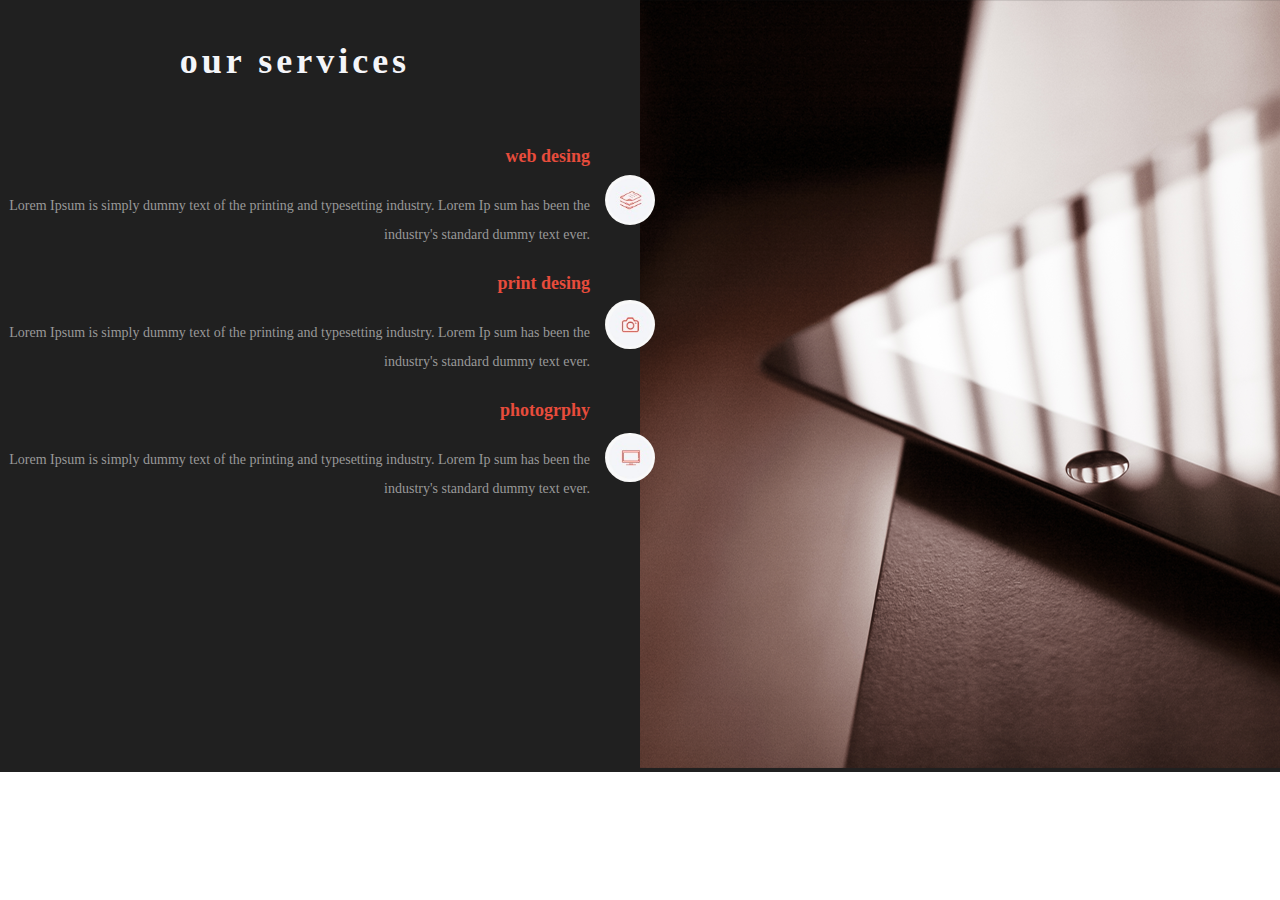
<file: Css Assingment/Multiple background/index.html>
<!DOCTYPE html>
<html lang="en">
<head>
    <meta charset="UTF-8">
    <meta name="viewport" content="width=, initial-scale=1.0">
    <title>Multiple background</title>
    <link rel="stylesheet" href="style.css">
</head>
<body>
    <section class="section-bg">
        <div class="container">
                <div class="col-50 text">
                    
                    <h1>our services</h1>
                    <div class="lorem">
                        <h2>web desing</h2>
                        <p>
                            Lorem Ipsum is simply dummy text of the printing and typesetting industry. Lorem Ip sum has been
                            the industry's standard dummy text ever.
                        </p>
                    </div>
                    <div class="possession-ab">
                        <img src="assets-images/logo1.jpg" alt="" class="img">
                    </div>
                    <div class="lorem">
                        <h2>print desing</h2>
                        <p>
                            Lorem Ipsum is simply dummy text of the printing and typesetting industry. Lorem Ip sum has been
                            the industry's standard dummy text ever.
                        </p>
                    </div>
                    <div class="possession-ab logo-2">
                        <img src="assets-images/logo2.jpg" alt="" class="img">
                    </div>
                    <div class="lorem">
                        <h2>photogrphy</h2>
                        <p>
                            Lorem Ipsum is simply dummy text of the printing and typesetting industry. Lorem Ip sum has been
                            the industry's standard dummy text ever.
                        </p>
                    </div>
                    <div class="possession-ab logo-3">
                        <img src="assets-images/logo-3.jpg" alt="" class="img">
                    </div>
                </div>
                <div class="col50 right">
                    <div class="bg-img"><img src="assets-images/background-image.png" alt=""></div>
                </div>
        </div>
    </section>
    
</body>
</html>
</file>
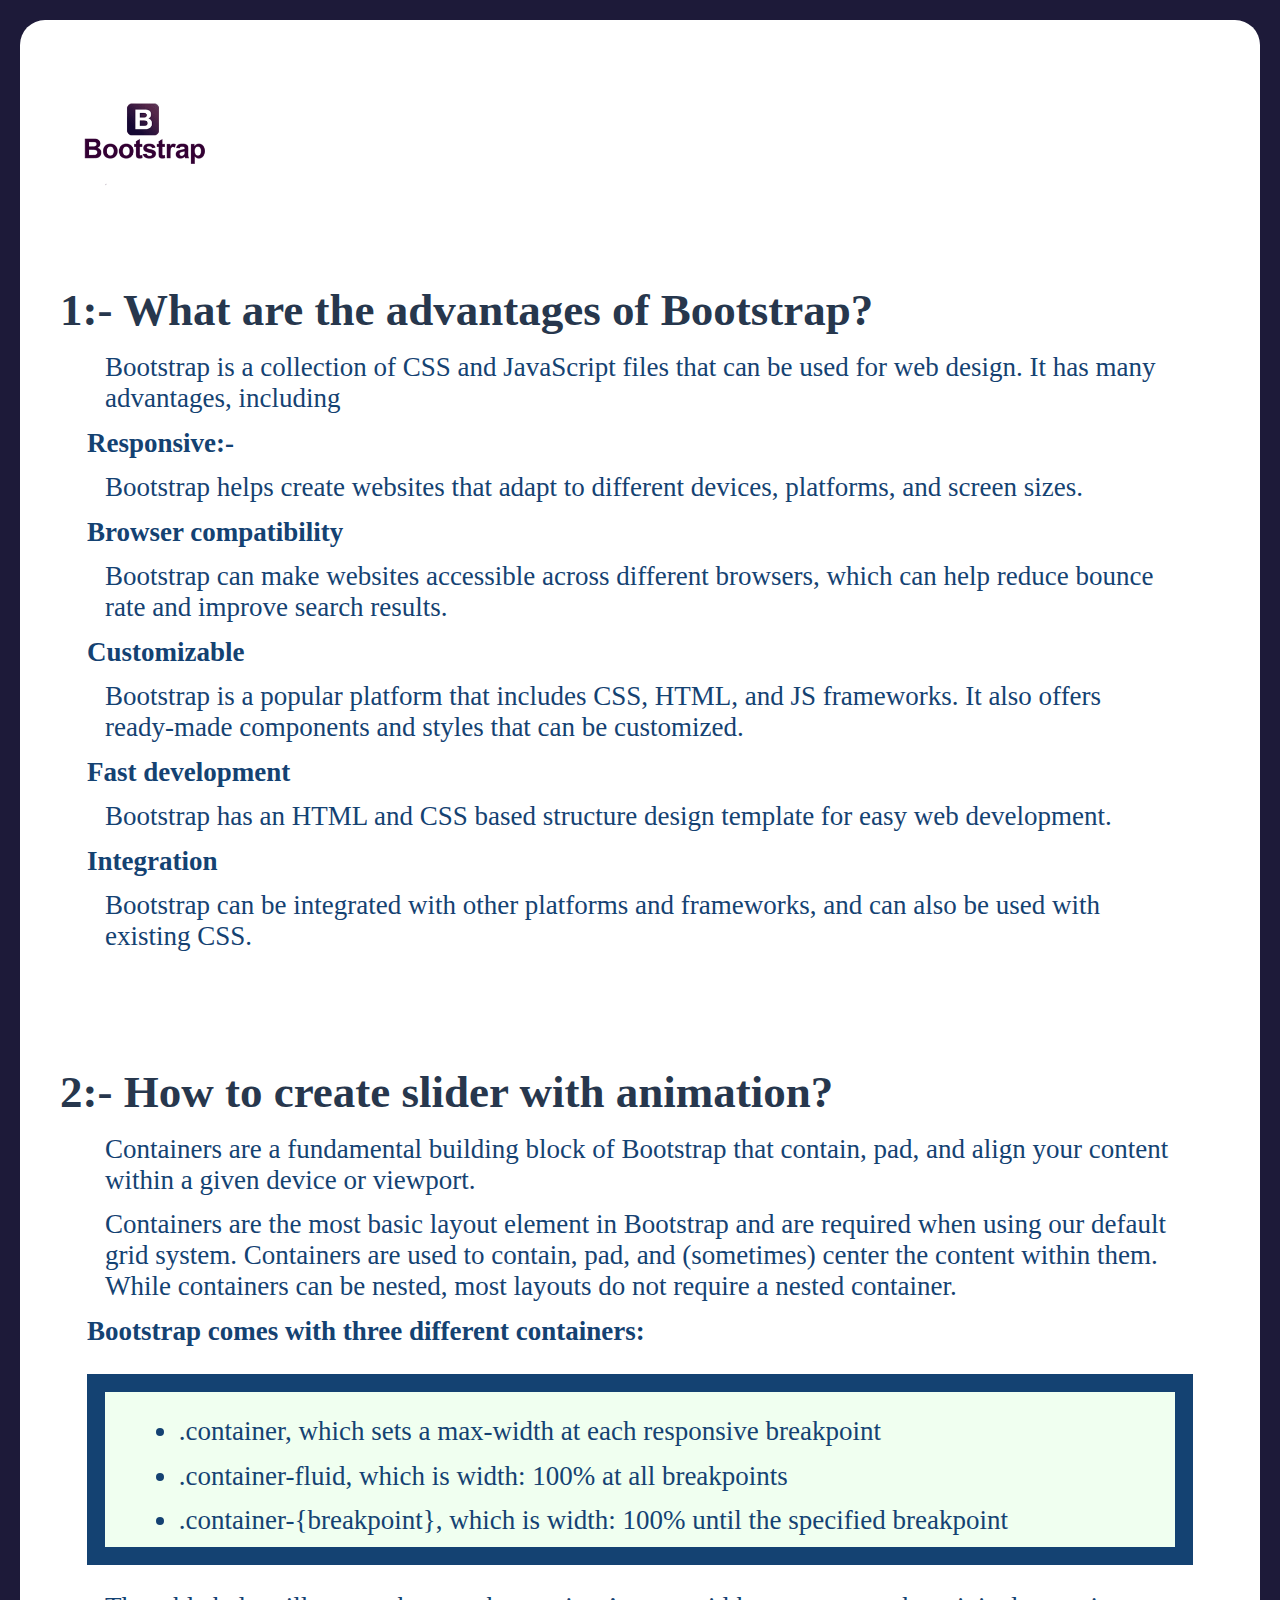
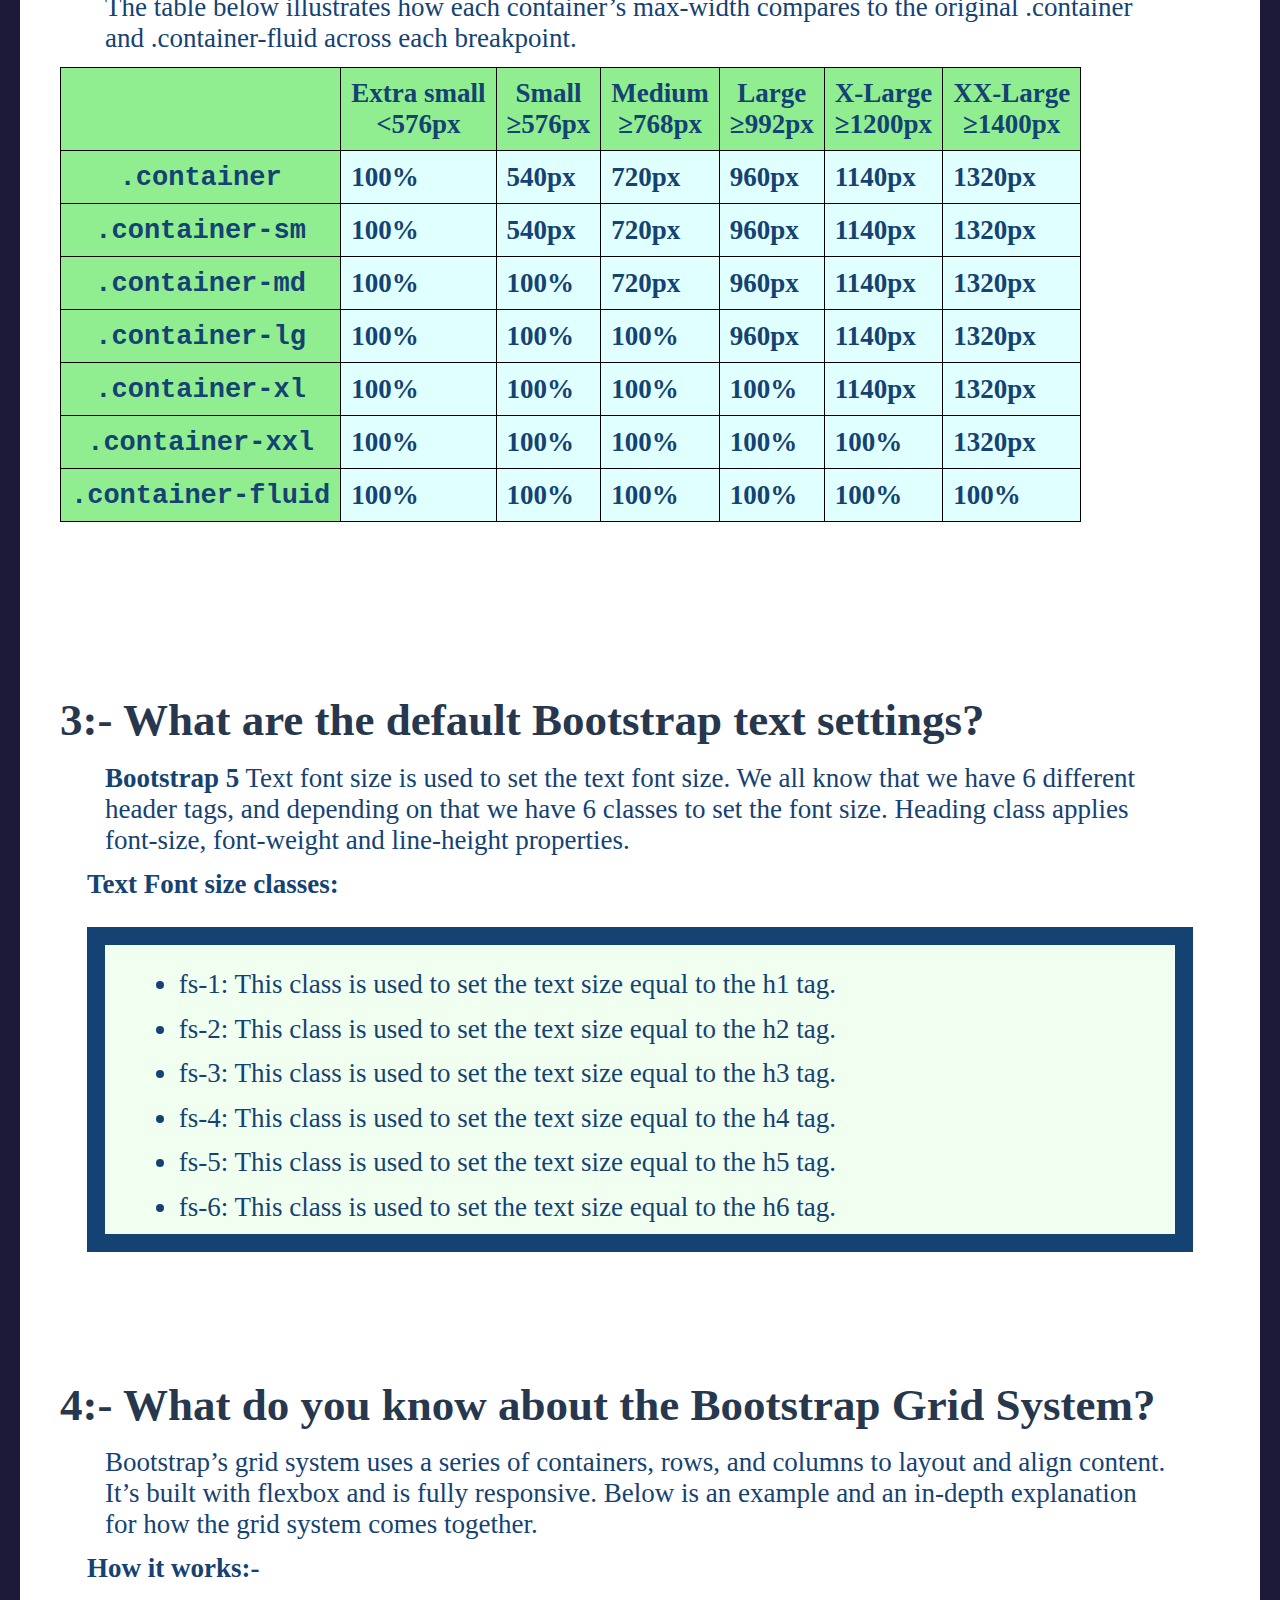
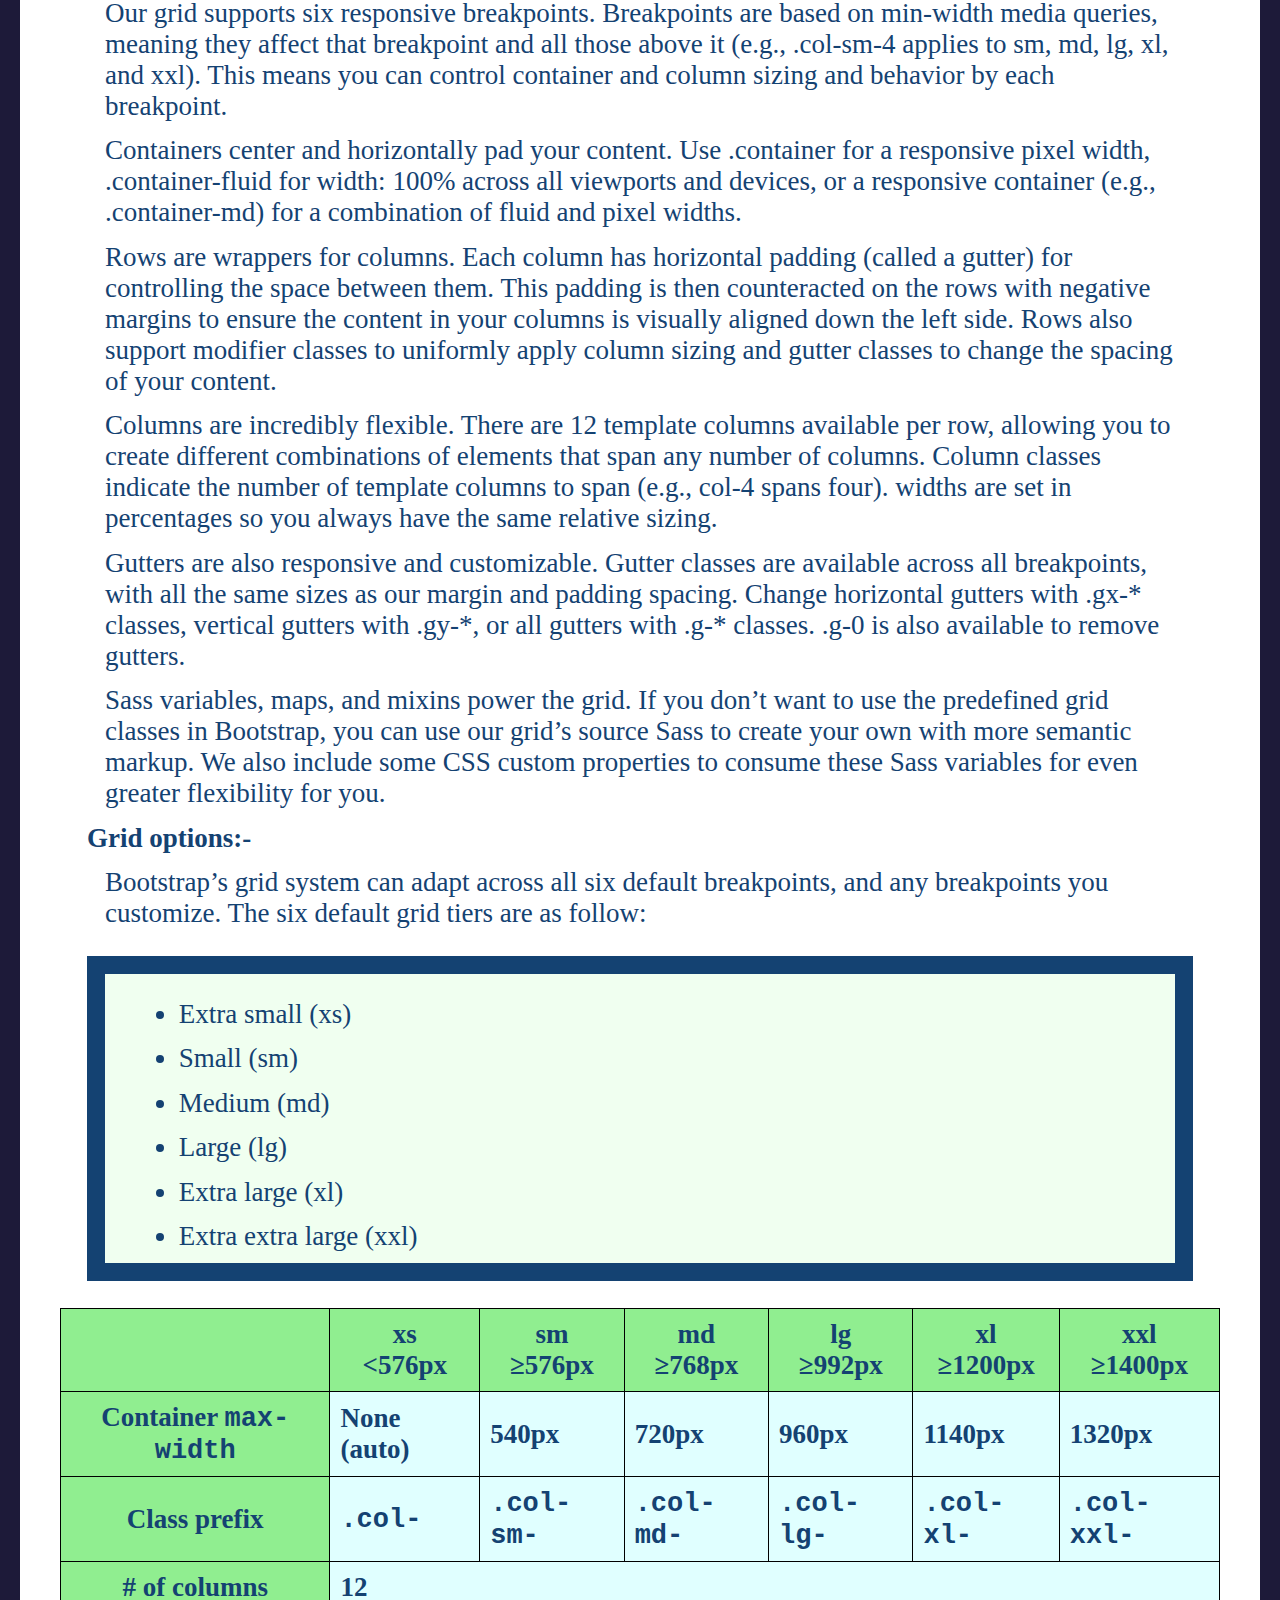
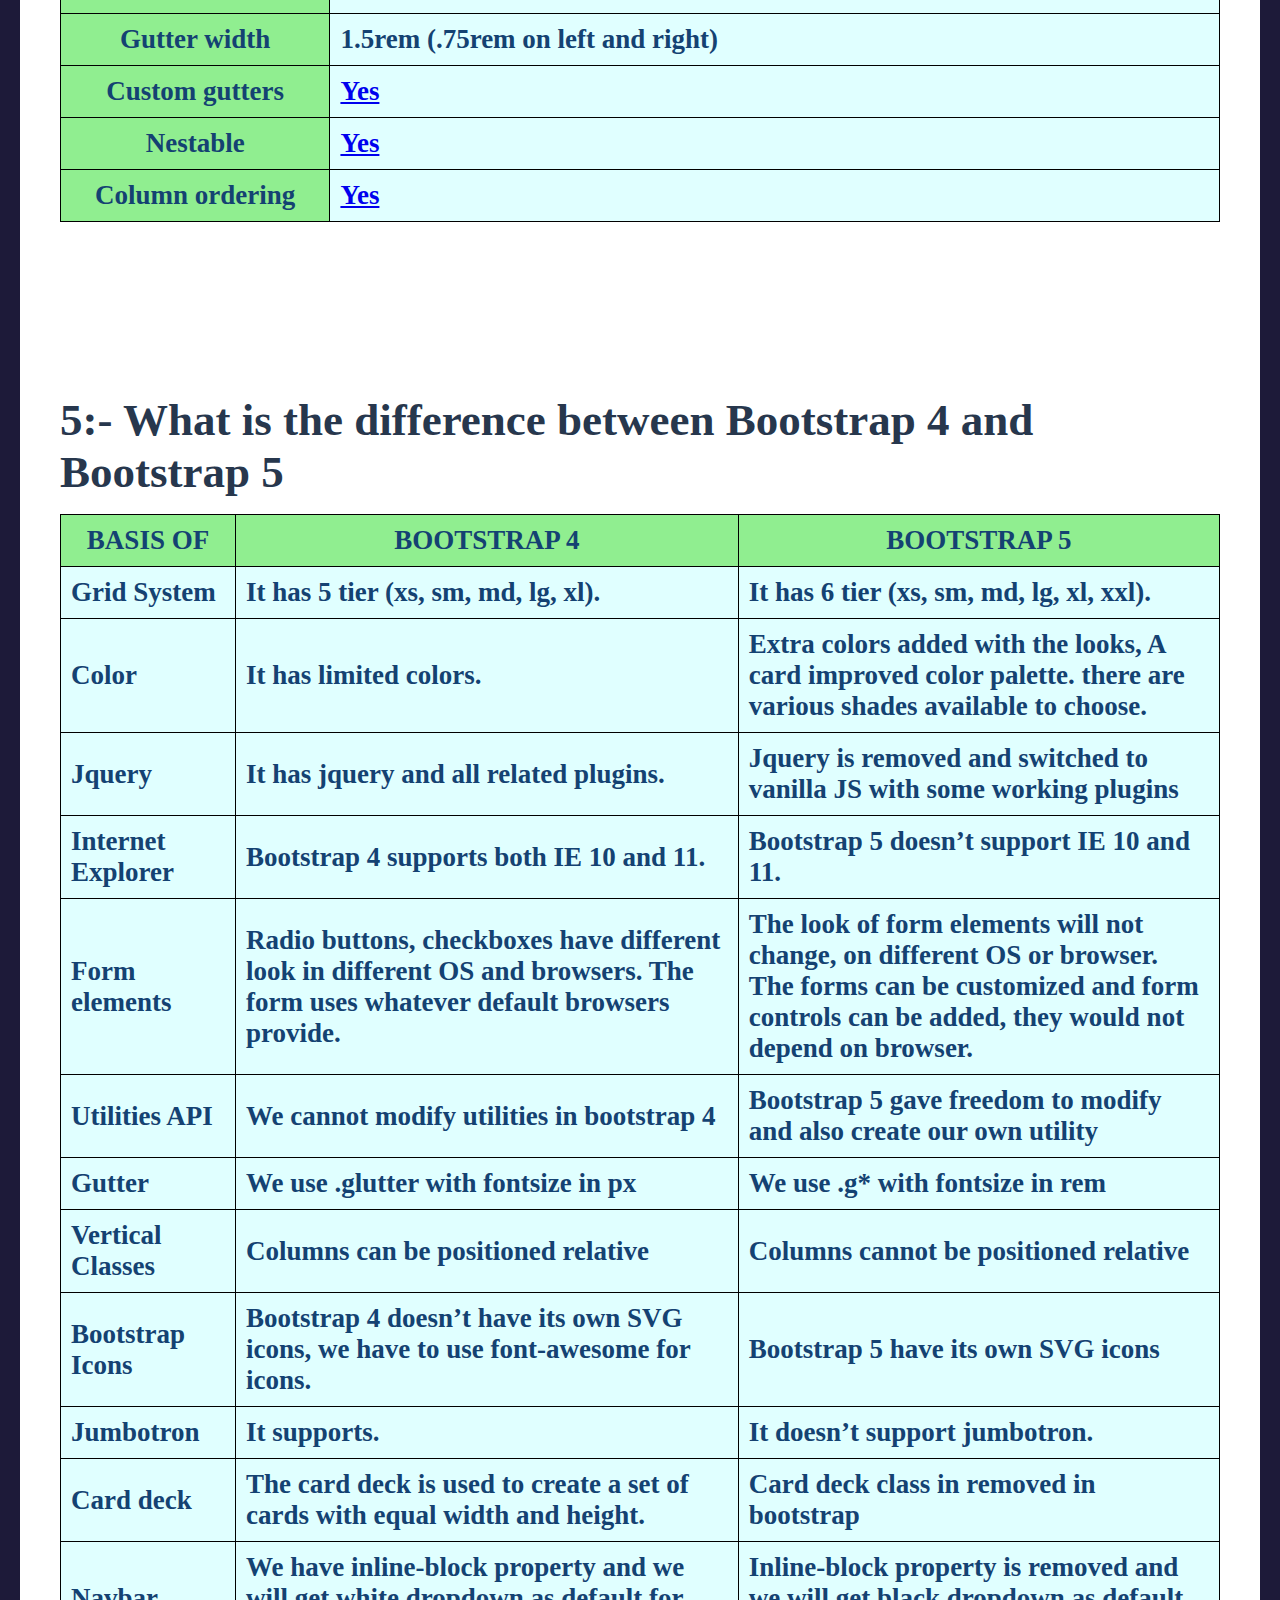
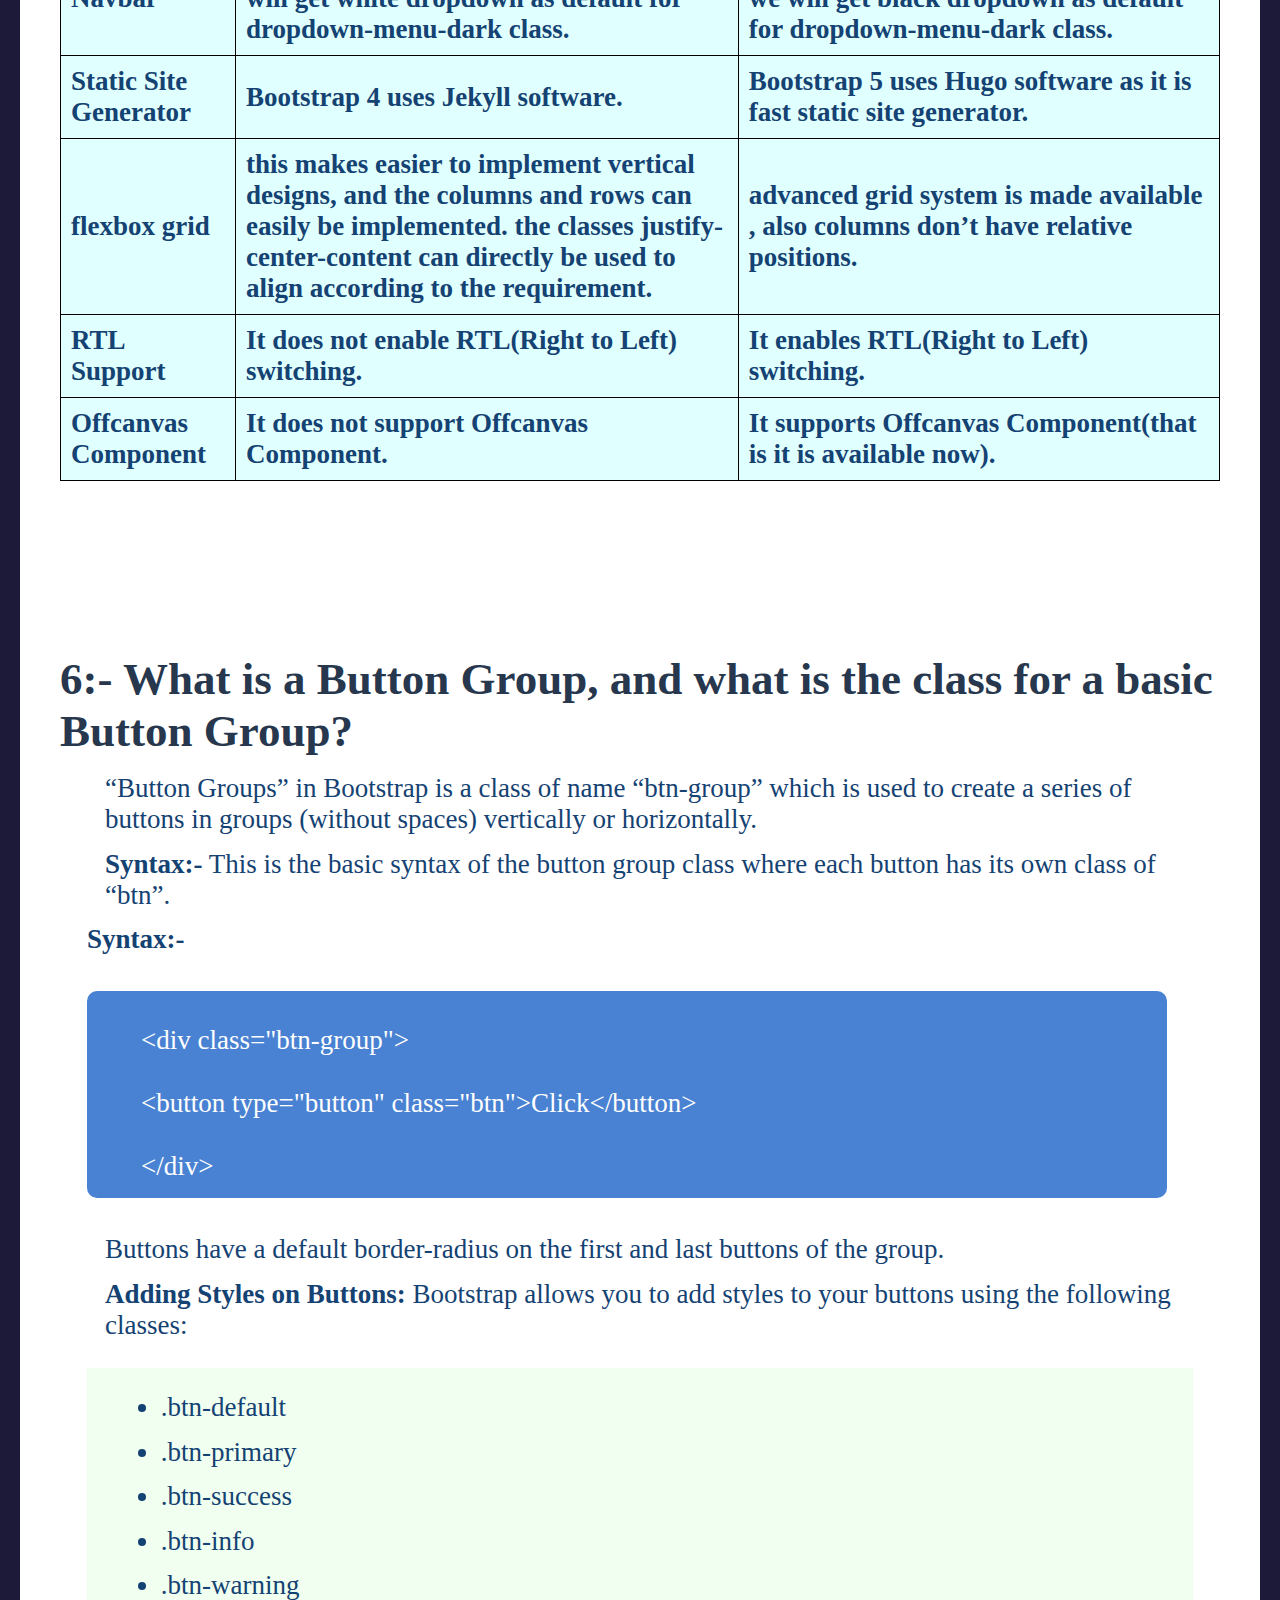
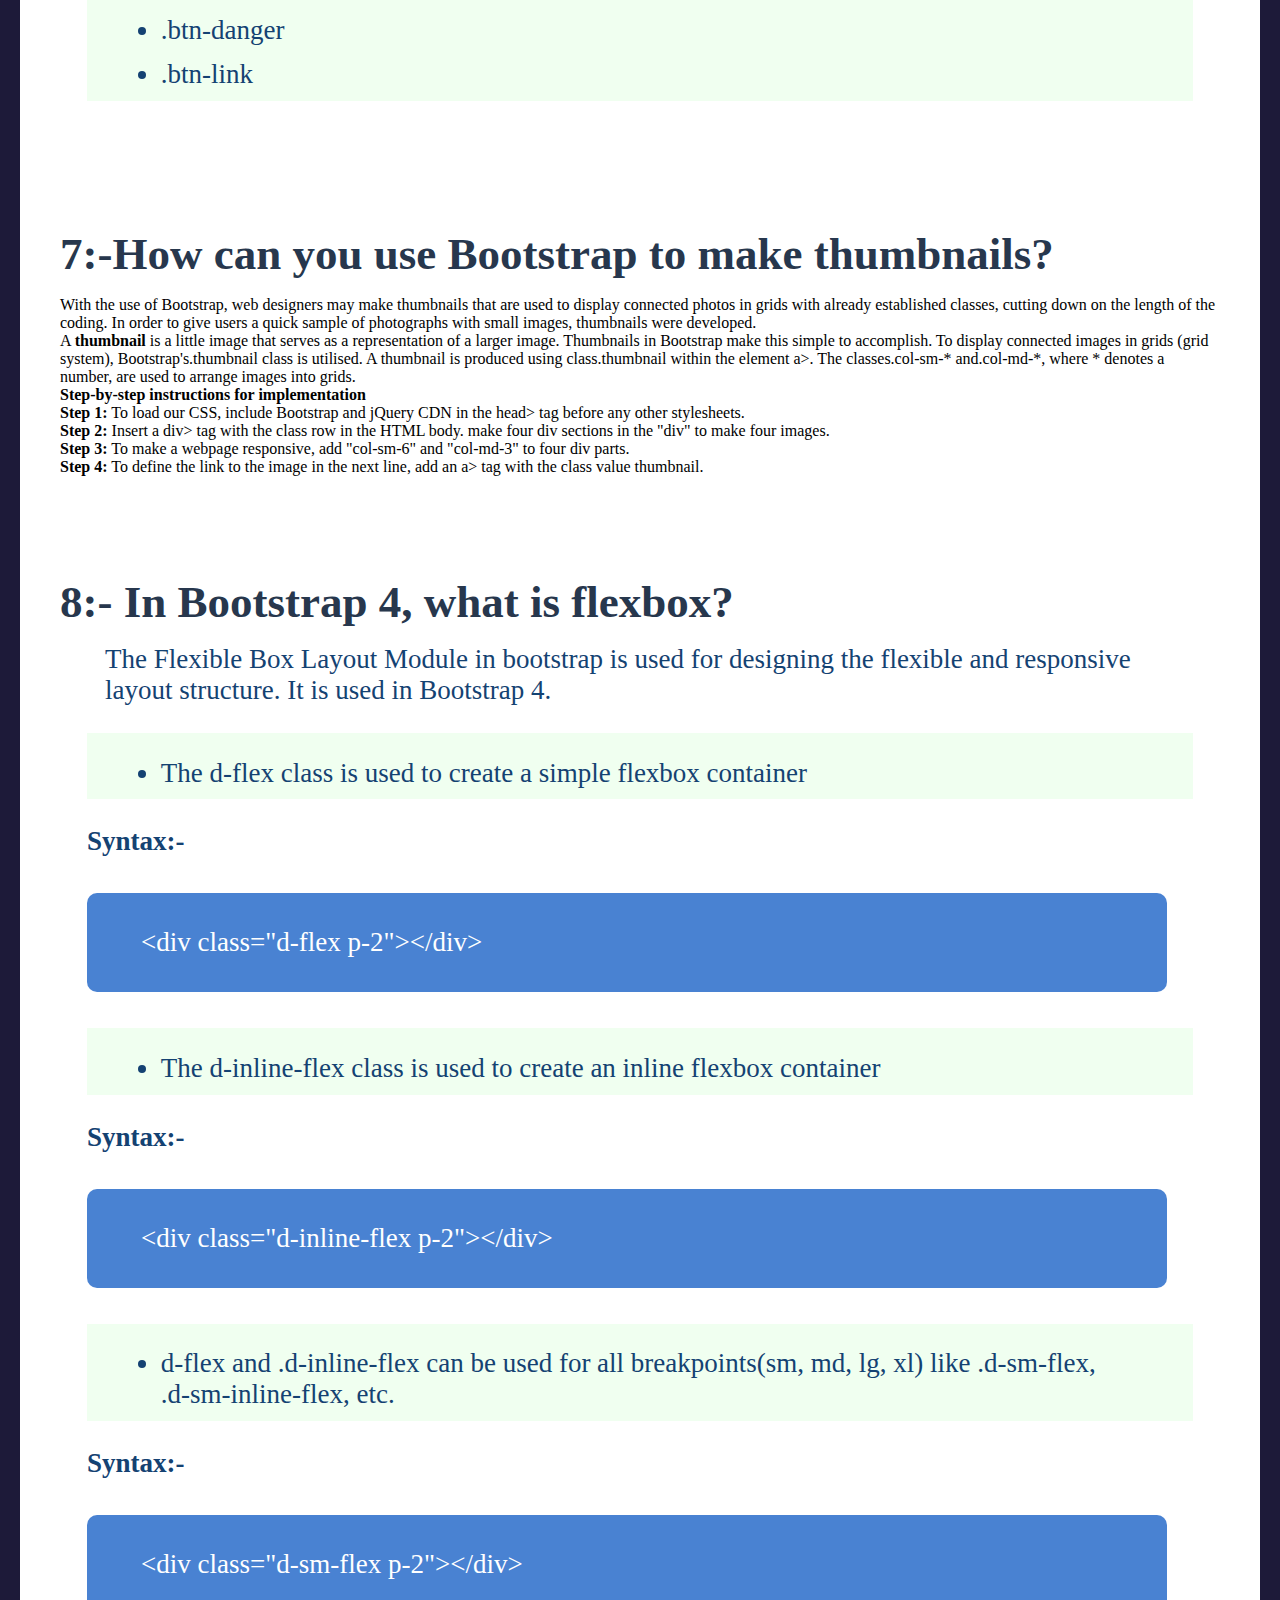
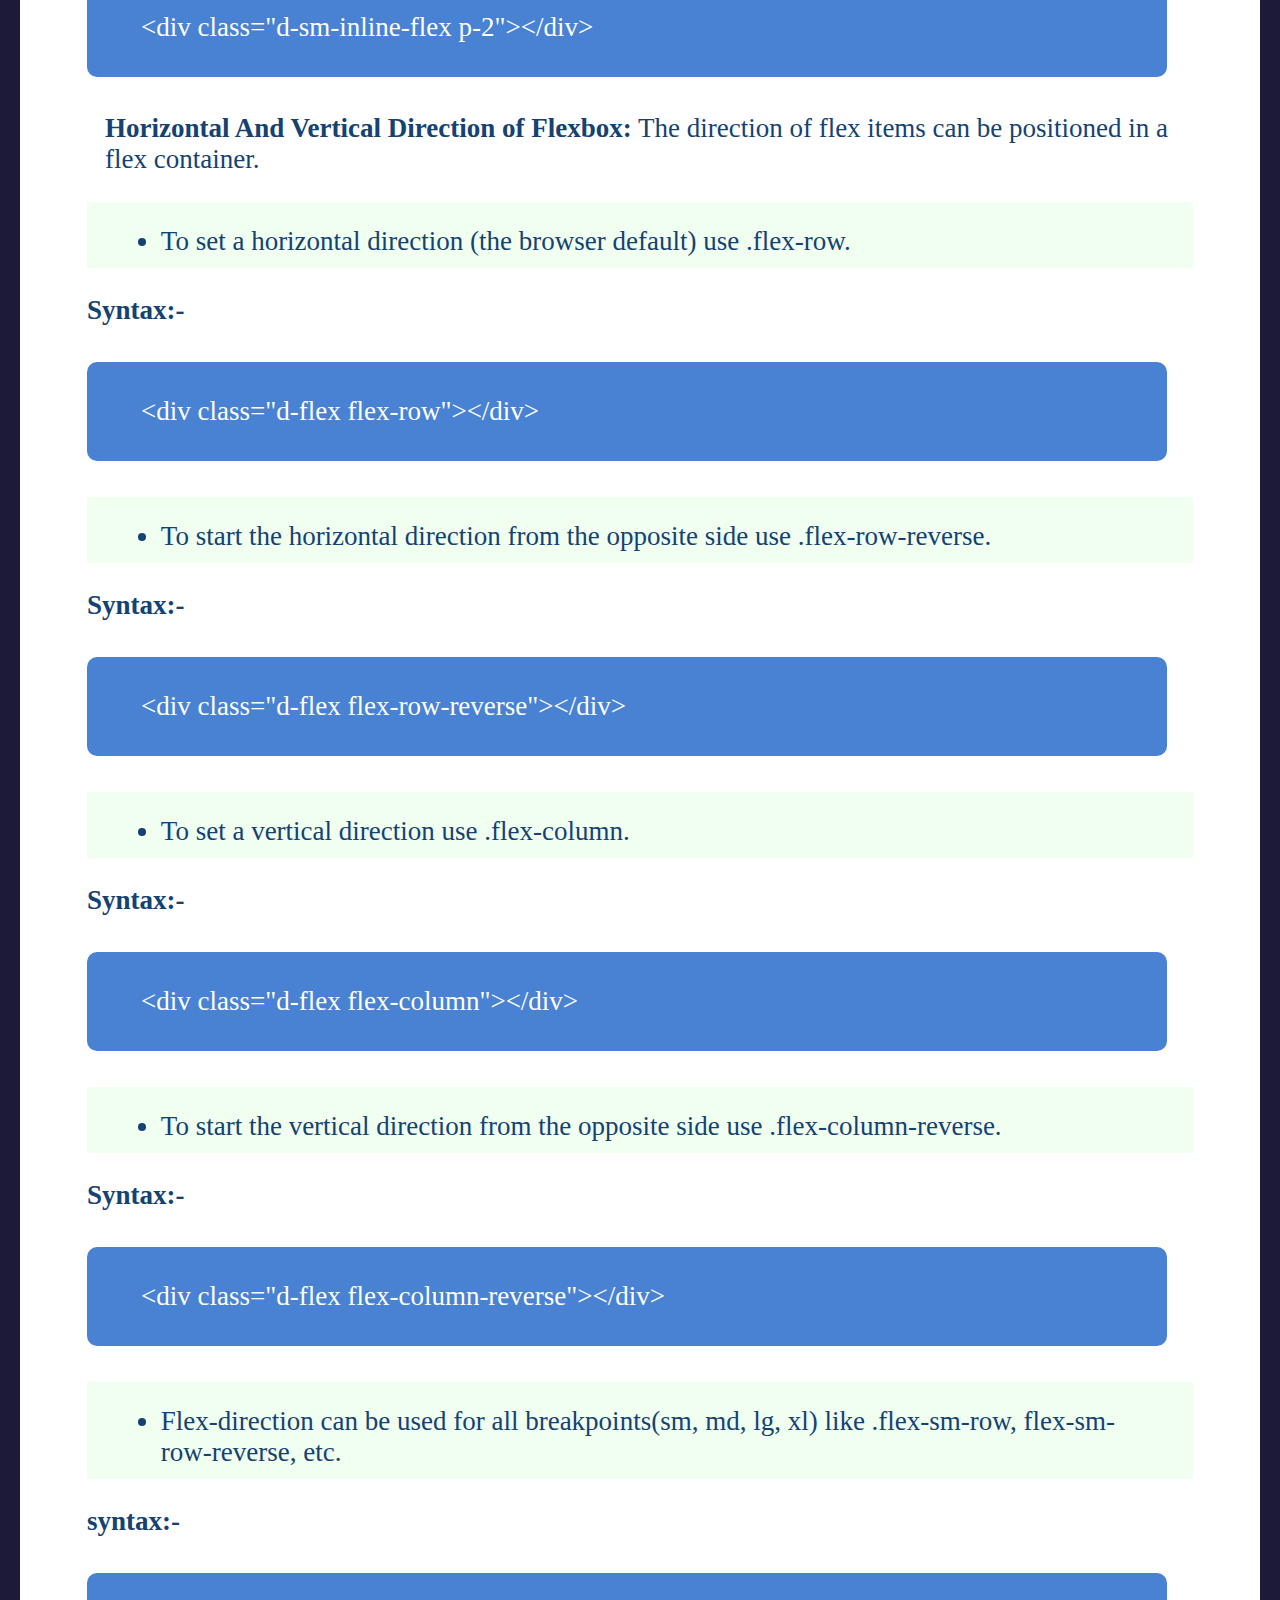
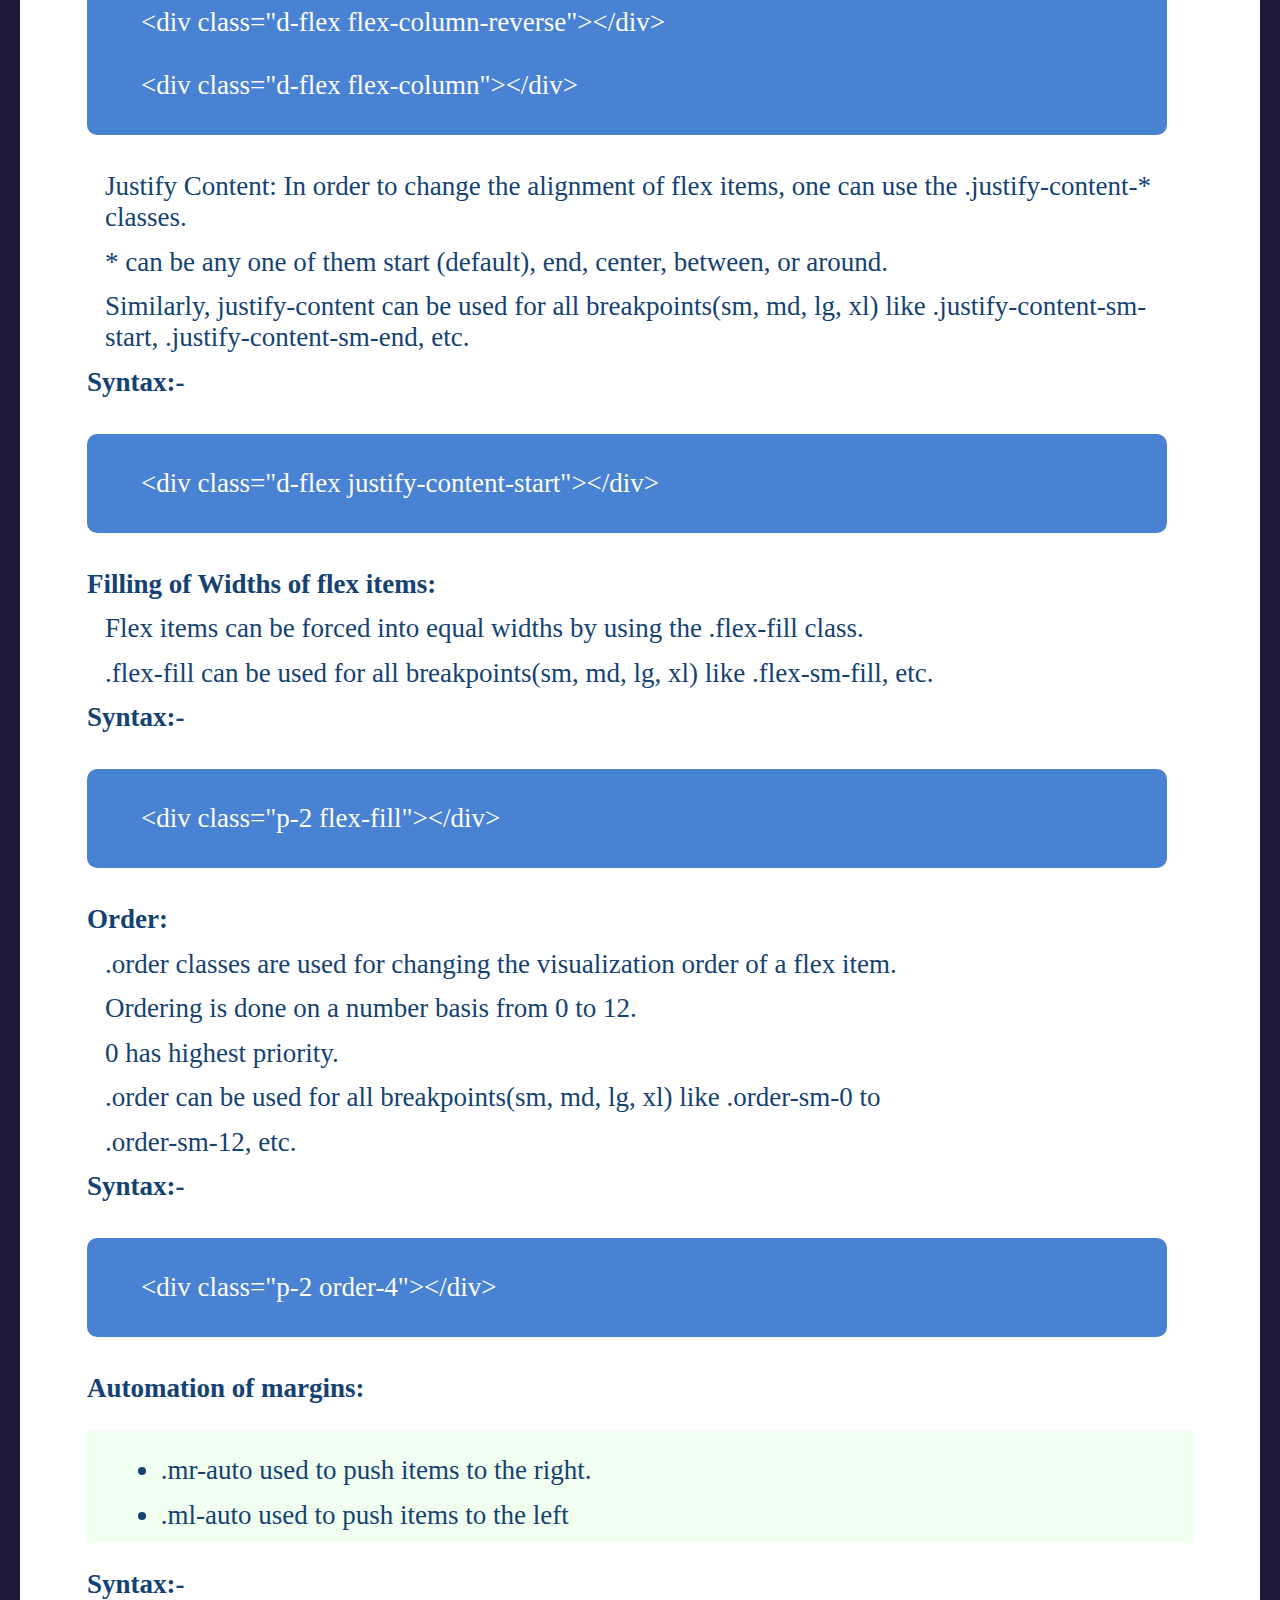
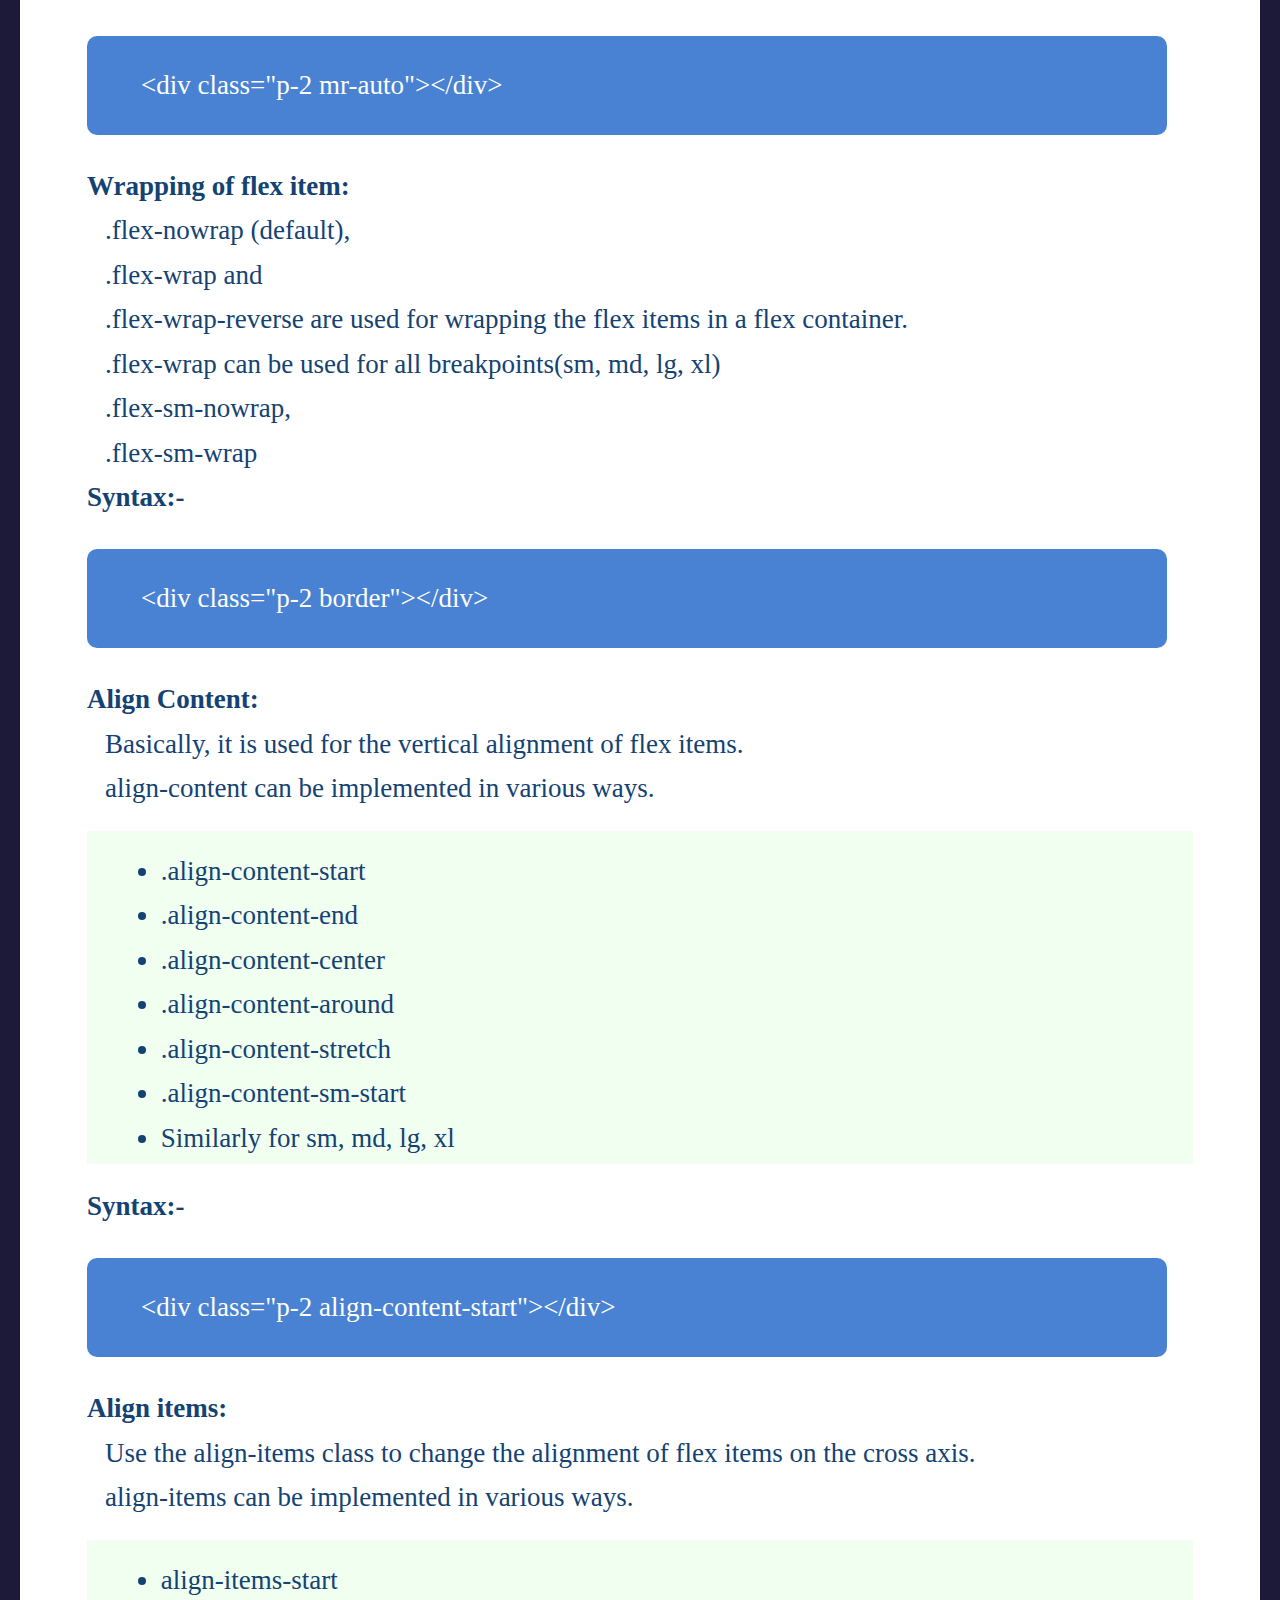
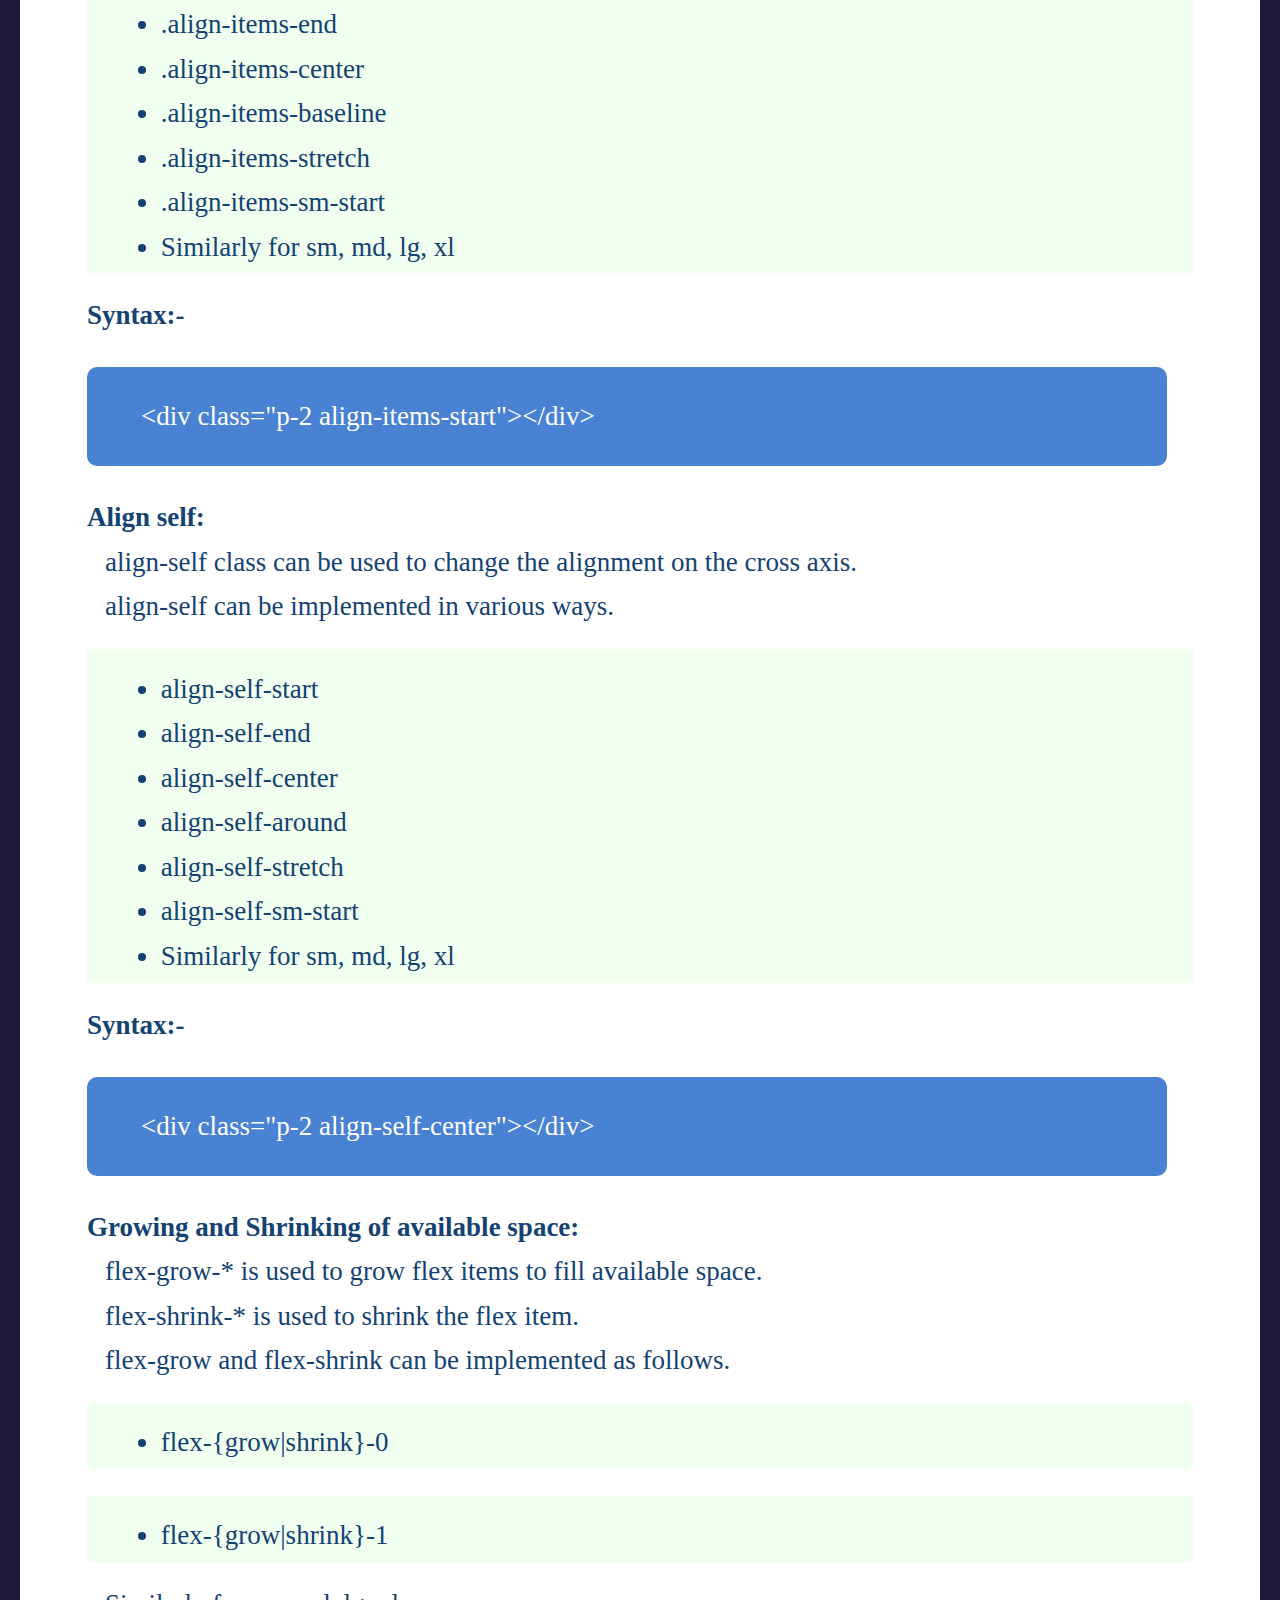
<file: Bootstrap Assingment/Modules_8.html>
<!DOCTYPE html>
<html lang="en">

<head>
  <meta charset="UTF-8">
  <meta name="viewport" content="width=device-width, initial-scale=1.0">
  <title>Boostrap Assignment</title>
  <link rel="stylesheet" href="Assest/StyleFile/style.css">
  <link rel="shortcut icon" href="Assest/images/icon-img.png" type="image/x-icon">
</head>

<body>

  <div class="container">

    <!-- container Start -->
    <div id="img">
      <img src="Assest/images/pngwing.com.png" class="img-logo" alt="" srcset="">
    </div>

    <!-- == Question- 1 Start ==  -->

    <div class="question-1">
      <h2>1:- What are the advantages of Bootstrap?</h2>
      <p>
        Bootstrap is a collection of CSS and JavaScript files that can be used for web design. It has many
        advantages, including
      </p>
      <h3>Responsive:-</h3>
      <p>Bootstrap helps create websites that adapt to different devices, platforms, and screen sizes.</p>

      <h3>Browser compatibility</h3>
      <p>Bootstrap can make websites accessible across different browsers, which can help reduce bounce rate and
        improve search results.</p>

      <h3>Customizable</h3>
      <p>Bootstrap is a popular platform that includes CSS, HTML, and JS frameworks. It also offers ready-made
        components and styles that can be customized.</p>

      <h3>Fast development</h3>
      <p>Bootstrap has an HTML and CSS based structure design template for easy web development.</p>

      <h3>Integration</h3>
      <p>Bootstrap can be integrated with other platforms and frameworks, and can also be used with existing CSS.
      </p>
    </div>
    <!-- == Question- 1 End ==  -->
    <!-- == Question- 2 Start ==  -->

    <div class="question-2">
      <h2>2:- How to create slider with animation?</h2>
      <p>Containers are a fundamental building block of Bootstrap that contain, pad, and align your content within a
        given device or viewport.</p>
      <p>Containers are the most basic layout element in Bootstrap and are required when using our default grid system.
        Containers are used to contain, pad, and (sometimes) center the content within them. While containers can be
        nested, most layouts do not require a nested container.</p>

      <h3>Bootstrap comes with three different containers:</h3>
      <ul>
        <li>.container, which sets a max-width at each responsive breakpoint</li>
        <li>.container-fluid, which is width: 100% at all breakpoints</li>
        <li>.container-{breakpoint}, which is width: 100% until the specified breakpoint</li>
      </ul>

      <p>The table below illustrates how each container’s max-width compares to the original .container and
        .container-fluid across each breakpoint.</p>
      <table class="table">
        <thead>
          <tr>
            <th></th>
            <th scope="col">
              Extra small<br>
              <span>&lt;576px</span>
            </th>
            <th scope="col">
              Small<br>
              <span>≥576px</span>
            </th>
            <th scope="col">
              Medium<br>
              <span>≥768px</span>
            </th>
            <th scope="col">
              Large<br>
              <span>≥992px</span>
            </th>
            <th scope="col">
              X-Large<br>
              <span>≥1200px</span>
            </th>
            <th scope="col">
              XX-Large<br>
              <span>≥1400px</span>
            </th>
          </tr>
        </thead>
        <tbody>
          <tr>
            <th scope="row"><code>.container</code></th>
            <td>100%</td>
            <td>540px</td>
            <td>720px</td>
            <td>960px</td>
            <td>1140px</td>
            <td>1320px</td>
          </tr>
          <tr>
            <th scope="row"><code>.container-sm</code></th>
            <td>100%</td>
            <td>540px</td>
            <td>720px</td>
            <td>960px</td>
            <td>1140px</td>
            <td>1320px</td>
          </tr>
          <tr>
            <th scope="row"><code>.container-md</code></th>
            <td>100%</td>
            <td>100%</td>
            <td>720px</td>
            <td>960px</td>
            <td>1140px</td>
            <td>1320px</td>
          </tr>
          <tr>
            <th scope="row"><code>.container-lg</code></th>
            <td>100%</td>
            <td>100%</td>
            <td>100%</td>
            <td>960px</td>
            <td>1140px</td>
            <td>1320px</td>
          </tr>
          <tr>
            <th scope="row"><code>.container-xl</code></th>
            <td>100%</td>
            <td>100%</td>
            <td>100%</td>
            <td>100%</td>
            <td>1140px</td>
            <td>1320px</td>
          </tr>
          <tr>
            <th scope="row"><code>.container-xxl</code></th>
            <td>100%</td>
            <td>100%</td>
            <td>100%</td>
            <td>100%</td>
            <td>100%</td>
            <td>1320px</td>
          </tr>
          <tr>
            <th scope="row"><code>.container-fluid</code></th>
            <td>100%</td>
            <td>100%</td>
            <td>100%</td>
            <td>100%</td>
            <td>100%</td>
            <td>100%</td>
          </tr>
        </tbody>
      </table>
    </div>

    <!-- == Question- 2 End ==  -->
    <!-- == Question- 3 Start ==  -->
    <div class="question-3">

      <h2>3:- What are the default Bootstrap text settings?</h2>

      <p><b>Bootstrap 5</b> Text font size is used to set the text font size. We all know that we have 6 different
        header tags, and depending on that we have 6 classes to set the font size. Heading class applies
        font-size, font-weight and line-height properties.</p>

      <h3>Text Font size classes:</h3>

      <ul>
        <li>fs-1: This class is used to set the text size equal to the h1 tag.</li>
        <li>fs-2: This class is used to set the text size equal to the h2 tag.</li>
        <li>fs-3: This class is used to set the text size equal to the h3 tag.</li>
        <li>fs-4: This class is used to set the text size equal to the h4 tag.</li>
        <li>fs-5: This class is used to set the text size equal to the h5 tag.</li>
        <li>fs-6: This class is used to set the text size equal to the h6 tag.</li>
      </ul>
    </div>
    <!-- == Question- 3 End ==  -->
    <!-- == Question- 4 start ==  -->

    <div class="question-4">
      <h2>4:- What do you know about the Bootstrap Grid System?</h2>
      <p>Bootstrap’s grid system uses a series of containers, rows, and columns to layout and align content. It’s built
        with flexbox and is fully responsive. Below is an example and an in-depth explanation for how the grid system
        comes together.</p>

      <h3>How it works:-</h3>

      <p> Our grid supports six responsive breakpoints. Breakpoints are based on min-width media queries, meaning
        they affect that breakpoint and all those above it (e.g., .col-sm-4 applies to sm, md, lg, xl, and xxl). This
        means you can control container and column sizing and behavior by each breakpoint.
      </p>
      <p>Containers center and horizontally pad your content. Use .container for a responsive pixel width,
        .container-fluid for width: 100% across all viewports and devices, or a responsive container (e.g.,
        .container-md) for a combination of fluid and pixel widths.
      </p>
      <p>Rows are wrappers for columns. Each column has horizontal padding (called a gutter) for controlling the
        space between them. This padding is then counteracted on the rows with negative margins to ensure the content
        in your columns is visually aligned down the left side. Rows also support modifier classes to uniformly apply
        column sizing and gutter classes to change the spacing of your content.
      </p>
      <p>Columns are incredibly flexible. There are 12 template columns available per row, allowing you to create
        different combinations of elements that span any number of columns. Column classes indicate the number of
        template columns to span (e.g., col-4 spans four). widths are set in percentages so you always have the same
        relative sizing.
      </p>
      <p>Gutters are also responsive and customizable. Gutter classes are available across all breakpoints, with all
        the same sizes as our margin and padding spacing. Change horizontal gutters with .gx-* classes, vertical
        gutters with .gy-*, or all gutters with .g-* classes. .g-0 is also available to remove gutters.
      </p>
      <p>Sass variables, maps, and mixins power the grid. If you don’t want to use the predefined grid classes in
        Bootstrap, you can use our grid’s source Sass to create your own with more semantic markup. We also include
        some CSS custom properties to consume these Sass variables for even greater flexibility for you.
      </p>

      <h3>Grid options:-</h3>
      <p>Bootstrap’s grid system can adapt across all six default breakpoints, and any breakpoints you customize. The
        six default grid tiers are as follow:</p>
      <ul>
        <li>Extra small (xs)</li>
        <li>Small (sm)</li>
        <li>Medium (md)</li>
        <li>Large (lg)</li>
        <li>Extra large (xl)</li>
        <li>Extra extra large (xxl)</li>
      </ul>

      <table class="table mb-4">
        <thead>
          <tr>
            <th scope="col"></th>
            <th scope="col">
              xs<br>
              <span>&lt;576px</span>
            </th>
            <th scope="col">
              sm<br>
              <span>≥576px</span>
            </th>
            <th scope="col">
              md<br>
              <span>≥768px</span>
            </th>
            <th scope="col">
              lg<br>
              <span>≥992px</span>
            </th>
            <th scope="col">
              xl<br>
              <span>≥1200px</span>
            </th>
            <th scope="col">
              xxl<br>
              <span>≥1400px</span>
            </th>
          </tr>
        </thead>
        <tbody>
          <tr>
            <th scope="row">Container <code>max-width</code></th>
            <td>None (auto)</td>
            <td>540px</td>
            <td>720px</td>
            <td>960px</td>
            <td>1140px</td>
            <td>1320px</td>
          </tr>
          <tr>
            <th scope="row">Class prefix</th>
            <td><code>.col-</code></td>
            <td><code>.col-sm-</code></td>
            <td><code>.col-md-</code></td>
            <td><code>.col-lg-</code></td>
            <td><code>.col-xl-</code></td>
            <td><code>.col-xxl-</code></td>
          </tr>
          <tr>
            <th scope="row"># of columns</th>
            <td colspan="6">12</td>
          </tr>
          <tr>
            <th scope="row">Gutter width</th>
            <td colspan="6">1.5rem (.75rem on left and right)</td>
          </tr>
          <tr>
            <th scope="row">Custom gutters</th>
            <td colspan="6"><a href="/docs/5.0/layout/gutters/">Yes</a></td>
          </tr>
          <tr>
            <th scope="row">Nestable</th>
            <td colspan="6"><a href="#nesting">Yes</a></td>
          </tr>
          <tr>
            <th scope="row">Column ordering</th>
            <td colspan="6"><a href="/docs/5.0/layout/columns/#reordering">Yes</a></td>
          </tr>
        </tbody>
      </table>
    </div>
    <!-- == Question- 4 End ==  -->

    <!-- == Question-5 Start == -->
    <div class="question-5">
      <h2>5:- What is the difference between Bootstrap 4 and Bootstrap 5</h2>
      <table>
        <thead>
          <tr>
            <th>BASIS OF</th>
            <th>BOOTSTRAP 4</th>
            <th>BOOTSTRAP 5</th>
          </tr>
        </thead>
        <tbody>
          <tr>
            <td><strong>Grid System</strong></td>
            <td>It has 5 tier (xs, sm, md, lg, xl).</td>
            <td>It has 6 tier (xs, sm, md, lg, xl, xxl).</td>
          </tr>
          <tr>
            <td><strong>Color</strong></td>
            <td>It has limited colors.</td>
            <td>Extra colors added with the looks, A card improved color palette. there are various shades available to
              choose.</td>
          </tr>
          <tr>
            <td><strong>Jquery</strong></td>
            <td>It has jquery and all related plugins.</td>
            <td>Jquery is removed and switched to vanilla JS with some working plugins</td>
          </tr>
          <tr>
            <td><strong>Internet Explorer</strong></td>
            <td>Bootstrap 4 supports both IE 10 and 11.</td>
            <td>Bootstrap 5 doesn’t support IE 10 and 11.</td>
          </tr>
          <tr>
            <td><strong>Form elements</strong></td>
            <td>Radio buttons, checkboxes have different look in different OS and browsers. The form uses whatever
              default browsers provide.</td>
            <td>The look of form elements will not change, on different OS or browser. The forms can be customized and
              form controls can be added, they would not depend on browser.&nbsp;</td>
          </tr>
          <tr>
            <td><strong>Utilities API</strong></td>
            <td>We cannot modify utilities in bootstrap 4</td>
            <td>Bootstrap 5 gave freedom to modify and also create our own utility</td>
          </tr>
          <tr>
            <td><strong>Gutter</strong></td>
            <td>We use .glutter with fontsize in px</td>
            <td>We use .g* with fontsize in rem</td>
          </tr>
          <tr>
            <td><strong>Vertical Classes</strong></td>
            <td>Columns can be positioned relative</td>
            <td>Columns cannot be positioned relative</td>
          </tr>
          <tr>
            <td><strong>Bootstrap Icons</strong></td>
            <td>Bootstrap 4 doesn’t have its own SVG icons, we have to use font-awesome for icons.</td>
            <td>Bootstrap 5 have its own SVG icons</td>
          </tr>
          <tr>
            <td><strong>Jumbotron</strong></td>
            <td>It supports.</td>
            <td>It doesn’t support jumbotron.</td>
          </tr>
          <tr>
            <td><strong>Card deck</strong></td>
            <td>The card deck is used to create a set of cards with equal width and height.</td>
            <td>Card deck class in removed in bootstrap</td>
          </tr>
          <tr>
            <td><strong>Navbar</strong></td>
            <td>We have inline-block property and we will get white dropdown as default for dropdown-menu-dark class.
            </td>
            <td>Inline-block property is removed and we will get black dropdown as default for dropdown-menu-dark class.
            </td>
          </tr>
          <tr>
            <td><strong>Static Site Generator</strong></td>
            <td>Bootstrap 4 uses Jekyll software.</td>
            <td>Bootstrap 5 uses Hugo software as it is fast static site generator.</td>
          </tr>
          <tr>
            <td><strong>flexbox grid</strong></td>
            <td>this makes easier to implement vertical designs, and the columns and rows can easily be implemented. the
              classes justify-center-content can directly be used to align according to the requirement.</td>
            <td>advanced grid system is made available , also columns don’t have relative positions. &nbsp;</td>
          </tr>
          <tr>
            <td><strong>RTL Support</strong></td>
            <td>It does not enable RTL(Right to Left) switching.</td>
            <td>It enables RTL(Right to Left) switching.</td>
          </tr>
          <tr>
            <td><strong>Offcanvas Component</strong></td>
            <td>It does not support Offcanvas Component.</td>
            <td>It supports Offcanvas Component(that is it is available now).</td>
          </tr>
        </tbody>
      </table>
    </div>

    <!-- == Question-5 End == -->
    <!-- == Question-6 Start == -->

    <div class="question-6">
      <h2>6:- What is a Button Group, and what is the class for a basic Button Group?</h2>
      <p>“Button Groups” in Bootstrap is a class of name “btn-group” which is used to create a series of buttons in
        groups (without spaces) vertically or horizontally.</p>
      <p><b>Syntax:-</b> This is the basic syntax of the button group class where each button has its own class of
        “btn”.</p>

      <h3>Syntax:-</h3>
      <div class="syntax">
        <p>&lt;div class="btn-group"&gt;</p>
        <p>&lt;button type="button" class="btn"&gt;Click&lt;/button&gt;</p>
        <p>&lt;/div&gt;</p>
      </div>
      <p>Buttons have a default border-radius on the first and last buttons of the group.</p>
      <p><b>Adding Styles on Buttons:</b> Bootstrap allows you to add styles to your buttons using the following
        classes:</p>
      <ul>
        <li>.btn-default</li>
        <li>.btn-primary</li>
        <li>.btn-success</li>
        <li>.btn-info</li>
        <li>.btn-warning</li>
        <li>.btn-danger</li>
        <li>.btn-link</li>
      </ul>
    </div>
    <!-- == Question-6 End == -->
    <!-- == Question-7 Start == -->
    <div class="question-7">
      <h2>7:-How can you use Bootstrap to make thumbnails?</h2>

      <p>With the use of Bootstrap, web designers may make thumbnails that are used to display connected photos in grids
        with already established classes, cutting down on the length of the coding. In order to give users a quick
        sample of photographs with small images, thumbnails were developed.</p>

      <p>A <strong>thumbnail</strong> is a little image that serves as a representation of a larger image. Thumbnails in
        Bootstrap make this simple to accomplish. To display connected images in grids (grid system),
        Bootstrap's.thumbnail class is utilised. A thumbnail is produced using class.thumbnail within the element a>.
        The classes.col-sm-* and.col-md-*, where * denotes a number, are used to arrange images into grids.</p>

      <p><strong>Step-by-step instructions for implementation</strong></p>

      <p><strong>Step 1:</strong> To load our CSS, include Bootstrap and jQuery CDN in the head> tag before any other
        stylesheets.</p>
      <p><strong>Step 2:</strong> Insert a div> tag with the class row in the HTML body. make four div sections in the
        "div" to make four images.</p>
      <p><strong>Step 3:</strong> To make a webpage responsive, add "col-sm-6" and "col-md-3" to four div parts.</p>
      <p><strong>Step 4:</strong> To define the link to the image in the next line, add an a> tag with the class value
        thumbnail. </p>



    </div>
    <!-- == Question-7 End == -->


    <!-- == Question-8 Start == -->

    <div class="question-8">
      <h2>8:- In Bootstrap 4, what is flexbox?</h2>
      <p>The Flexible Box Layout Module in bootstrap is used for designing the flexible and responsive layout structure.
        It is used in Bootstrap 4.</p>
      <ul>
        <li>The d-flex class is used to create a simple flexbox container</li>
      </ul>

      <h3>Syntax:-</h3>
      <div class="syntax">
        <p>&lt;div class="d-flex p-2"&gt;&lt;/div&gt;</p>
      </div>

      <ul>
        <li>The d-inline-flex class is used to create an inline flexbox container</li>
      </ul>

      <h3>Syntax:-</h3>
      <div class="syntax">
        <p>&lt;div class="d-inline-flex p-2"&gt;&lt;/div&gt;</p>
      </div>

      <ul>
        <li>d-flex and .d-inline-flex can be used for all breakpoints(sm, md, lg, xl) like .d-sm-flex,
          .d-sm-inline-flex, etc.</li>
      </ul>

      <h3>Syntax:-</h3>
      <div class="syntax">
        <p>&lt;div class="d-sm-flex p-2"&gt;&lt;/div&gt;</p>
        <p>&lt;div class="d-sm-inline-flex p-2"&gt;&lt;/div&gt;</p>
      </div>

      <p><b>Horizontal And Vertical Direction of Flexbox:</b> The direction of flex items can be positioned in a flex
        container.</p>

      <ul>
        <li>To set a horizontal direction (the browser default) use .flex-row.</li>
      </ul>

      <h3>Syntax:-</h3>
      <div class="syntax">
        <p>&lt;div class="d-flex flex-row"&gt;&lt;/div&gt;</p>
      </div>

      <ul>
        <li>To start the horizontal direction from the opposite side use .flex-row-reverse. </li>
      </ul>

      <h3>Syntax:-</h3>
      <div class="syntax">
        <p>&lt;div class="d-flex flex-row-reverse"&gt;&lt;/div&gt;</p>
      </div>

      <ul>
        <li>To set a vertical direction use .flex-column. </li>
      </ul>

      <h3>Syntax:-</h3>
      <div class="syntax">
        <p>&lt;div class="d-flex flex-column"&gt;&lt;/div&gt;</p>
      </div>



      <ul>
        <li>To start the vertical direction from the opposite side use .flex-column-reverse.</li>
      </ul>


      <h3>Syntax:-</h3>
      <div class="syntax">
        <p>&lt;div class="d-flex flex-column-reverse"&gt;&lt;/div&gt;</p>
      </div>


      <ul>
        <li>Flex-direction can be used for all breakpoints(sm, md, lg, xl) like .flex-sm-row, flex-sm-row-reverse, etc.
        </li>
      </ul>
      <h3>syntax:-</h3>
      <div class="syntax">
        <p>&lt;div class="d-flex flex-column-reverse"&gt;&lt;/div&gt;</p>
        <p>&lt;div class="d-flex flex-column"&gt;&lt;/div&gt;</p>
      </div>


      <p>Justify Content: In order to change the alignment of flex items, one can use the .justify-content-* classes.
      </p>
      <p>* can be any one of them start (default), end, center, between, or around.</p>
      <p>Similarly, justify-content can be used for all breakpoints(sm, md, lg, xl) like .justify-content-sm-start,
        .justify-content-sm-end, etc.
      </p>


      <h3>Syntax:-</h3>
      <div class="syntax">
        <p>&lt;div class="d-flex justify-content-start"&gt;&lt;/div&gt;</p>
      </div>


      <h3>Filling of Widths of flex items:</h3>
      <p>Flex items can be forced into equal widths by using the .flex-fill class.</p>
      <p>.flex-fill can be used for all breakpoints(sm, md, lg, xl) like .flex-sm-fill, etc.</p>

      <h3>Syntax:-</h3>
      <div class="syntax">
        <p>&lt;div class="p-2 flex-fill"&gt;&lt;/div&gt;</p>
      </div>


      <h3>Order:</h3>
      <p>.order classes are used for changing the visualization order of a flex item. </p>
      <p>Ordering is done on a number basis from 0 to 12. </p>
      <p>0 has highest priority. </p>
      <p>.order can be used for all breakpoints(sm, md, lg, xl) like .order-sm-0 to </p>
      <p>.order-sm-12, etc.</p>

      <h3>Syntax:-</h3>
      <div class="syntax">
        <p>&lt;div class="p-2 order-4"&gt;&lt;/div&gt;</p>
      </div>

      <h3>Automation of margins:</h3>

      <ul>
        <li>.mr-auto used to push items to the right.</li>
        <li>.ml-auto used to push items to the left</li>
      </ul>

      <h3>Syntax:-</h3>
      <div class="syntax">
        <p>&lt;div class="p-2 mr-auto"&gt;&lt;/div&gt;</p>
      </div>

      <h3>Wrapping of flex item:</h3>

      <p>.flex-nowrap (default), </p>
      <p>.flex-wrap and </p>
      <p>.flex-wrap-reverse are used for wrapping the flex items in a flex container. </p>
      <p>.flex-wrap can be used for all breakpoints(sm, md, lg, xl) </p>
      <p>.flex-sm-nowrap, </p>
      <p>.flex-sm-wrap</p>

      <h3>Syntax:-</h3>
      <div class="syntax">
        <p>&lt;div class="p-2 border"&gt;&lt;/div&gt;</p>
      </div>


      <h3>Align Content:</h3>
      <p>Basically, it is used for the vertical alignment of flex items.</p>
      <p>align-content can be implemented in various ways. </p>
      <ul>
        <li>.align-content-start </li>
        <li>.align-content-end </li>
        <li>.align-content-center</li>
        <li>.align-content-around</li>
        <li>.align-content-stretch</li>
        <li>.align-content-sm-start</li>
        <li>Similarly for sm, md, lg, xl</li>
      </ul>
      <h3>Syntax:-</h3>
      <div class="syntax">
        <p>&lt;div class="p-2 align-content-start"&gt;&lt;/div&gt;</p>
      </div>

      <h3>Align items:</h3>

      <p>Use the align-items class to change the alignment of flex items on the cross axis. </p>
      <p>align-items can be implemented in various ways.</p>

      <ul>
        <li>align-items-start </li>
        <li>.align-items-end </li>
        <li>.align-items-center</li>
        <li>.align-items-baseline</li>
        <li>.align-items-stretch</li>
        <li>.align-items-sm-start</li>
        <li>Similarly for sm, md, lg, xl</li>
      </ul>

      <h3>Syntax:-</h3>
      <div class="syntax">
        <p>&lt;div class="p-2 align-items-start"&gt;&lt;/div&gt;</p>
      </div>


      <h3>Align self:</h3>

      <p>align-self class can be used to change the alignment on the cross axis. </p>
      <p>align-self can be implemented in various ways.</p>
      <ul>
        <li>align-self-start </li>
        <li>align-self-end </li>
        <li>align-self-center</li>
        <li>align-self-around</li>
        <li>align-self-stretch</li>
        <li>align-self-sm-start</li>
        <li>Similarly for sm, md, lg, xl</li>
      </ul>

      <h3>Syntax:-</h3>
      <div class="syntax">
        <p>&lt;div class="p-2 align-self-center"&gt;&lt;/div&gt;</p>
      </div>

      <h3>Growing and Shrinking of available space:</h3>

      <p>flex-grow-* is used to grow flex items to fill available space. </p>
      <p>flex-shrink-* is used to shrink the flex item. </p>
      <p>flex-grow and flex-shrink can be implemented as follows. </p>

      <ul>
        <li>flex-{grow|shrink}-0</li>
      </ul>
      <ul>
        <li>flex-{grow|shrink}-1</li>
      </ul>
      <p>Similarly for sm, md, lg, xl</p>

      <h3>Syntax:-</h3>
      <div class="syntax">
        <p>&lt;div class="p-2 flex grow-1"&gt;&lt;/div&gt;</p>
      </div>


    </div>
    <!-- == Question-8 End == -->

    <!-- == Question-9 Start == -->

    <div class="question-9">
      <h2>9:- How can one create an alert in Bootstrap?</h2>

      <p>On some websites, we frequently come across particular notifications either before or after executing an
        activity. These warning messages are highlighted text that needs to be considered when carrying out an activity.
        These warning warnings can be shown on the website using pre-defined Bootstrap classes.</p>

      <p> <strong>Approach:</strong> To display the alert message on a website, the.alert class is needed, then
        contextual classes. There are eight different alert
        classes:.alert-success,.alert-info,.alert-warning,.alert-danger,.alert-primary,.alert-secondary,.alert-light,
        and.alert-dark. To make alert notification alerts in bootstrap, use.alert-warning.</p>

      <p>The steps to construct a straightforward warning notice in Bootstrap are listed below.</p>
      <p><strong>Step 1:</strong> To load our CSS, include Bootstrap and jQuery CDN in the head> tag before any other
        stylesheets. </p>
      <p><strong>Step 2:</strong> Include the.alert and.alert-warning contextual classes in your code.</p>

      <div style="background-color: lightgrey; padding: 10px; border-radius: 3px;">
        &lt;div class="alert alert-warning" role="alert"&gt; <br>
        A simple warning alert—check it out! <br>
        &lt;/div&gt; <br>
      </div>
      <br>

      <div style="background-color: lightgrey; padding: 10px; border-radius: 3px; ">
        &lt;html&gt; <br>
        &lt;head&gt; <br>
        &lt;title>Warning Alerts&lt;/title&gt;<br>
        &lt;meta charset="utf-8" /&gt;<br>
        &lt;link<br>
        rel="stylesheet"<br>
        href=<br>
        "https://maxcdn.bootstrapcdn.com/bootstrap/4.1.3/css/bootstrap.min.css"
        /&gt;<br>
        &lt;script src= <br>
        "https://ajax.googleapis.com/ajax/libs/jquery/3.3.1/jquery.min.js"&gt; br <br>
        &lt;/script&gt; <br>
        &lt;script src=<br>
        "https://maxcdn.bootstrapcdn.com/bootstrap/4.1.3/js/bootstrap.min.js"&gt;<br>
        &lt;/script&gt;<br>
        &lt;/head&gt;<br>
        &lt;body&gt;<br>
        &lt;div class="container py-5"&gt;<br>
        &lt;h4 class="text-center text-uppercase"&gt;<br>
        Bootstrap 5 warning messages<br>
        &lt;/h4&gt;<br>
        &lt;h6&gt;Basic Warning alert&lt;/h6&gt;<br>
        &lt;div class="alert alert-warning"&gt;<br>
        &lt;strong&gt;Warning!&lt;/strong&gt;<br>
        There was a problem with connection.<br>
        &lt;/div&gt;<br>
        &lt;h6&gt;Warning alert with link&lt;/h6&gt;<br>
        &lt;div class="alert alert-warning"&gt;<br>
        &lt;strong>Warning!&lt;/strong&gt; <br>
        There was a problem with wifi connection&lt;a<br>
        href="#"<br>
        class="alert-link"&gt;<br>
        Contact us&lt;/a&gt;.<br>
        &lt;/div&gt;<br>
        &lt;h6>Warning alert with close button&lt;/h6&gt;<br>
        &lt;div class="alert alert-warning"&gt;<br>
        &lt;button type="button" <br>
        class="close" <br>
        data-dismiss="alert"&gt;<br>
        ×<br>
        &lt;/button&gt;<br>
        &lt;strong>Warning!&lt;/strong&gt;<br>
        There was a problem with wifi connection.<br>
        &lt;/div&gt;<br>
        &lt;h6>Warning alert with close button and fade animation&lt;/h6&gt;<br>
        &lt;div class="alert alert-warning alert-dismissible fade show"&gt;<br>
        &lt;button type="button" <br>
        class="close" <br>
        data-dismiss="alert"&gt;<br>
        ×<br>
        &lt;/button&gt;<br>
        &lt;strong>Warning!&lt;/strong&gt; <br>
        There was a problem with internet connection.<br>
        &lt;/div&gt;<br>
        &lt;h6&gt;Warning alert with heading&lt;/h6&gt;<br>
        &lt;div class="alert alert-warning alert-dismissible fade show"&gt;<br>
        &lt;button type="button" <br>
        class="close"<br>
        data-dismiss="alert"&gt;<br>
        ×<br>
        &lt;/button&gt;<br>
        &lt;h5 class="alert-heading">Warning!&lt;/h5&gt;<br>
        Wrong credentials.<br>
        &lt;/div&gt;<br>
        &lt;/div&gt;<br>
        &lt;/body&gt;<br>
        &lt;/html&gt;<br>
        &lt;!DOCTYPE html&gt;<br>
      </div>

      <div>
        <!-- <html>

        <head>
          <title>Warning Alerts</title>
          <meta charset="utf-8" />
          <link rel="stylesheet" href="https://maxcdn.bootstrapcdn.com/bootstrap/4.1.3/css/bootstrap.min.css" />
          <script src="https://ajax.googleapis.com/ajax/libs/jquery/3.3.1/jquery.min.js">
          </script>
          <script src="https://maxcdn.bootstrapcdn.com/bootstrap/4.1.3/js/bootstrap.min.js">
          </script>
        </head>

        <body>
          <div class="container py-5">
            <h4 class="text-center text-uppercase">
              Bootstrap 5 warning messages
            </h4>
            <h6>Basic Warning alert</h6>
            <div class="alert alert-warning">
              <strong>Warning!</strong>
              There was a problem with connection.
            </div>
            <h6>Warning alert with link</h6>
            <div class="alert alert-warning">
              <strong>Warning!</strong>
              There was a problem with wifi connection<a href="#" class="alert-link">
                Contact us</a>.
            </div>
            <h6>Warning alert with close button</h6>
            <div class="alert alert-warning">
              <button type="button" class="close" data-dismiss="alert">
                ×
              </button>
              <strong>Warning!</strong>
              There was a problem with wifi connection.
            </div>
            <h6>Warning alert with close button and fade animation</h6>
            <div class="alert alert-warning alert-dismissible fade show">
              <button type="button" class="close" data-dismiss="alert">
                ×
              </button>
              <strong>Warning!</strong>
              There was a problem with internet connection.
            </div>
            <h6>Warning alert with heading</h6>
            <div class="alert alert-warning alert-dismissible fade show">
              <button type="button" class="close" data-dismiss="alert">
                ×
              </button>
              <h5 class="alert-heading">Warning!</h5>
              Wrong credentials.
            </div>
          </div>
        </body>

        </html>
        <!DOCTYPE html> -->

      </div>

      </main>

    </div>
    <!-- == question-9 End ==  -->


    <!-- == Question-10 Start == -->

    <div class="question-10">
      <h2>What is a bootstrap card and how would you create one?</h2>

      <p>A flexible and expandable content container is a <strong>card.</strong> It offers options for headers and
        footers, a range of information, background colours that are appropriate for the context, and strong display
        options.</p>

      <p>The use of panels, wells, and thumbnails are all replaced by it. It can all be utilised in a single card-shaped
        container.</p>

      <p><strong>Basic Card:</strong> The card-body within the parent class card is the fundamental component of a card.
      </p>

      <p><strong>Example:</strong></p>

      <h3></h3>

      <div style="background-color: lightgrey; padding: 10px; border-radius: 3px;">
        &lt;html lang="en"&gt; <br>
        &lt;head&gt; <br>
        &lt;title>Bootstrap Card&lt;/title&gt; <br>
        &lt;meta charset="utf-8"&gt; <br>
        &lt;meta name="viewport"
        content="width=device-width, initial-scale=1"&gt; <br>
        &lt;link rel="stylesheet" href=
        "https://maxcdn.bootstrapcdn.com/bootstrap/4.3.1/css/bootstrap.min.css"&gt; <br>
        &lt;script src=
        "https://ajax.googleapis.com/ajax/libs/jquery/3.4.1/jquery.min.js"&gt; <br>
        &lt;/script&gt; <br>
        &lt;script src=
        "https://cdnjs.cloudflare.com/ajax/libs/popper.js/1.14.7/umd/popper.min.js"&gt; <br>
        &lt;/script&gt; <br>
        &lt;script src=
        "https://maxcdn.bootstrapcdn.com/bootstrap/4.3.1/js/bootstrap.min.js"&gt; <br>
        &lt;/script&gt; <br>
        &lt;/head&gt; <br>
        &lt;body&gt; <br>
        &lt;div class="container">
        &lt;h2 class="text-success">GeeksforGeeks&lt;/h2&gt; <br>
        &lt;div class="card"&gt; <br>
        &lt;div class="card-body"&gt; <br>
        A computer science portal for geeks
        &lt;/div&gt; <br>
        &lt;/div&gt; <br>
        &lt;/div&gt; <br>
        &lt;/body&gt; <br>
        &lt;/html&gt; <br>
        &lt;!DOCTYPE html&gt; <br>
      </div>

      <aside>
        <!-- <!DOCTYPE html>
        <html lang="en">

        <head>
          <title>Bootstrap Card</title>
          <meta charset="utf-8">
          <meta name="viewport" content="width=device-width, initial-scale=1">
          <link rel="stylesheet" href="https://maxcdn.bootstrapcdn.com/bootstrap/4.3.1/css/bootstrap.min.css">
          <script src="https://ajax.googleapis.com/ajax/libs/jquery/3.4.1/jquery.min.js">
          </script>
          <script src="https://cdnjs.cloudflare.com/ajax/libs/popper.js/1.14.7/umd/popper.min.js">
          </script>
          <script src="https://maxcdn.bootstrapcdn.com/bootstrap/4.3.1/js/bootstrap.min.js">
          </script>
        </head>

        <body>
          <div class="container">
            <h2 class="text-success">GeeksforGeeks</h2>
            <div class="card">
              <div class="card-body">
                A computer science portal for geeks
              </div>
            </div>
          </div>
        </body>

        </html> -->

      </aside>
    </div>
    <!-- == question-10 End ==  -->

    <!-- container End  -->
  </div>
</body>

</html>
</file>
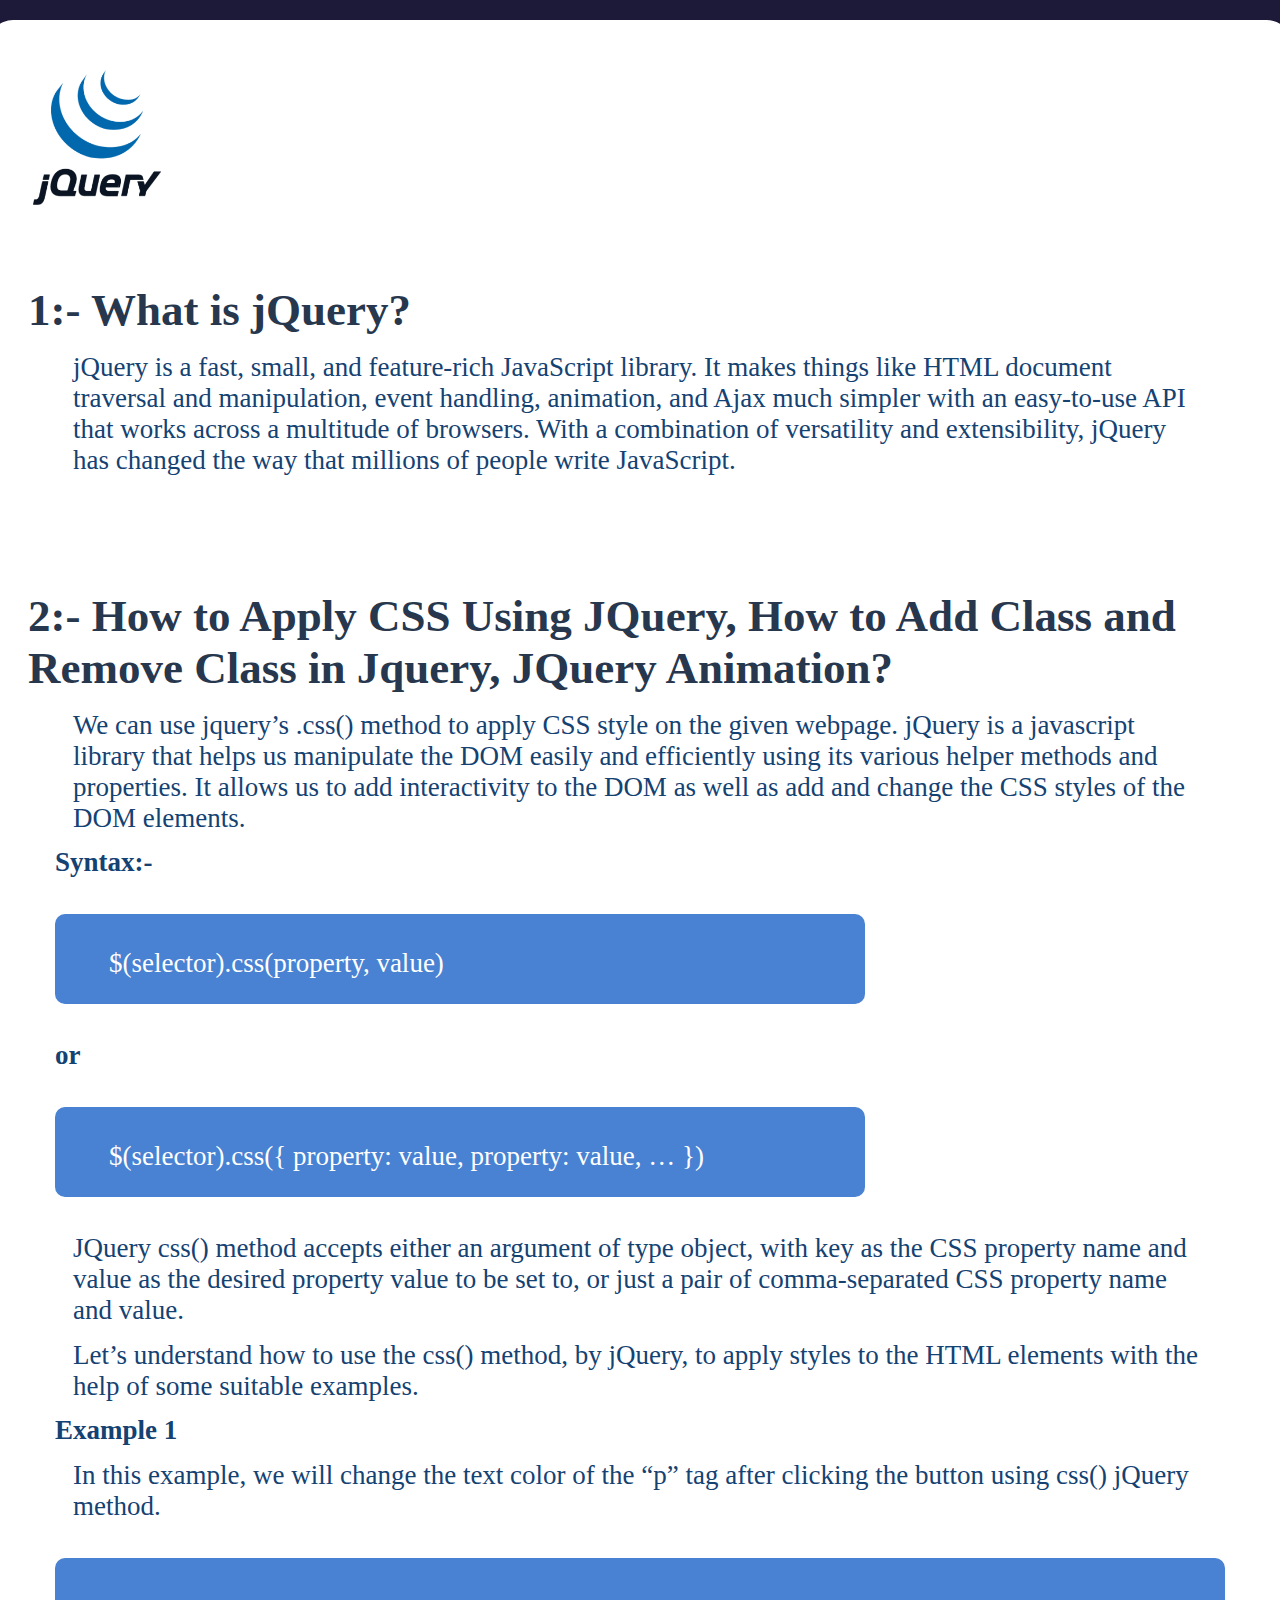
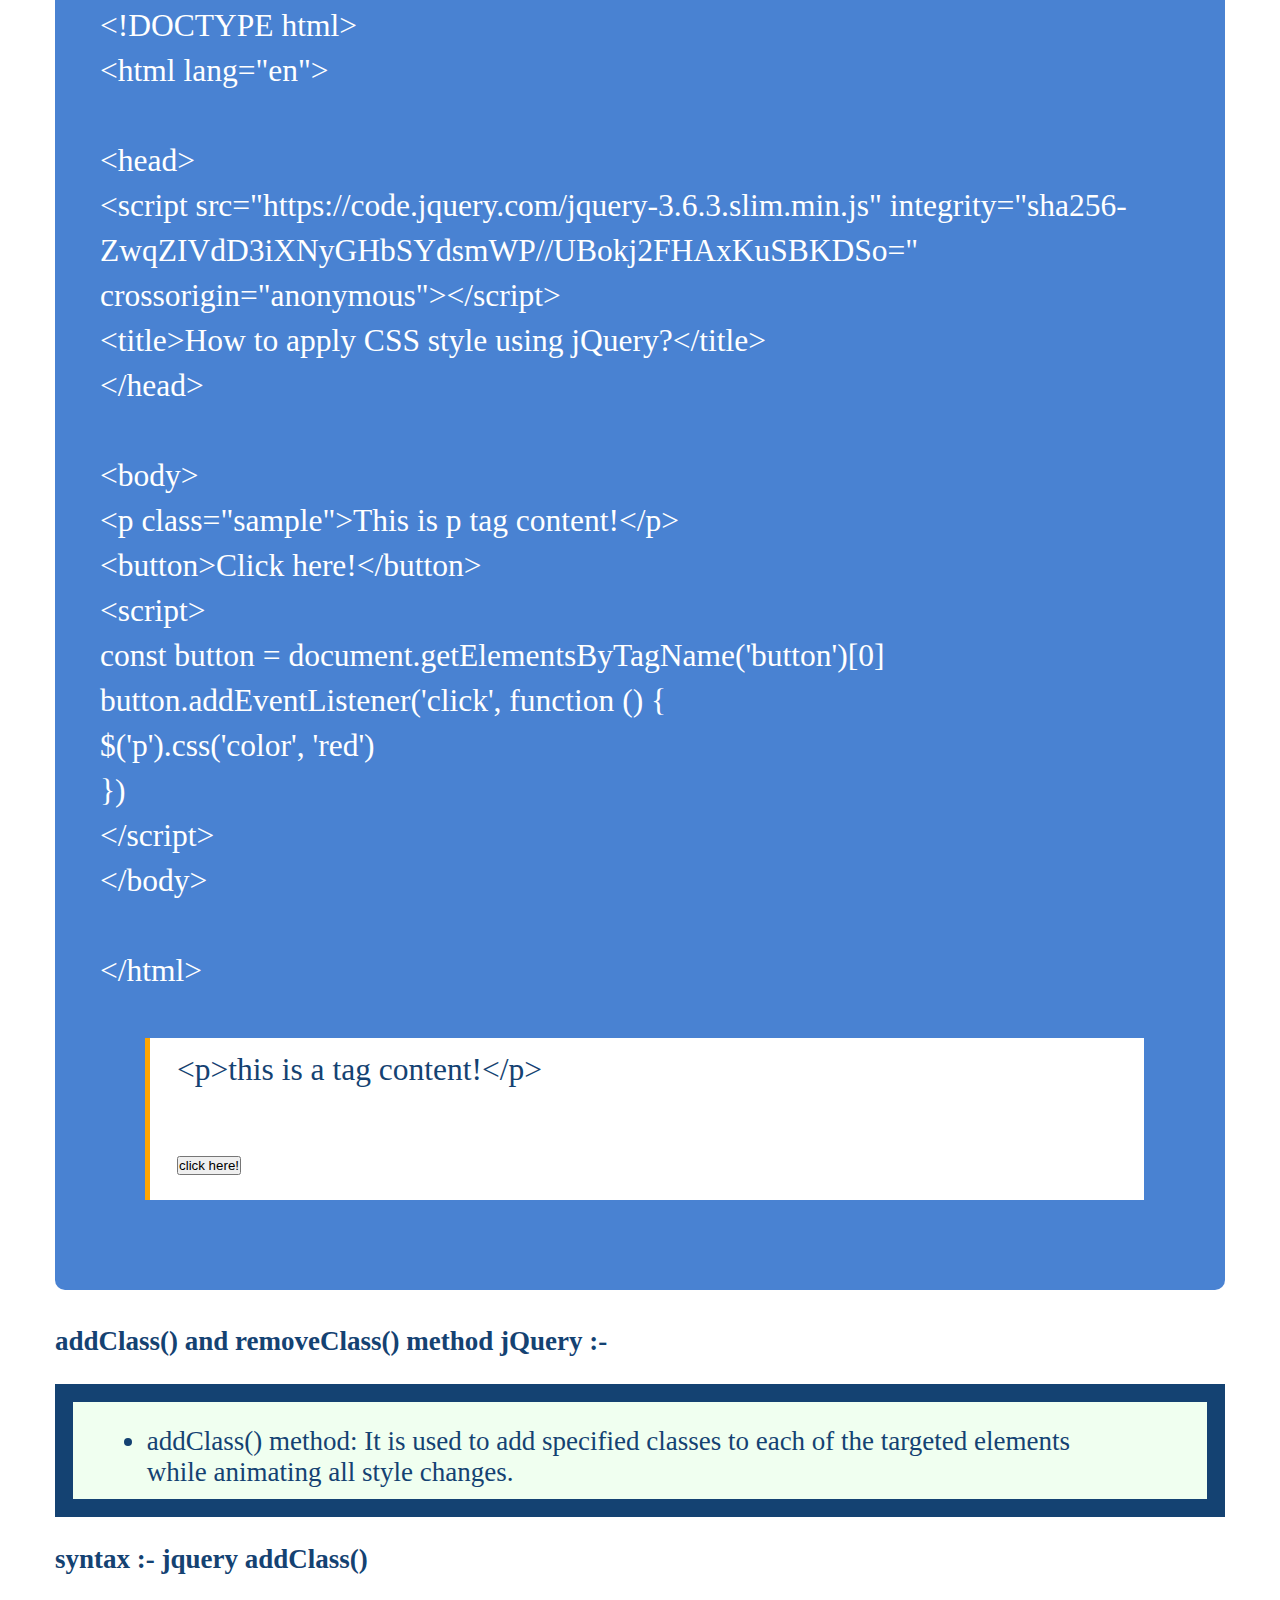
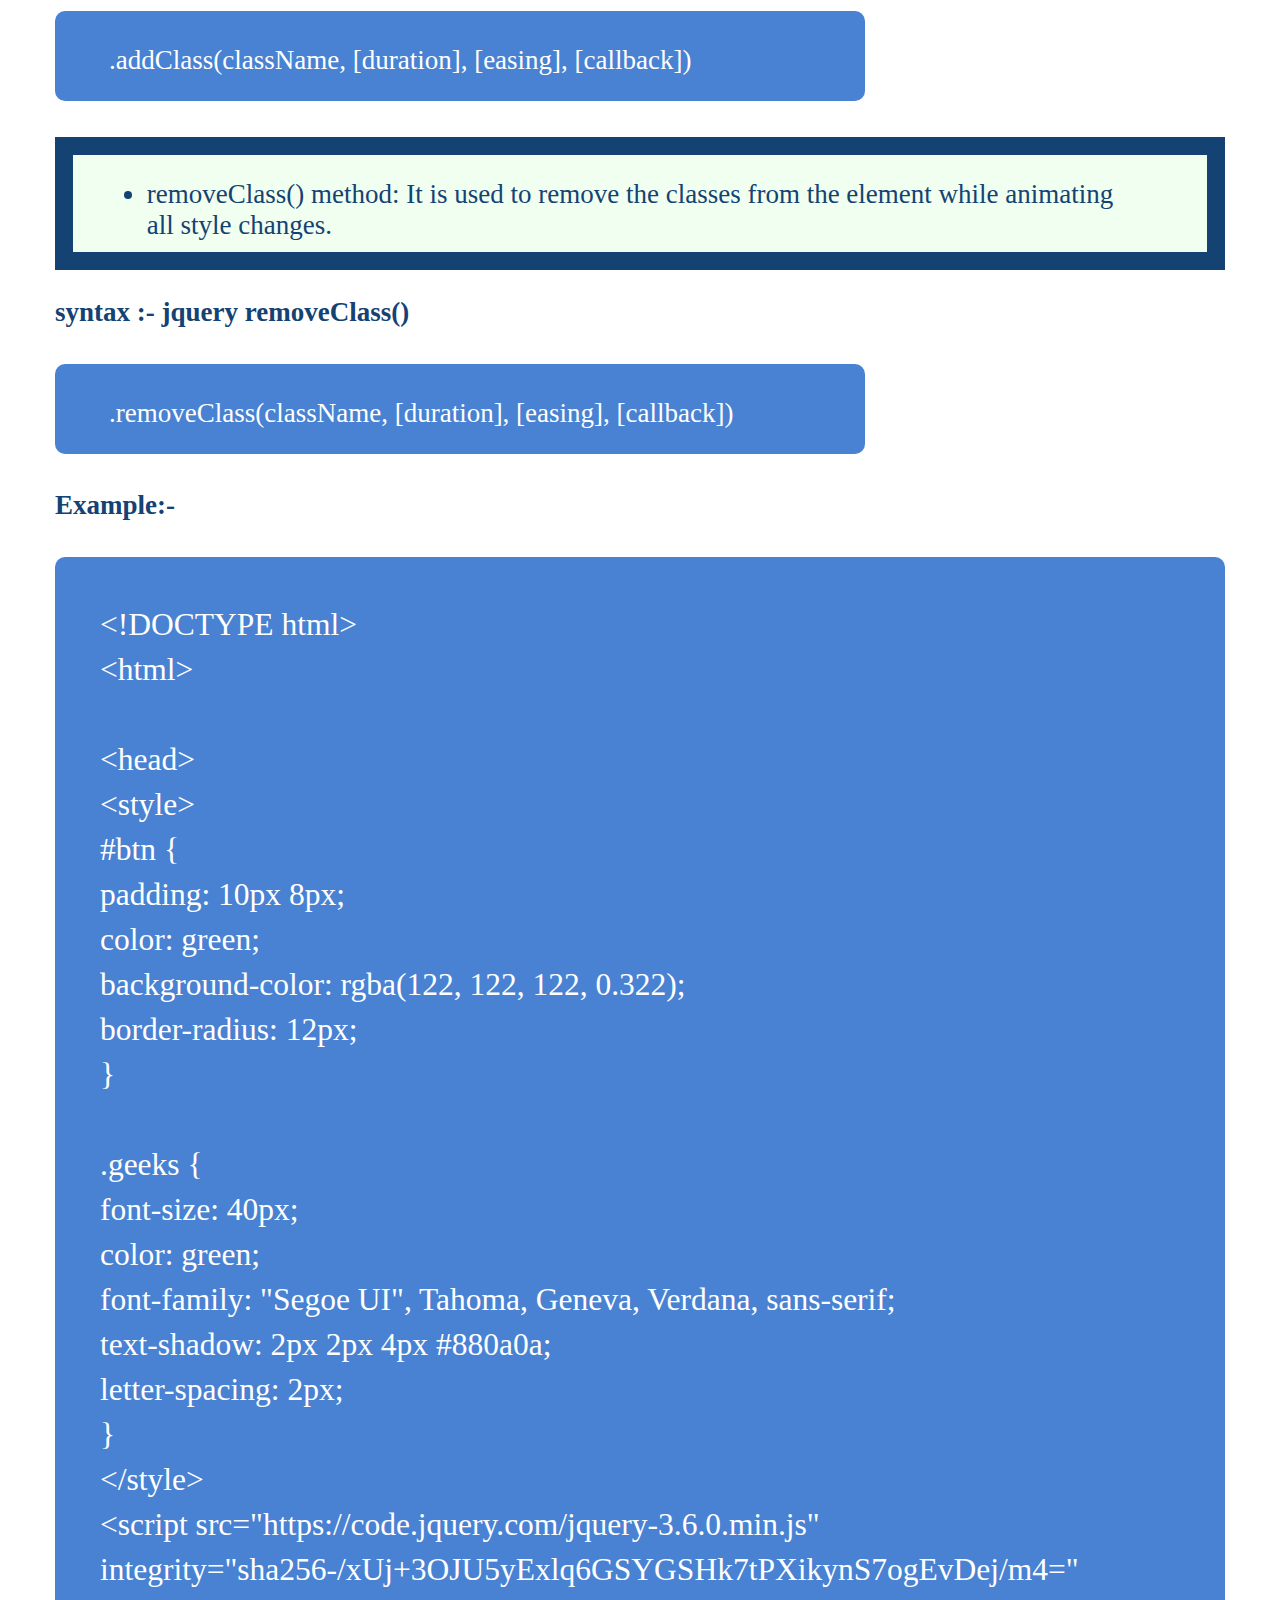
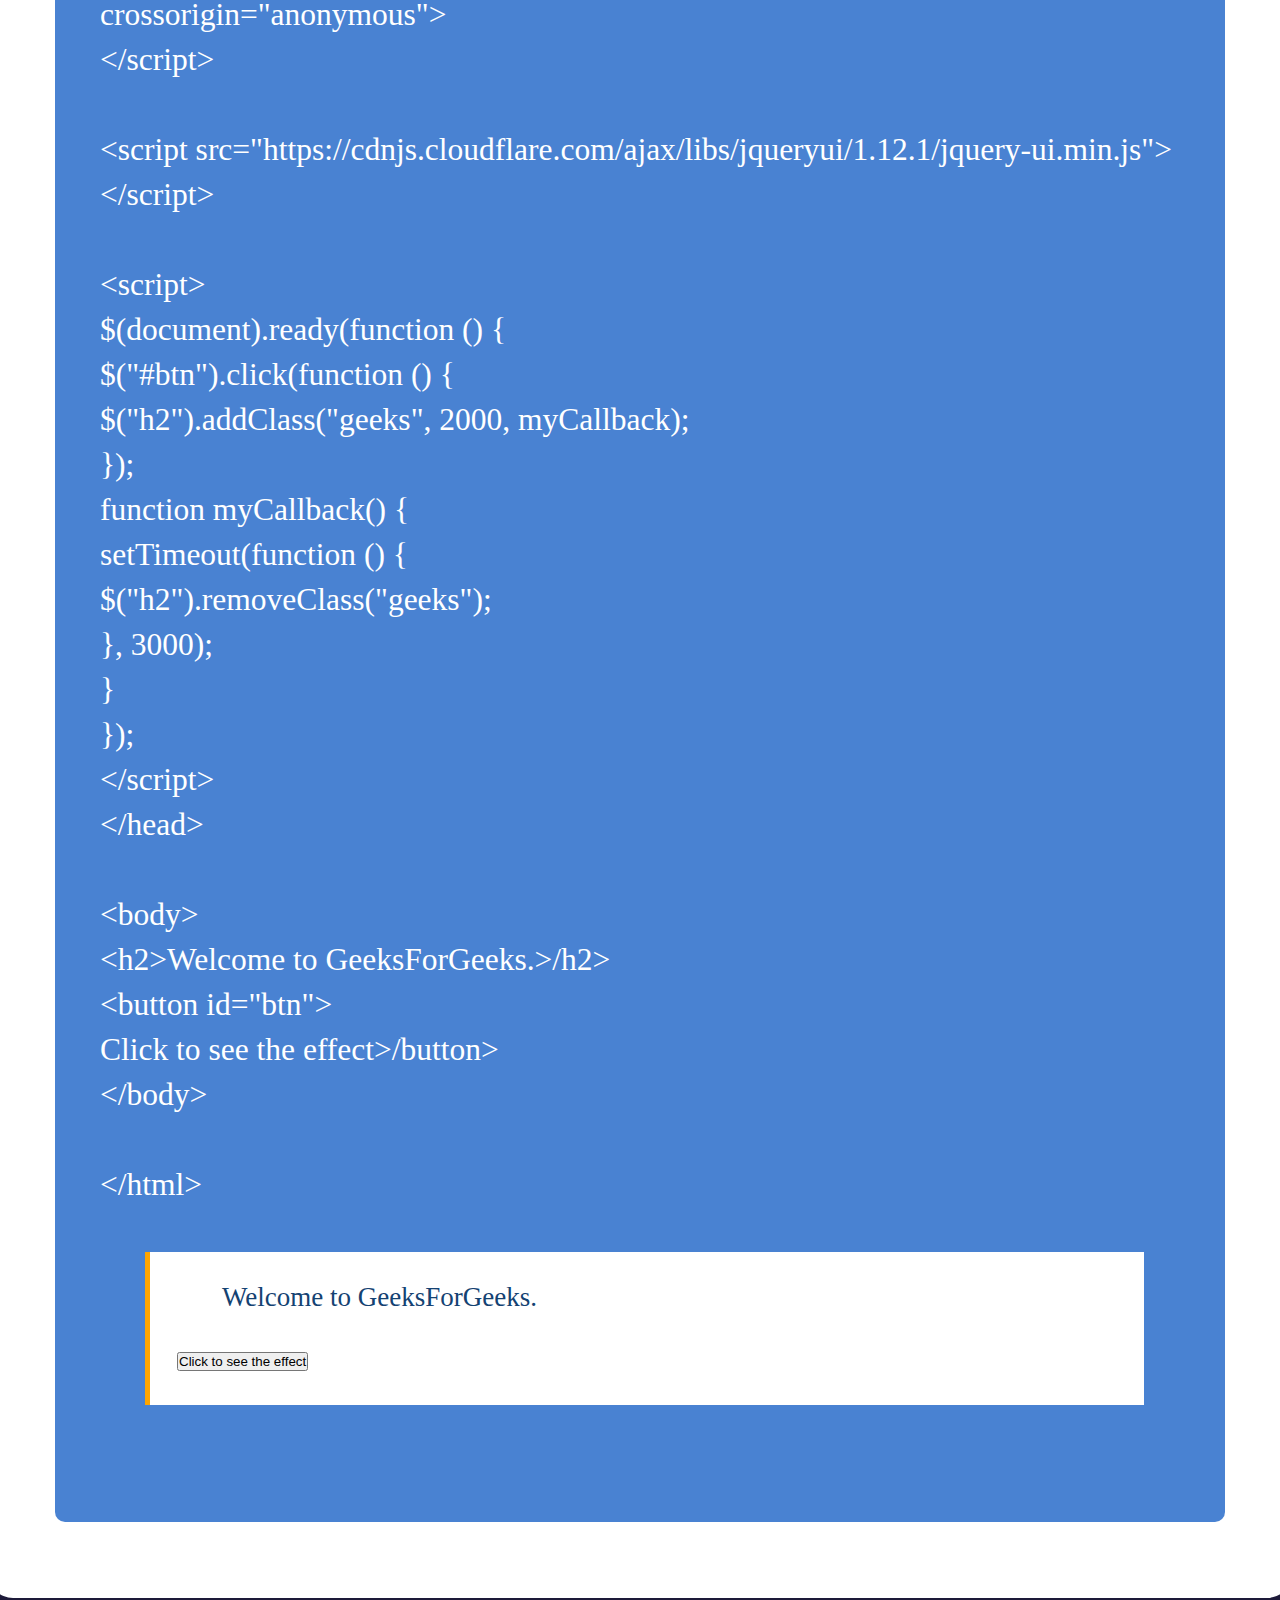
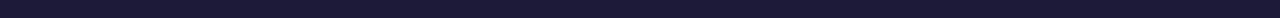
<file: J.Query Assingment/Module_7.html>
<!DOCTYPE html>
<html lang="en">

<head>
    <meta charset="UTF-8">
    <meta name="viewport" content="width=device-width, initial-scale=1.0">
    <title>jQuery Assingment</title>
    <link rel="stylesheet" href="style.css">
    <link rel="shortcut icon" href="images/jquery-Favicon.png" type="image/x-icon">
</head>

<body>
    <div class="container">
        <div id="img">
            <img src="images/jquery-original-wordmark.242x256.png" class="img-logo" alt="" srcset="">
        </div>

        <!-- question-1 Start  -->

        <div class="question-1">
            <h2>1:- What is jQuery?</h2>
            <p>
                jQuery is a fast, small, and feature-rich JavaScript library. It makes things like HTML document
                traversal and manipulation, event handling, animation, and Ajax much simpler with an easy-to-use API
                that works across a multitude of browsers. With a combination of versatility and extensibility, jQuery
                has changed the way that millions of people write JavaScript.
            </p>
        </div>

        <!-- question-1 End  -->
        <!-- question-2 Start -->

        <div class="question-2">
            <h2>2:- How to Apply CSS Using JQuery, How to Add Class and Remove Class in
                Jquery, JQuery Animation?</h2>
            <p>
                We can use jquery’s .css() method to apply CSS style on the given webpage. jQuery is a javascript
                library that helps us manipulate the DOM easily and efficiently using its various helper methods and
                properties. It allows us to add interactivity to the DOM as well as add and change the CSS styles of the
                DOM elements.
            </p>

            <h3>Syntax:-</h3>
            <div class="syntax">
                <p>$(selector).css(property, value)</p>
            </div>
            <h3>or</h3>
            <div class="syntax">
                <p>$(selector).css({ property: value, property: value, … })</p>
            </div>

            <p>JQuery css() method accepts either an argument of type object, with key as the CSS property name and
                value as the desired property value to be set to, or just a pair of comma-separated CSS property name
                and value.</p>

            <P>Let’s understand how to use the css() method, by jQuery, to apply styles to the HTML elements with the
                help of some suitable examples.</p>


            <h3>Example 1</h3>
            <p>In this example, we will change the text color of the “p” tag after clicking the button using css()
                jQuery method.</p>

            <div class="example-1">

                &lt;!DOCTYPE html&gt;<br>
                &lt;html lang="en"&gt;<br>
                <br>
                &lt;head&gt;<br>
                &lt;script src="https://code.jquery.com/jquery-3.6.3.slim.min.js"
                integrity="sha256-ZwqZIVdD3iXNyGHbSYdsmWP//UBokj2FHAxKuSBKDSo="
                crossorigin="anonymous"&gt;&lt;/script&gt;<br>
                &lt;title&gt;How to apply CSS style using jQuery?&lt;/title&gt;<br>
                &lt;/head&gt;<br>
                <br>
                &lt;body&gt;<br>
                &lt;p class="sample"&gt;This is p tag content!&lt;/p&gt;<br>
                &lt;button&gt;Click here!&lt;/button&gt;<br>
                &lt;script&gt;<br>
                const button = document.getElementsByTagName('button')[0]<br>
                button.addEventListener('click', function () {<br>
                $('p').css('color', 'red')<br>
                })<br>
                &lt;/script&gt;<br>
                &lt;/body&gt;<br>
                <br>
                &lt;/html&gt;<br>
                <div class="exmple-box-print">
                    &lt;p&gt;this is a tag content!&lt;/p&gt; <br><br>
                    <button value="button">click here!</button>
                </div>
            </div>

            <h3>addClass() and removeClass() method jQuery :- </h3>
            <ul>
                <li>addClass() method: It is used to add specified classes to each of the targeted elements while
                    animating all style changes.</li>
            </ul>
            <h3>syntax :- jquery addClass()</h3>
            <div class="syntax">
                <p>.addClass(className, [duration], [easing], [callback])</p>
            </div>
            <ul>
                <li>removeClass() method: It is used to remove the classes from the element while animating all style
                    changes.</li>
            </ul>
            <h3>syntax :- jquery removeClass()</h3>
            <div class="syntax">
                <p>.removeClass(className, [duration], [easing], [callback])</p>
            </div>
            <h3>Example:-</h3>
            <div class="example-2">
                &lt;!DOCTYPE html&gt;<br>
                &lt;html&gt; <br>
                <br>
                &lt;head&gt;<br>

                &lt;style&gt;<br>
                #btn {<br>
                padding: 10px 8px;<br>
                color: green;<br>
                background-color: rgba(122, 122, 122, 0.322);<br>
                border-radius: 12px;<br>
                }<br>
                <br>
                .geeks {<br>
                font-size: 40px;<br>
                color: green;<br>
                font-family: "Segoe UI", Tahoma, Geneva, Verdana, sans-serif;<br>
                text-shadow: 2px 2px 4px #880a0a;<br>
                letter-spacing: 2px;<br>
                }<br>
                &lt;/style&gt;<br>
                <!-- JQuery CDN  -->
                &lt;script src="https://code.jquery.com/jquery-3.6.0.min.js"
                integrity="sha256-/xUj+3OJU5yExlq6GSYGSHk7tPXikynS7ogEvDej/m4=" crossorigin="anonymous"&gt;<br>
                &lt;/script&gt;<br>
                <br>
                <!-- JQuery UI CDN  -->
                &lt;script src="https://cdnjs.cloudflare.com/ajax/libs/jqueryui/1.12.1/jquery-ui.min.js"&gt;<br>
                &lt;/script&gt; <br>
                <br>
                &lt;script&gt; <br>
                $(document).ready(function () {<br>
                $("#btn").click(function () {<br>
                $("h2").addClass("geeks", 2000, myCallback);<br>
                });<br>
                function myCallback() {<br>
                setTimeout(function () {<br>
                $("h2").removeClass("geeks");<br>
                }, 3000);<br>
                }<br>
                }); <br>
                &lt;/script&gt;<br>
                &lt;/head&gt;<br>
                <br>
                &lt;body&gt;<br>
                &lt;h2&gt;Welcome to GeeksForGeeks.&gt;/h2&gt;<br>
                &lt;button id="btn"&gt;<br>
                Click to see the effect&gt;/button&gt;<br>
                &lt;/body&gt;<br>
                <br>
                &lt;/html&gt;<br>

                <div class="example-2-output">
                    <p>Welcome to GeeksForGeeks.</p>
                    <button value="button">Click to see the effect</button>
                </div>
            </div>
        </div>

        <!-- question-2 End  -->
        <!-- question-3 Start -->

        
        </div>

        <!-- question-3 End  -->
        <!-- question-4 Start -->







    </div>
</body>

</html>
</file>
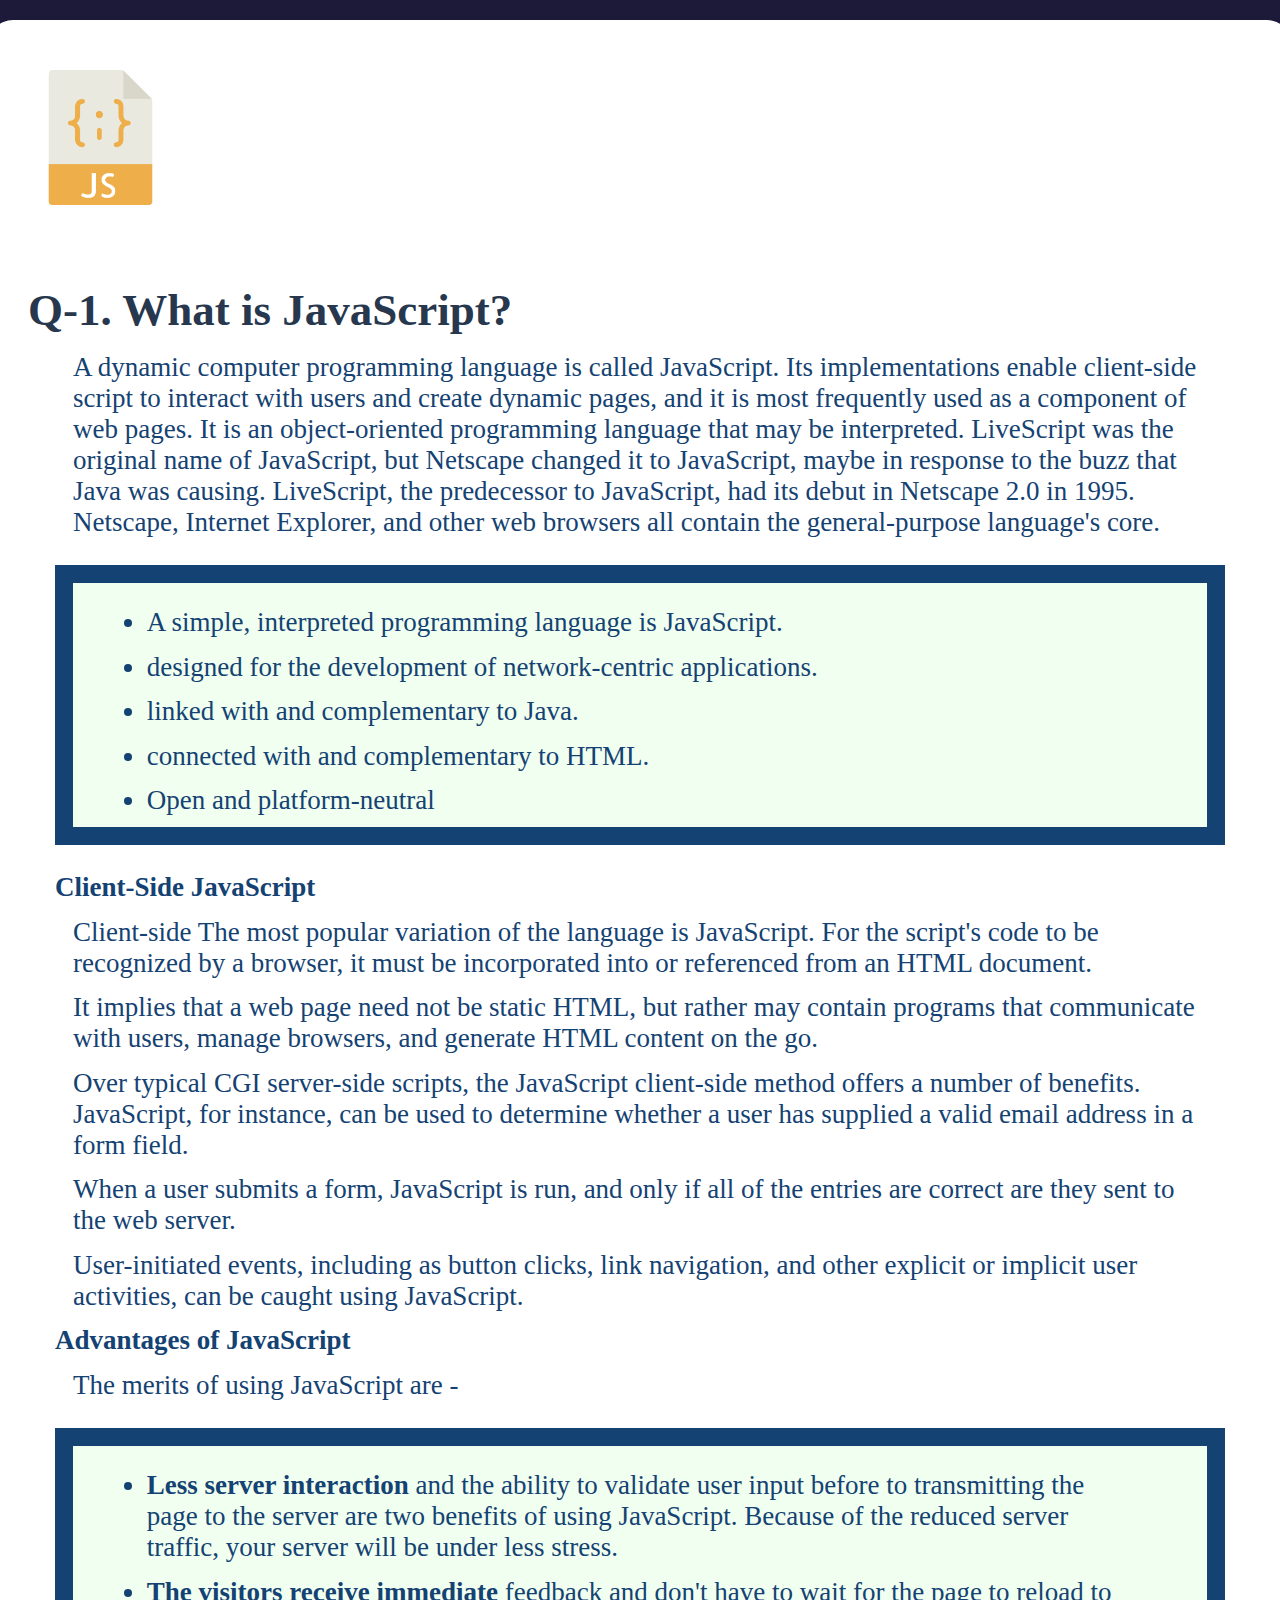
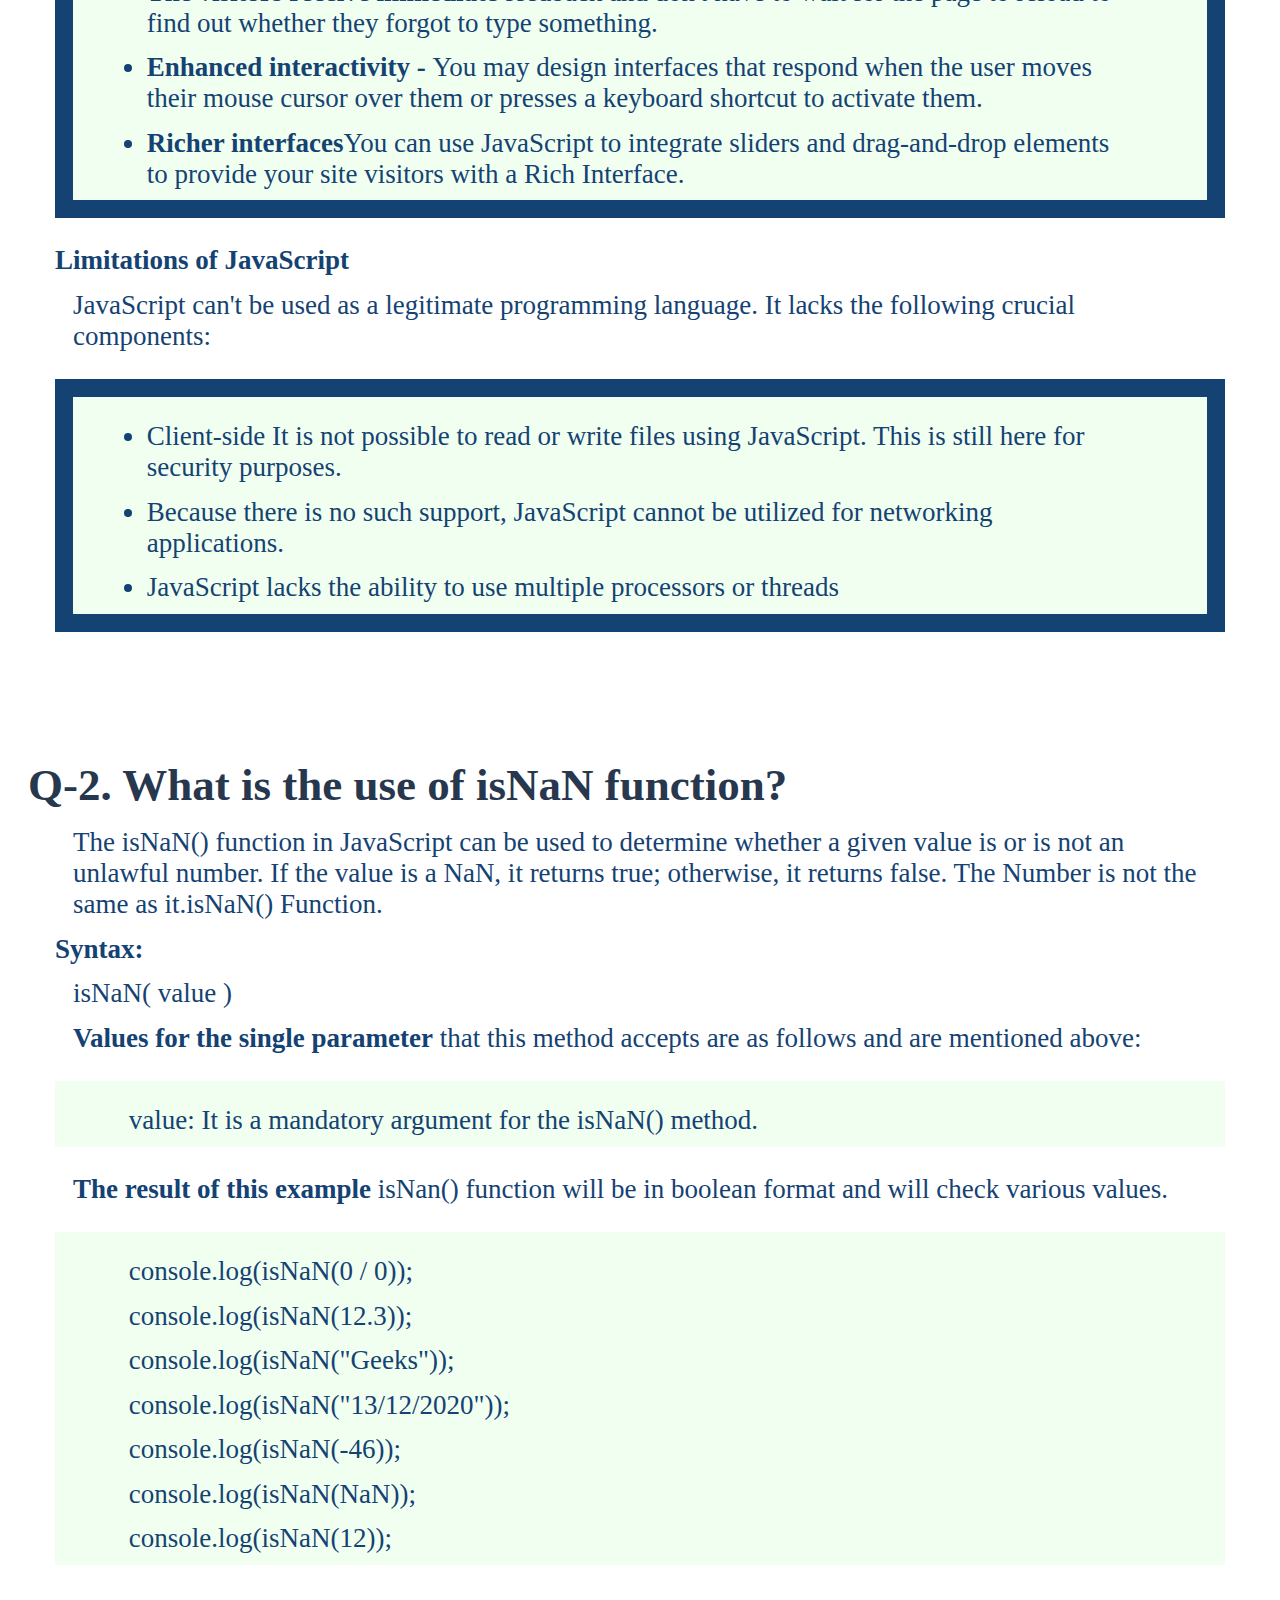
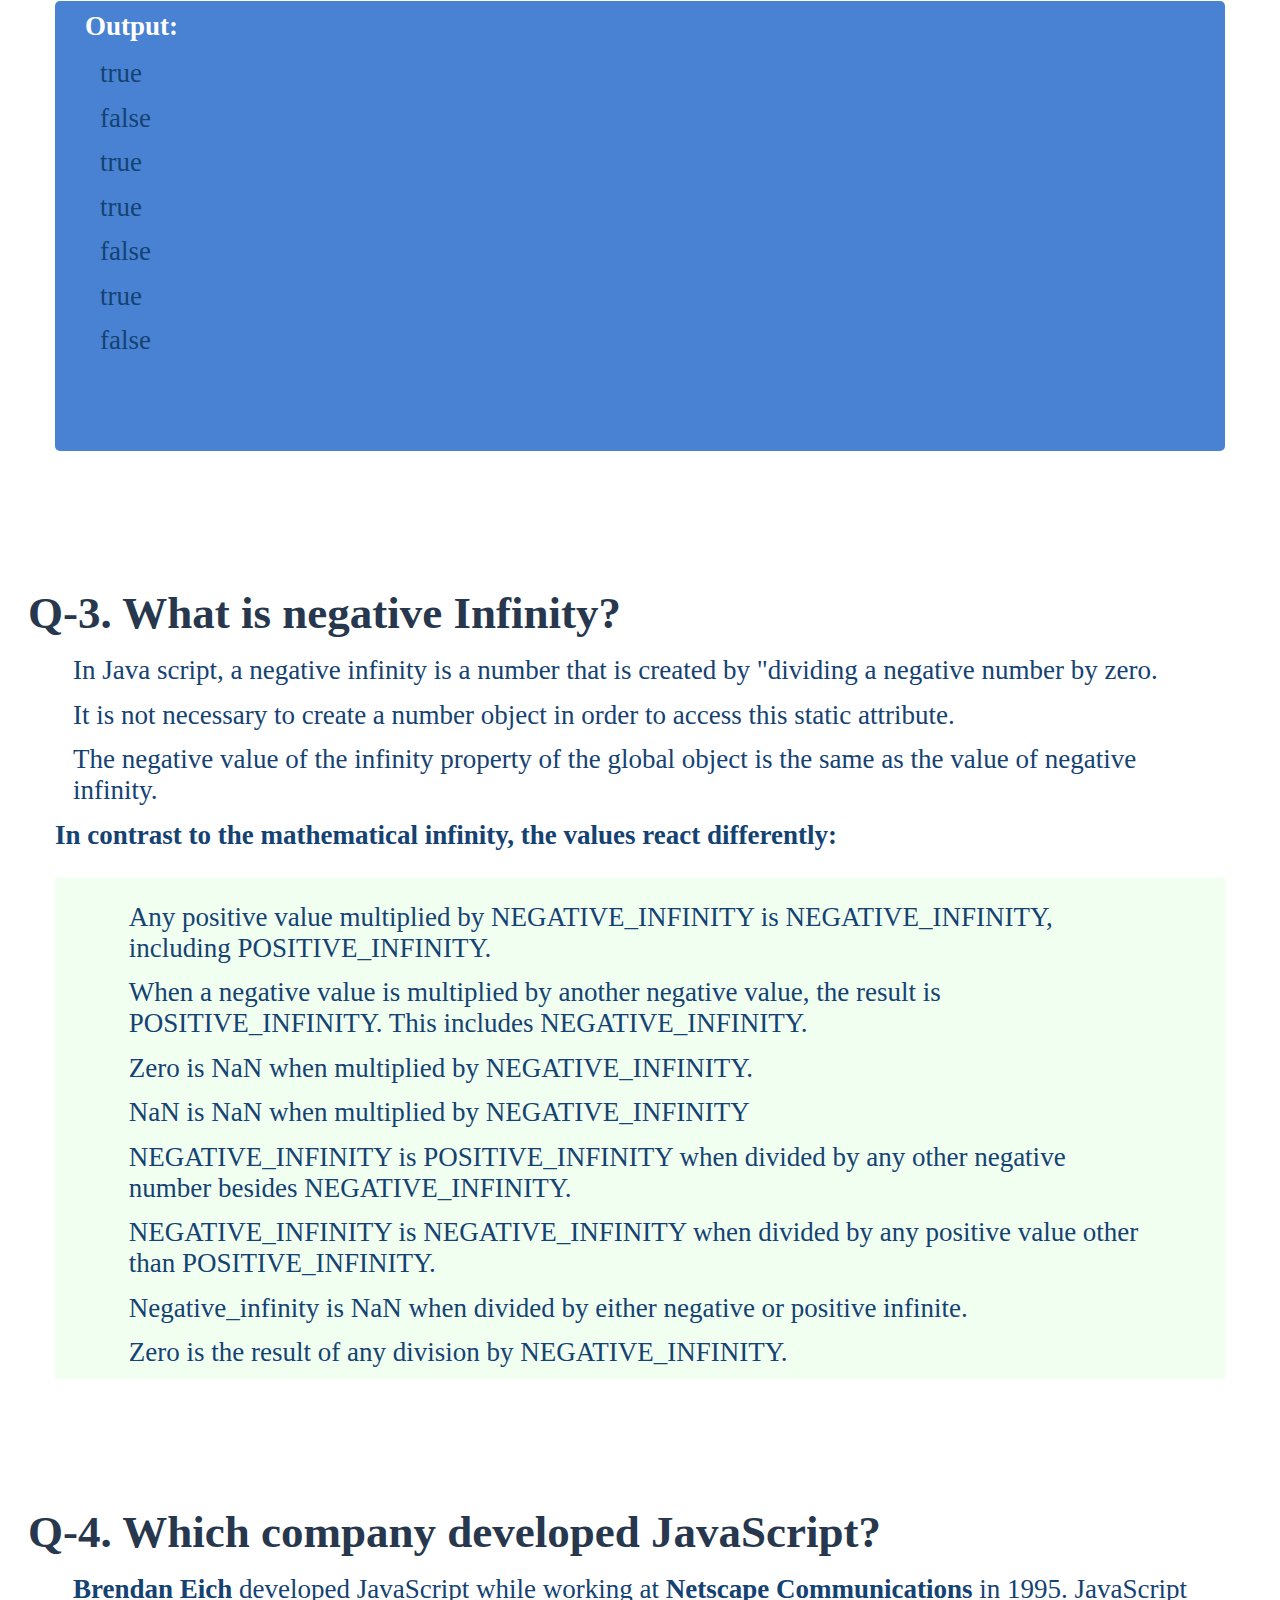
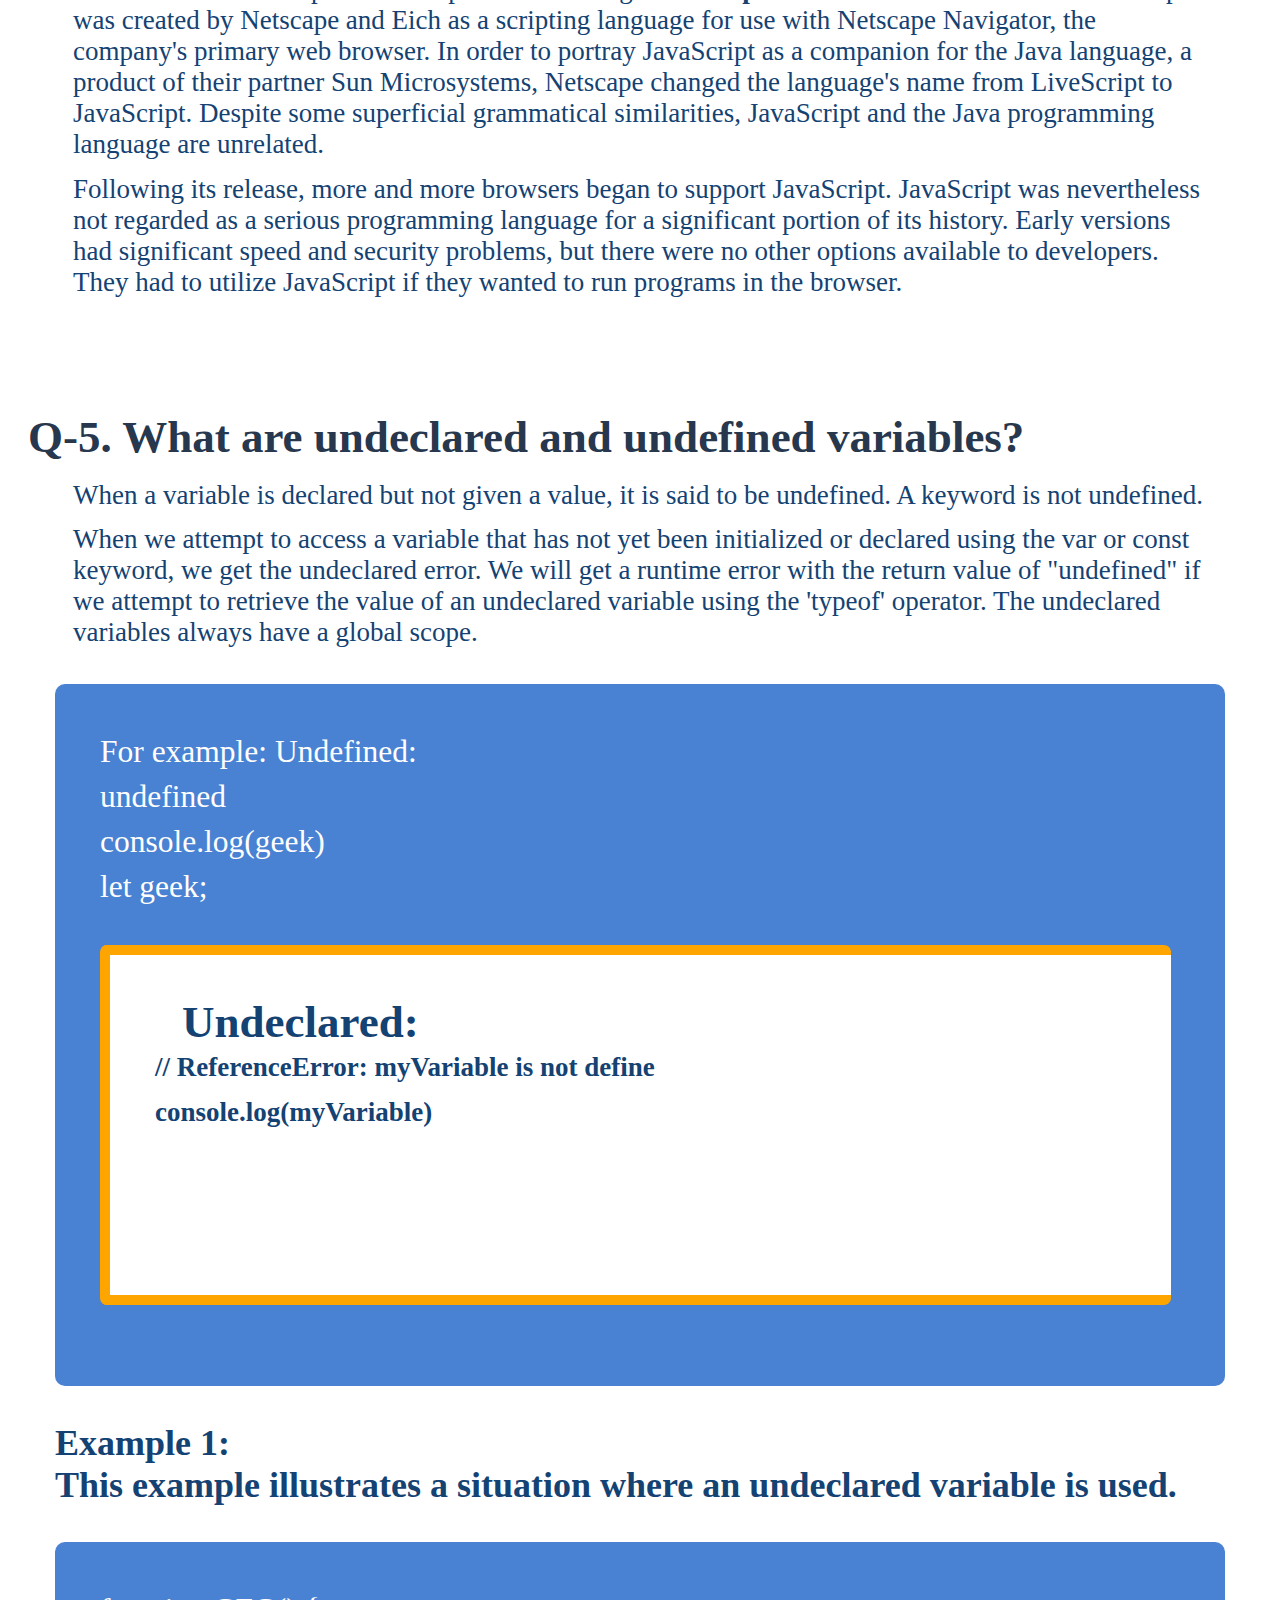
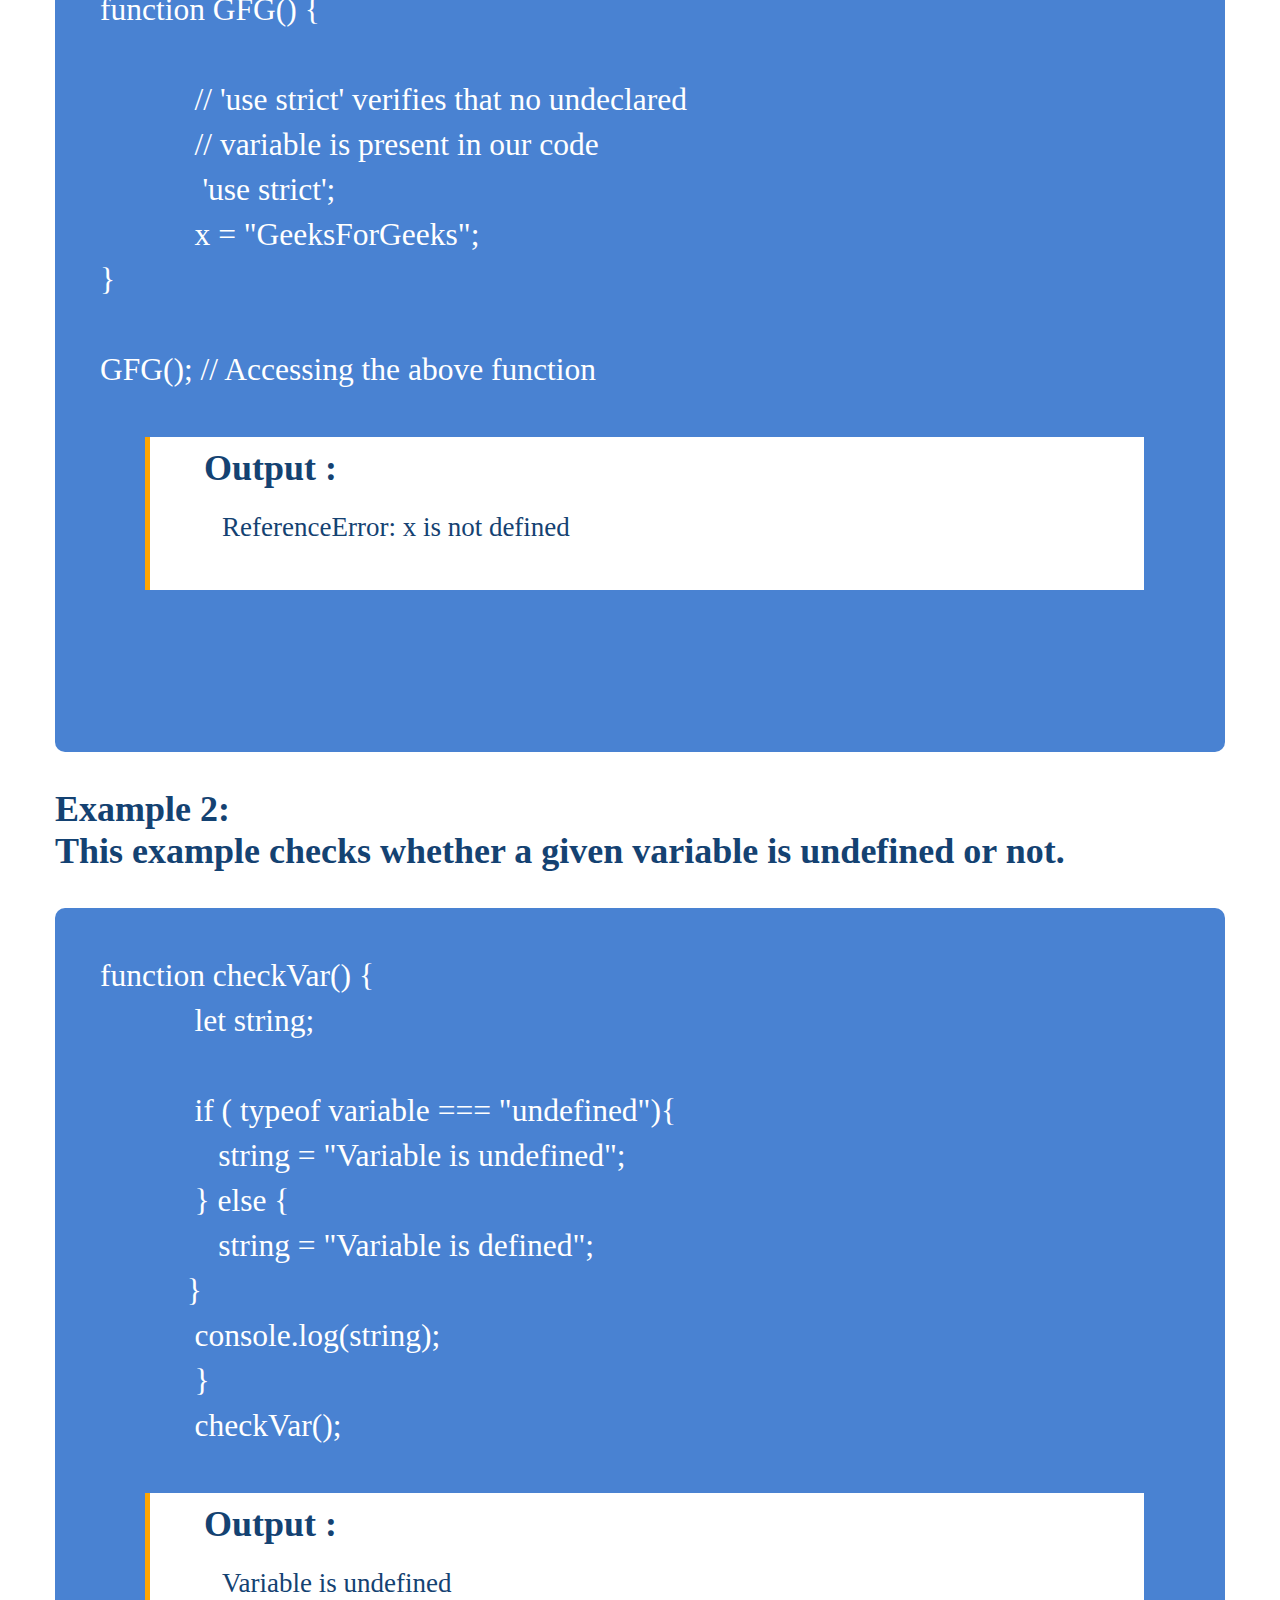
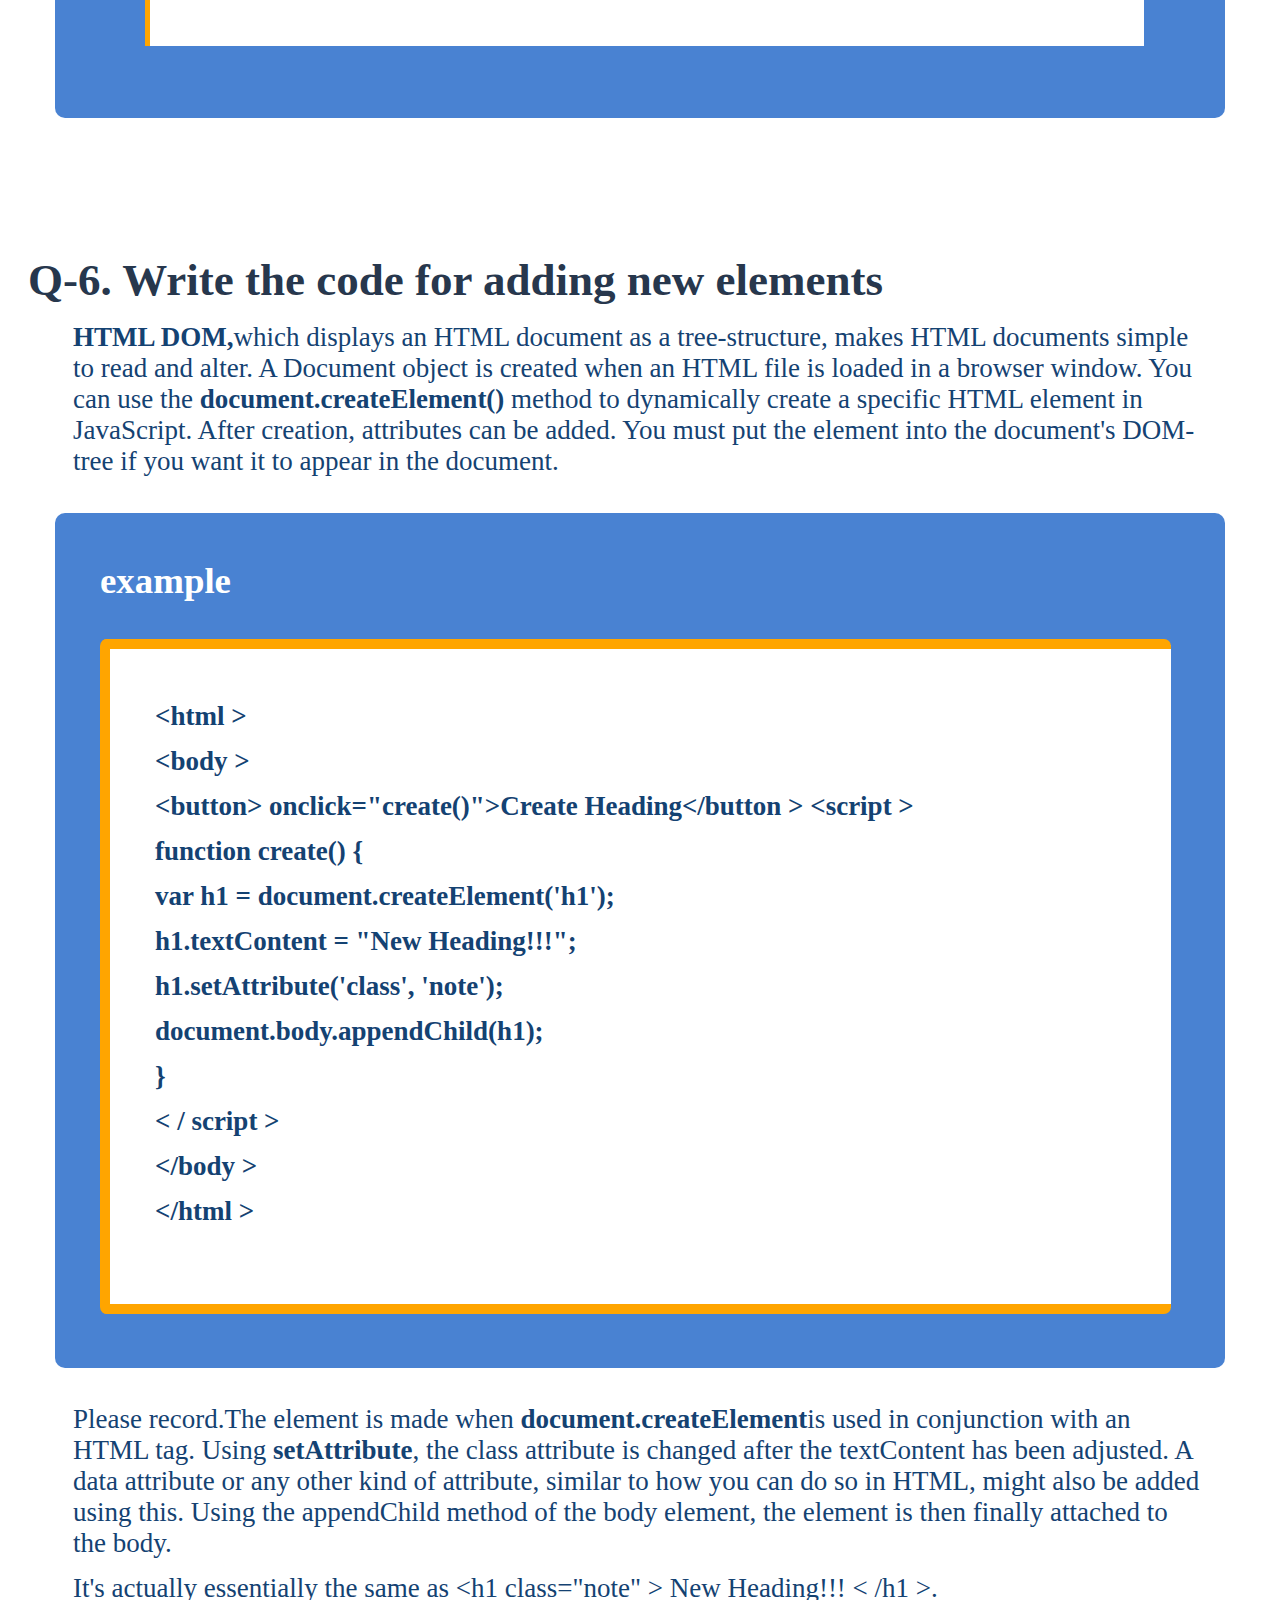
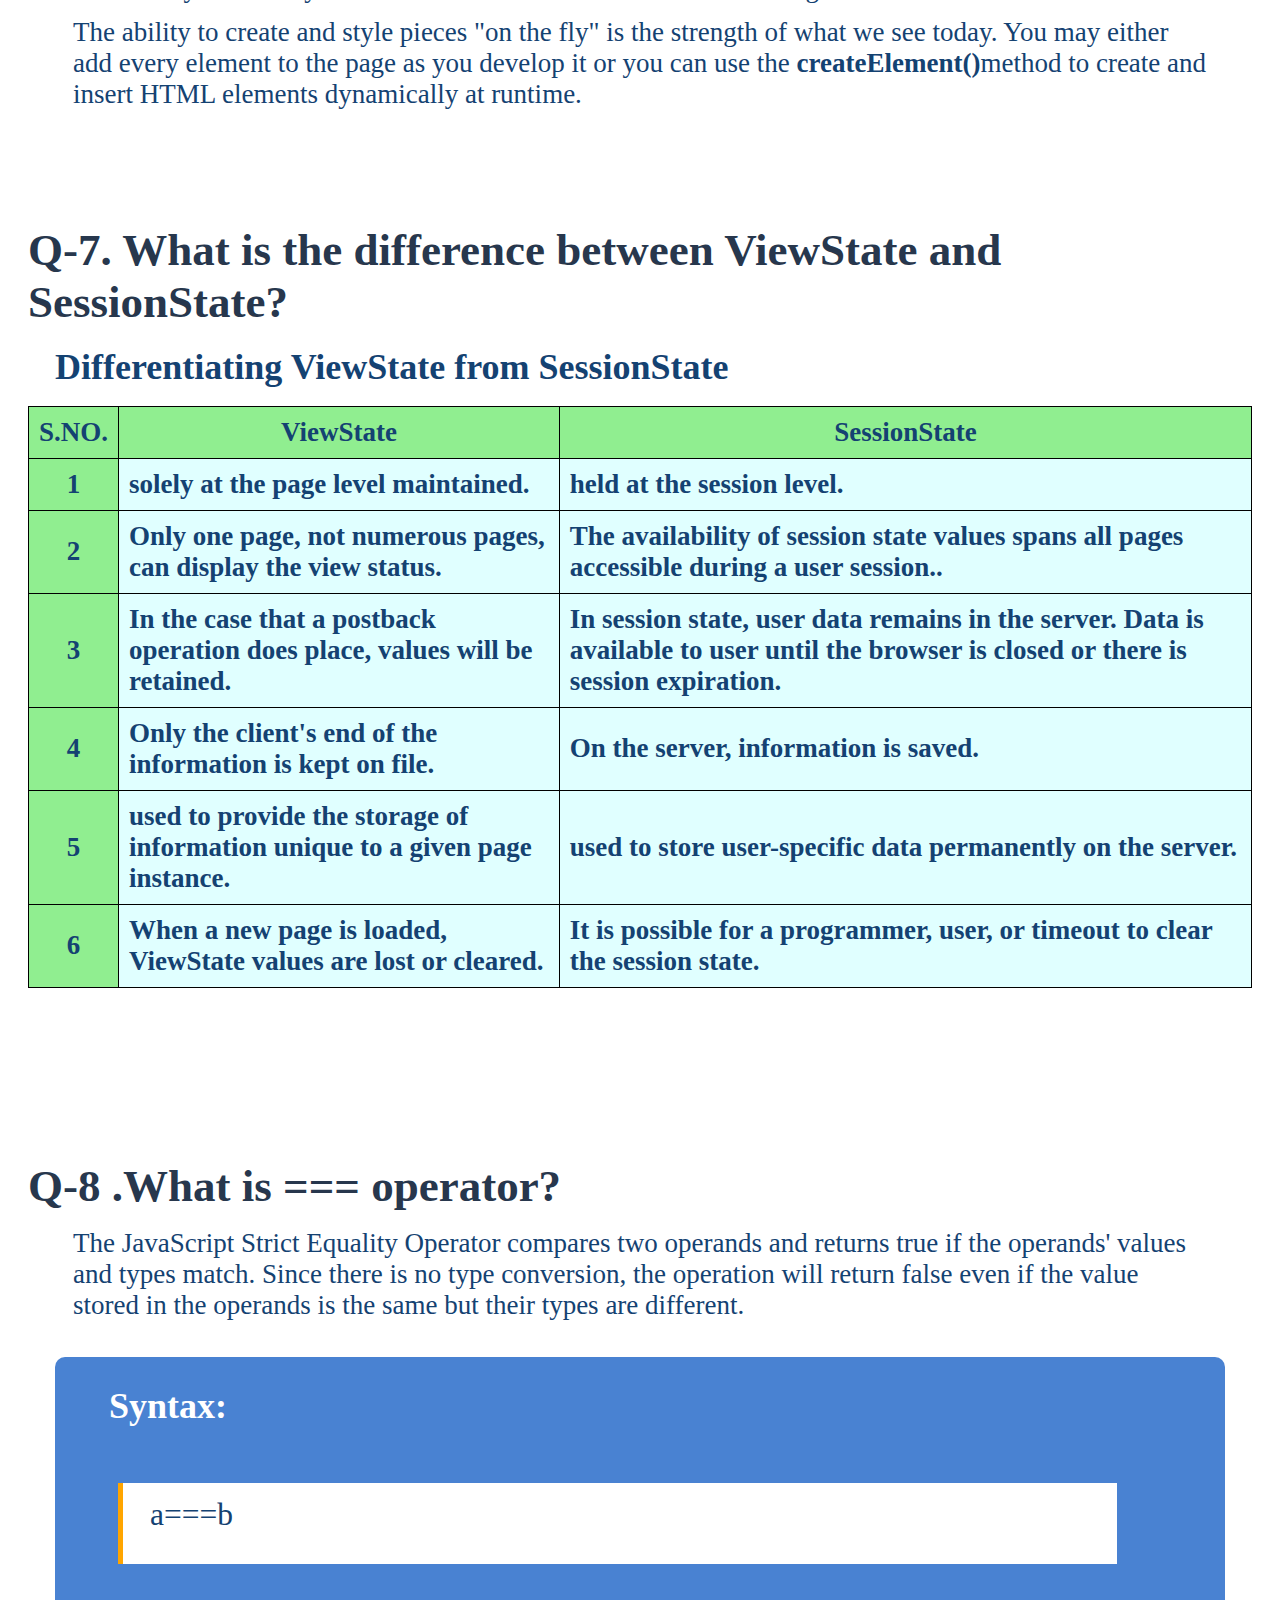
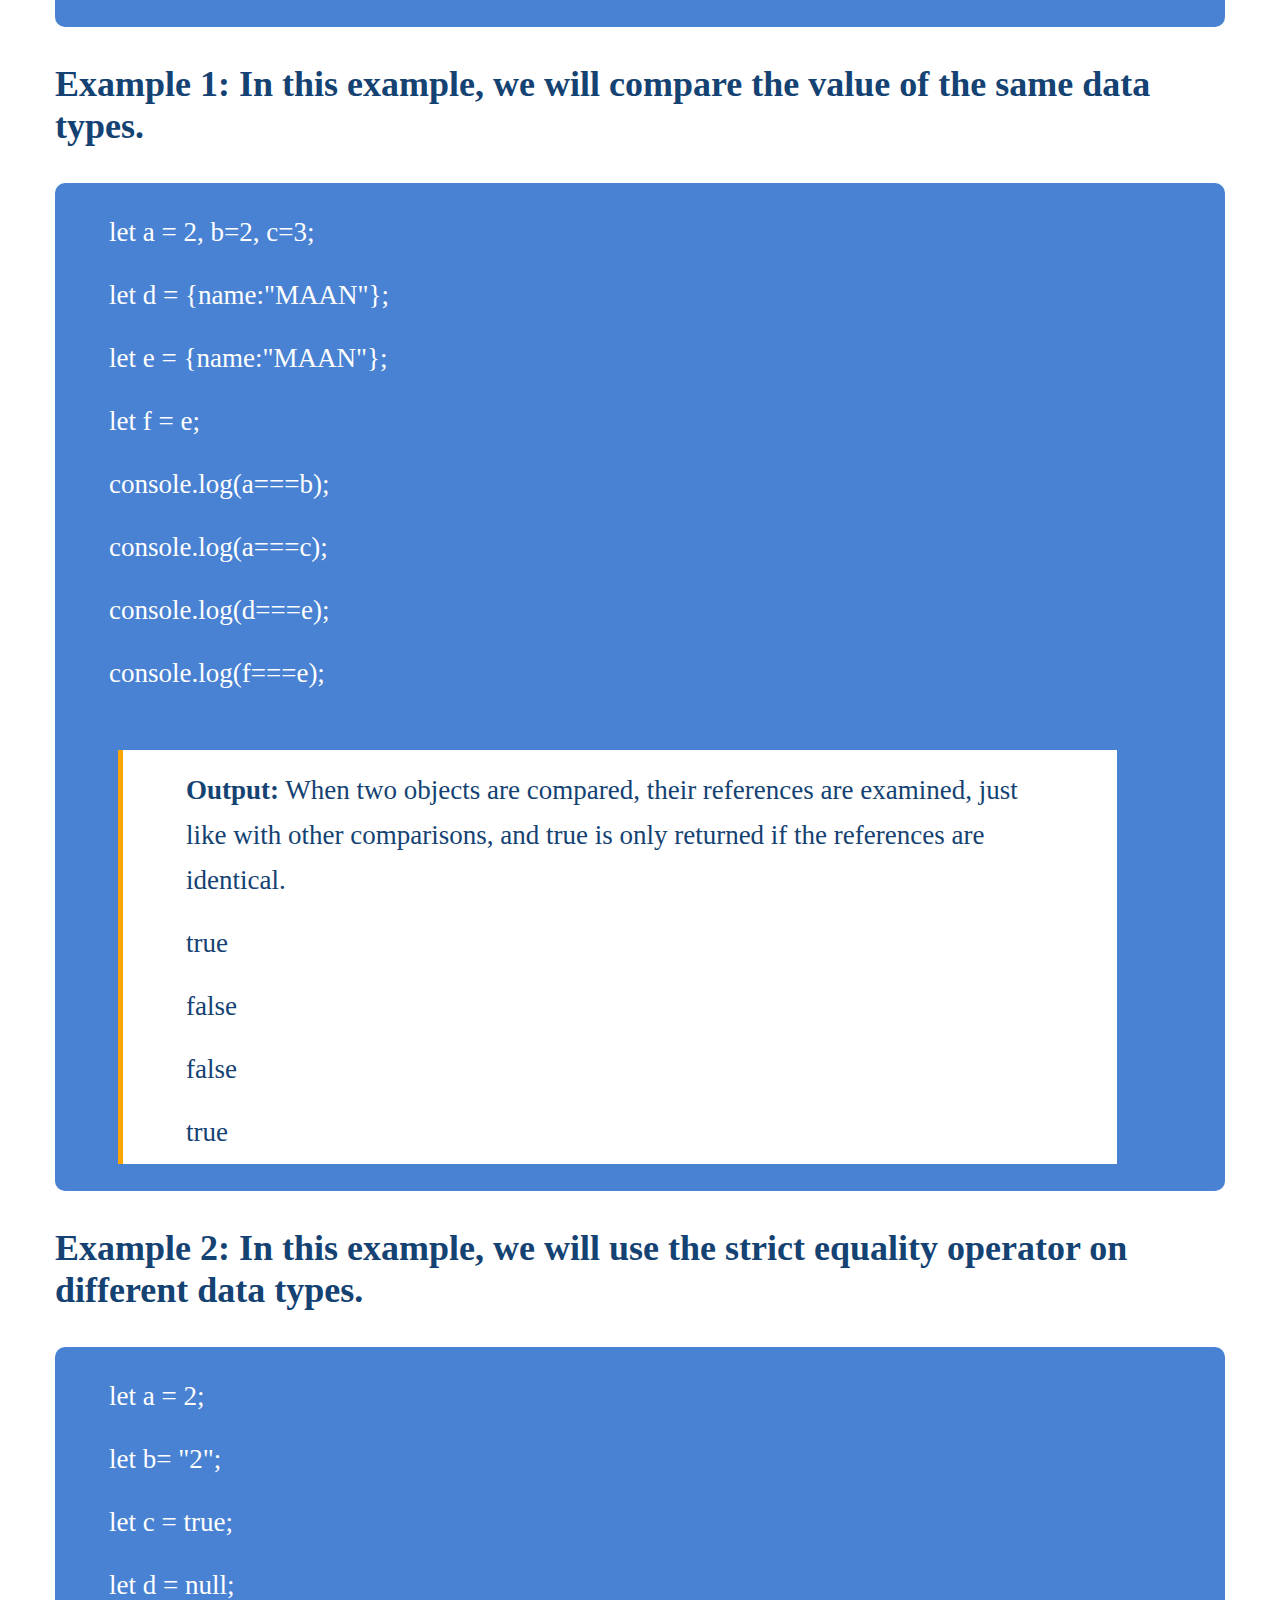
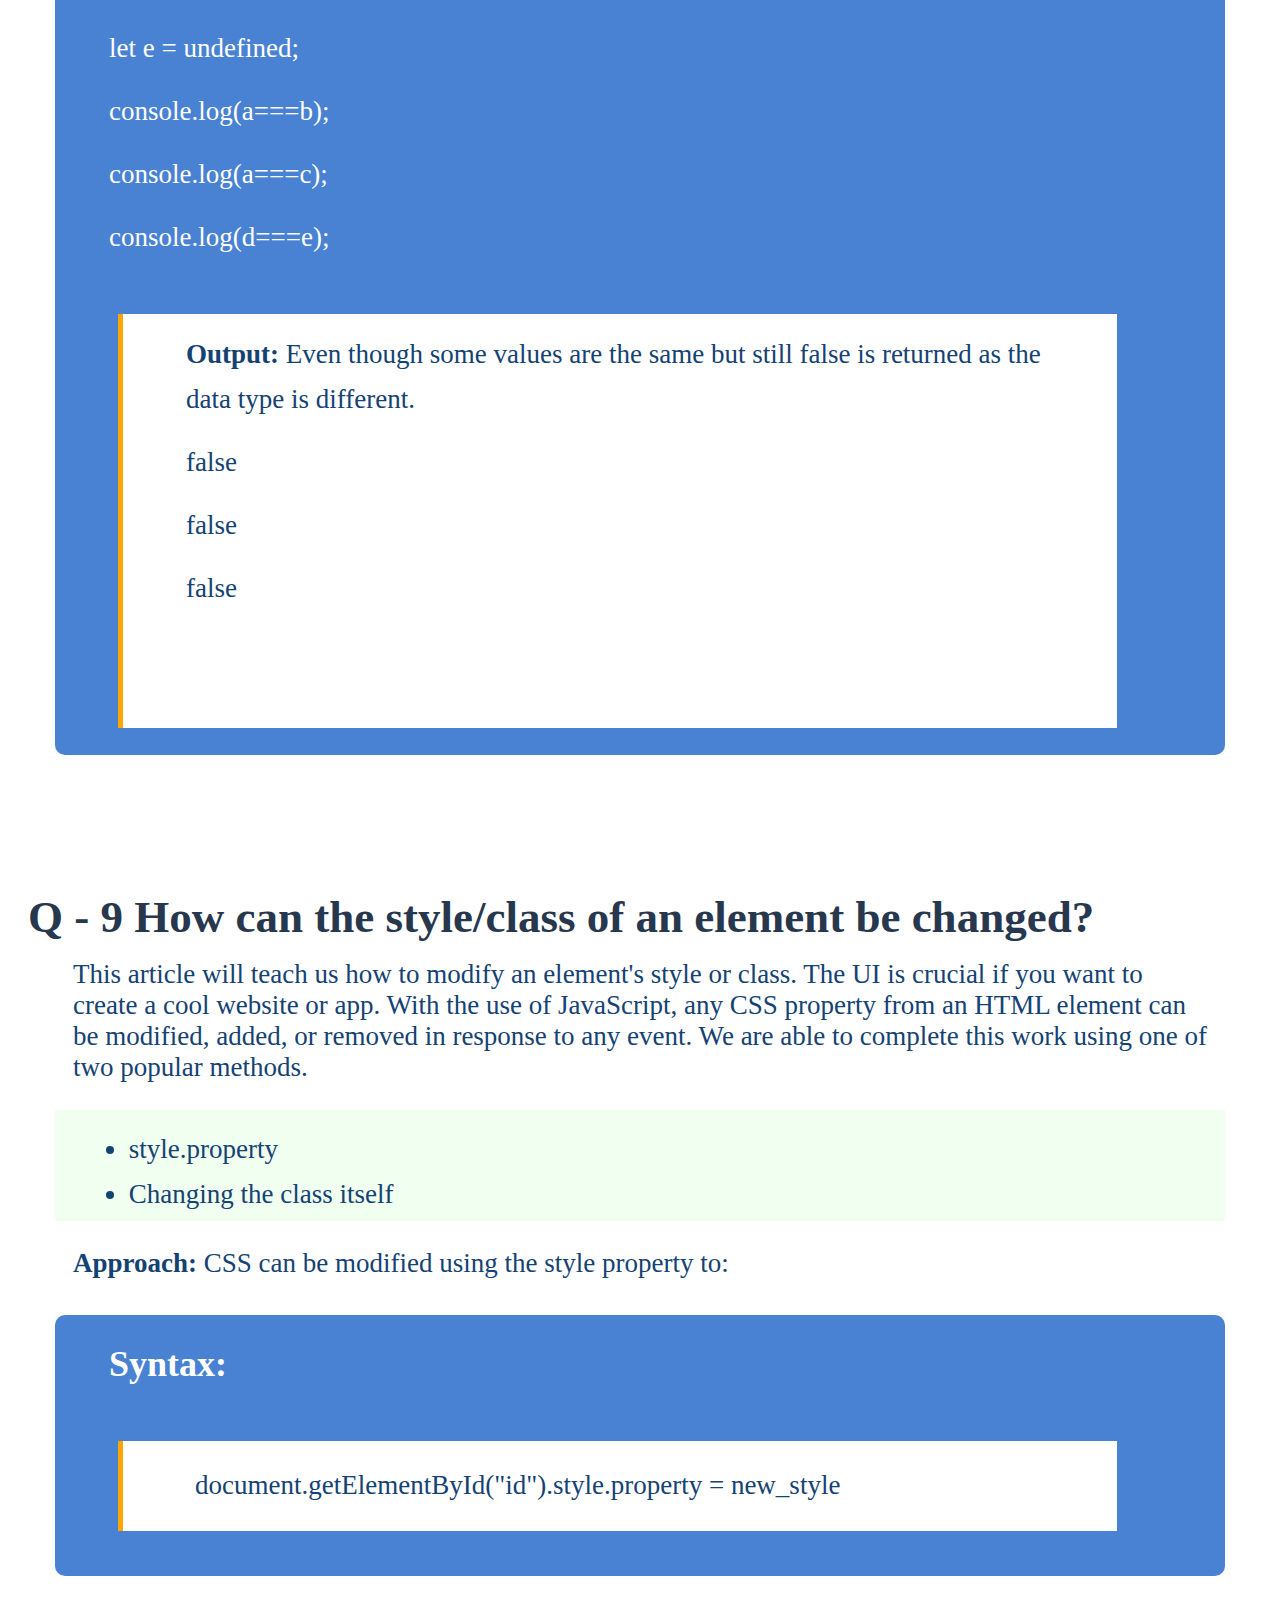
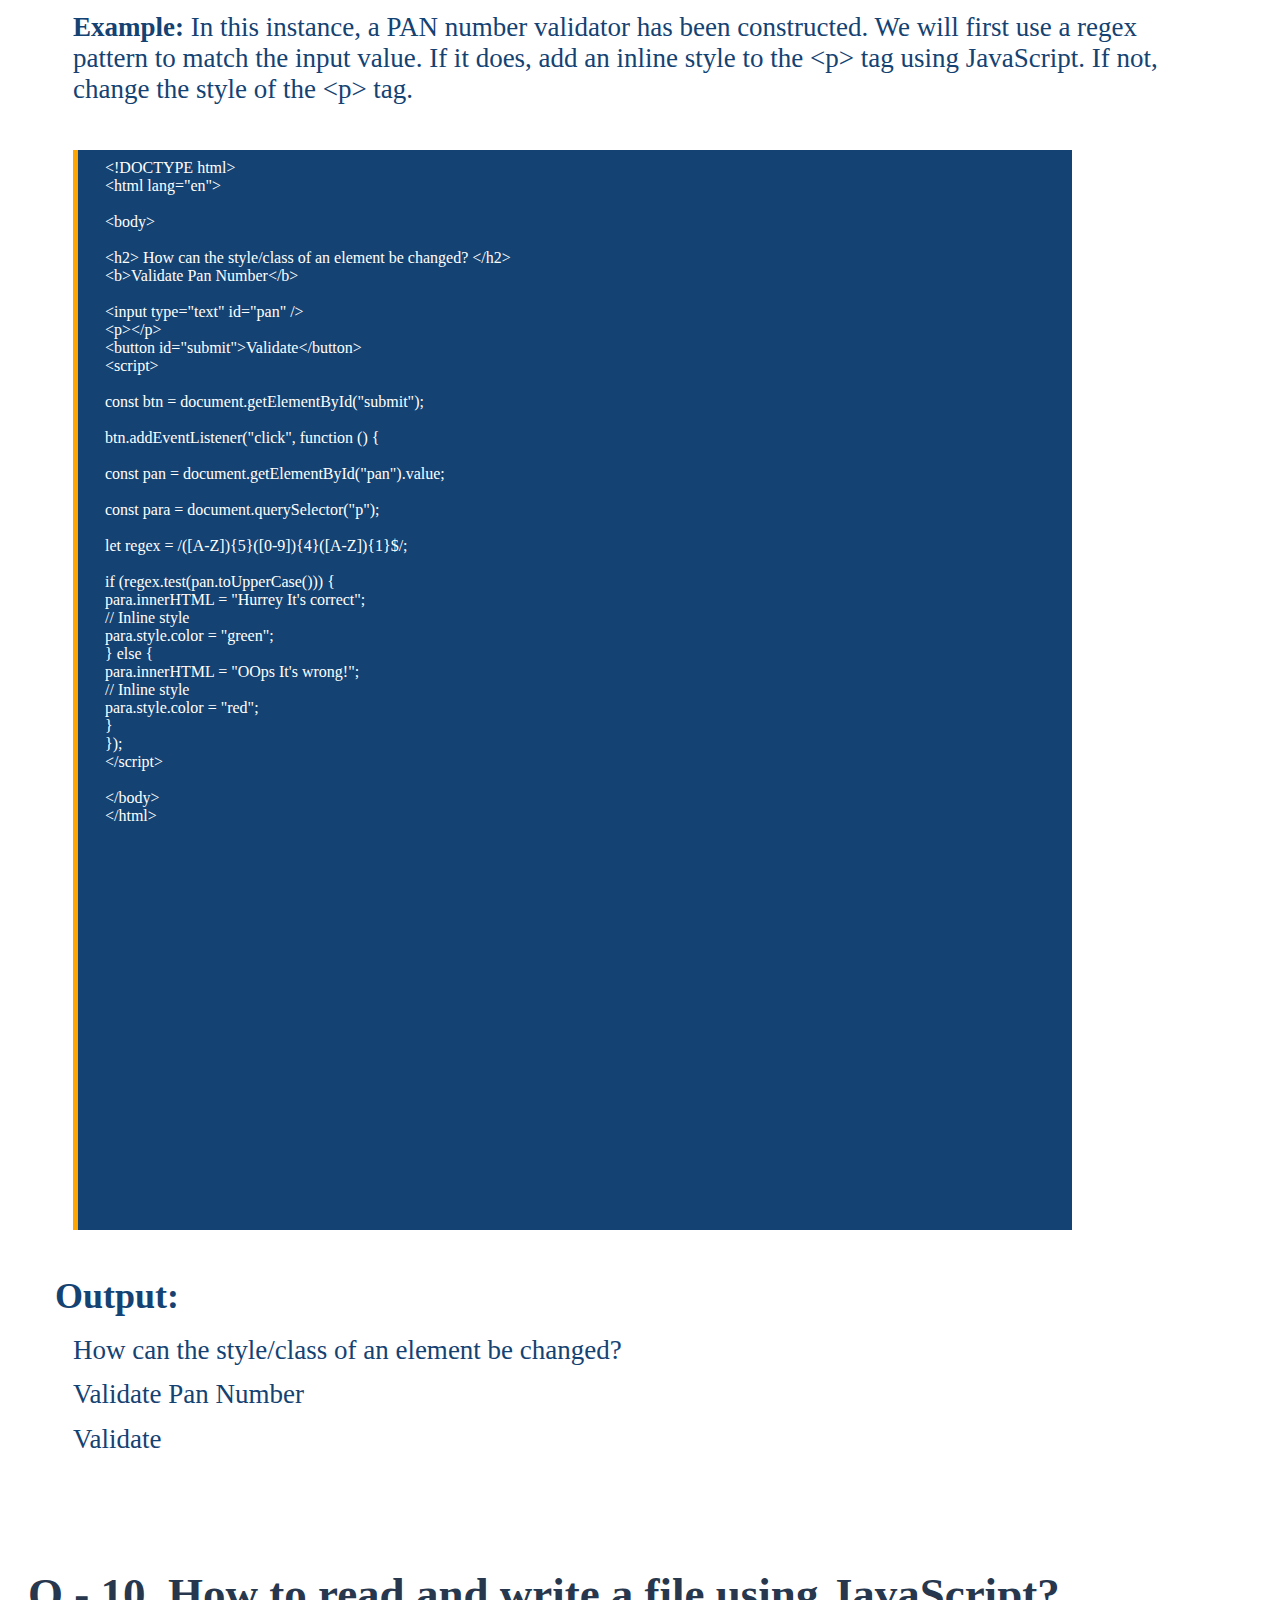
<file: JS Assingment/Module_6.html>
<!DOCTYPE html>
<html lang="en">
<head>
    <meta charset="UTF-8">
    <meta name="viewport" content="width=device-width, initial-scale=1.0">
    <title>JavaScript Assingment</title>
    <link rel="shortcut icon" href="image/js.png" type="image/x-icon">
    <link rel="stylesheet" href="style.css">
</head>
<body>
    <div class="container">
        <div id="img">
            <img src="image/javascript.png" class="img-logo" alt="" srcset="">
        </div>

         <!-- == Question- 1  Start ==  -->
         
        <div class="question-1">
             <h2>Q-1. What is JavaScript?</h2>
             <p>
                 A dynamic computer programming language is called JavaScript. Its implementations enable client-side script to interact with users and create dynamic pages, and it is most frequently used as a component of web pages. It is an object-oriented programming language that may be interpreted. LiveScript was the original name of JavaScript, but Netscape changed it to JavaScript, maybe in response to the buzz that Java was causing. LiveScript, the predecessor to JavaScript, had its debut in Netscape 2.0 in 1995. Netscape, Internet Explorer, and other web browsers all contain the general-purpose language's core.
                </p>
                <ul>
                    <li>A simple, interpreted programming language is JavaScript.</li>
                    <li>designed for the development of network-centric applications.</li>
                    <li>linked with and complementary to Java.</li>
                    <li>connected with and complementary to HTML.</li>
                    <li>Open and platform-neutral</li>
                </ul>
                <h3>Client-Side JavaScript</h3>
                <p>
                    Client-side The most popular variation of the language is JavaScript. For the script's code to be recognized by a browser, it must be incorporated into or referenced from an HTML document.
                </p>
                <p>
                    It implies that a web page need not be static HTML, but rather may contain programs that communicate with users, manage browsers, and generate HTML content on the go.
                </p>
                <p>
                    Over typical CGI server-side scripts, the JavaScript client-side method offers a number of benefits. JavaScript, for instance, can be used to determine whether a user has supplied a valid email address in a form field.
                </p>
                <p>
                    When a user submits a form, JavaScript is run, and only if all of the entries are correct are they sent to the web server.
                </p>
                <p>
                    User-initiated events, including as button clicks, link navigation, and other explicit or implicit user activities, can be caught using JavaScript.
                </p>

                <h3>Advantages of JavaScript</h3>
                    <p>The merits of using JavaScript are -</p>
                    <ul>
                        <li>
                            <strong>Less server interaction</strong> and the ability to validate user input before to transmitting the page to the server are two benefits of using JavaScript. Because of the reduced server traffic, your server will be under less stress.
                        </li>
                        <li>
                            <strong>The visitors receive immediate </strong>feedback and don't have to wait for the page to reload to find out whether they forgot to type something.
                        </li>
                        <li>
                            <strong>Enhanced interactivity - </strong> You may design interfaces that respond when the user moves their mouse cursor over them or presses a keyboard shortcut to activate them.
                        </li>
                        <li>
                            <strong>Richer interfaces</strong>You can use JavaScript to integrate sliders and drag-and-drop elements to provide your site visitors with a Rich Interface.
                        </li>
                    </ul>
                    <h3>Limitations of JavaScript</h3>
                    <p>
                        JavaScript can't be used as a legitimate programming language. It lacks the following crucial components:
                    </p>
                    <ul>
                        <li>
                            Client-side It is not possible to read or write files using JavaScript. This is still here for security purposes.
                        </li>
                        <li>
                            Because there is no such support, JavaScript cannot be utilized for networking applications.
                        </li>
                        <li>
                            JavaScript lacks the ability to use multiple processors or threads
                        </li>
                    </ul>
        </div>
            <!-- == Question- 1  End ==  -->
            <!-- == Question- 2 Start ==  -->
        <div class="question-2">
            <h2>Q-2. What is the use of isNaN function?</h2>
            <p>
                The isNaN() function in JavaScript can be used to determine whether a given value is or is not an unlawful number. If the value is a NaN, it returns true; otherwise, it returns false. The Number is not the same as it.isNaN() Function.
            </p>
            <h3>Syntax:</h3>
            <div class="syntax">
                <p>isNaN( value )</p>
            </div>
            <p><strong>Values for the single parameter</strong> that this method accepts are as follows and are mentioned above:
            </p>
            <ul>
                <li>value: It is a mandatory argument for the isNaN() method.
                </li>
            </ul>
            <p>
                <strong>The result of this example</strong> isNan() function will be in boolean format and will check various values.
            </p>
            <ul>
                <li>console.log(isNaN(0 / 0));</li>
                <li>console.log(isNaN(12.3));</li>
                <li>console.log(isNaN("Geeks"));</li>
                <li>console.log(isNaN("13/12/2020"));</li>
                <li>console.log(isNaN(-46));</li>
                <li>console.log(isNaN(NaN));</li>
                <li>console.log(isNaN(12));</li>
            </ul>
            <div class="style-output">
                <h3>Output:</h3>
                
                    <p>true</p>
                    <p>false</p>
                    <p>true</p>
                    <p>true</p>
                    <p>false</p>
                    <p>true</p>
                    <p>false</p>
            </div>
        </div>
            <!-- == Question- 2 End ==  -->
            <!-- == Question- 3 Start ==  -->
        <div class="question-3"> 
            <h2>Q-3. What is negative Infinity?</h2>
            <p>
                In Java script, a negative infinity is a number that is created by "dividing a negative number by zero.
            </p>
            <p>
                It is not necessary to create a number object in order to access this static attribute.
            </p>
            <p>
                The negative value of the infinity property of the global object is the same as the value of negative infinity.
            </p>
            <h3>In contrast to the mathematical infinity, the values react differently:</h3>
            <ul>
                <li>
                    Any positive value multiplied by NEGATIVE_INFINITY is NEGATIVE_INFINITY, including POSITIVE_INFINITY.
                </li>
                <li>
                    When a negative value is multiplied by another negative value, the result is POSITIVE_INFINITY. This includes NEGATIVE_INFINITY.
                </li>
                <li>
                    Zero is NaN when multiplied by NEGATIVE_INFINITY.
                </li>
                <li>
                    NaN is NaN when multiplied by NEGATIVE_INFINITY
                </li>
                <li>
                    NEGATIVE_INFINITY is POSITIVE_INFINITY when divided by any other negative number besides NEGATIVE_INFINITY.
                </li>
                <li>
                    NEGATIVE_INFINITY is NEGATIVE_INFINITY when divided by any positive value other than POSITIVE_INFINITY.
                </li>
                <li>
                    Negative_infinity is NaN when divided by either negative or positive infinite.
                </li>
                <li>
                    Zero is the result of any division by NEGATIVE_INFINITY.
                </li>
            </ul>
        </div>
            
            <!-- == Question- 3 End ==  -->
            <!-- == Question- 4 Start ==  -->
        <div class="question-4">
            <h2>Q-4. Which company developed JavaScript?
            </h2>
            <p>
                <strong>Brendan Eich</strong> developed JavaScript while working at <strong>Netscape Communications</strong> in 1995. JavaScript was created by Netscape and Eich as a scripting language for use with Netscape Navigator, the company's primary web browser. In order to portray JavaScript as a companion for the Java language, a product of their partner Sun Microsystems, Netscape changed the language's name from LiveScript to JavaScript. Despite some superficial grammatical similarities, JavaScript and the Java programming language are unrelated.
            </p>
            <p>
                Following its release, more and more browsers began to support JavaScript. JavaScript was nevertheless not regarded as a serious programming language for a significant portion of its history. Early versions had significant speed and security problems, but there were no other options available to developers. They had to utilize JavaScript if they wanted to run programs in the browser.
            </p>
        </div>

            <!-- == Question- 4 End ==  -->
            <!-- == Question- 5 Start ==  -->

        <div class="question-5">
            <h2>Q-5. What are undeclared and undefined variables?</h2>
            <p>
                When a variable is declared but not given a value, it is said to be undefined. A keyword is not undefined.
            </p>
            <p>
                When we attempt to access a variable that has not yet been initialized or declared using the var or const keyword, we get the undeclared error. We will get a runtime error with the return value of "undefined" if we attempt to retrieve the value of an undeclared variable using the 'typeof' operator. The undeclared variables always have a global scope.
            </p>
        
            <div class="undefind">
                For example: Undefined: <br>
                undefined <br>
                console.log(geek) <br>
                let geek; <br>
                <div class="undefind-emp">
                    <h3>Undeclared:</h3>
                    // ReferenceError: myVariable is not define <br>
                    console.log(myVariable)
                </div>
            </div>
            <h3>Example 1: <br> This example illustrates a situation where an undeclared variable is used.</h3>
            <div class="example-1">
                function GFG() { <br>
                    <br>
                    &nbsp;&nbsp;&nbsp;&nbsp;&nbsp;&nbsp;&nbsp;&nbsp;&nbsp;&nbsp;&nbsp;&nbsp;// 'use strict' verifies that no undeclared <br>
                    &nbsp;&nbsp;&nbsp;&nbsp;&nbsp;&nbsp;&nbsp;&nbsp;&nbsp;&nbsp;&nbsp;&nbsp;// variable is present in our code <br>
                    &nbsp;&nbsp;&nbsp;&nbsp;&nbsp;&nbsp;&nbsp;&nbsp;&nbsp;&nbsp;&nbsp;&nbsp;    'use strict';<br>
                    &nbsp;&nbsp;&nbsp;&nbsp;&nbsp;&nbsp;&nbsp;&nbsp;&nbsp;&nbsp;&nbsp;&nbsp;x = "GeeksForGeeks";<br>
                    }<br>
                    <br>
                    GFG(); // Accessing the above function<br>
                    
                <div class="exmple-box-print">
                    <h3>Output :</h3>
                    <p>ReferenceError: x is not defined</p>
                </div>
            </div>
            <h3>Example 2: <br>This example checks whether a given variable is undefined or not.
            </h3>
            <div class="example-1">
                           
                function checkVar() { <br>    
                    &nbsp;&nbsp;&nbsp;&nbsp;&nbsp;&nbsp;&nbsp;&nbsp;&nbsp;&nbsp;&nbsp;&nbsp;let string; <br><br>
                    &nbsp;&nbsp;&nbsp;&nbsp;&nbsp;&nbsp;&nbsp;&nbsp;&nbsp;&nbsp;&nbsp;&nbsp;if ( typeof variable === "undefined"){ <br>
                    &nbsp;&nbsp;&nbsp;&nbsp;&nbsp;&nbsp;&nbsp;&nbsp;&nbsp;&nbsp;&nbsp;&nbsp;&nbsp;&nbsp; 
                    string = "Variable is undefined";<br>
                    &nbsp;&nbsp;&nbsp;&nbsp;&nbsp;&nbsp;&nbsp;&nbsp;&nbsp;&nbsp;&nbsp;&nbsp;} else { <br>
                        &nbsp;&nbsp;&nbsp;&nbsp;&nbsp;&nbsp;&nbsp;&nbsp;&nbsp;&nbsp;&nbsp;&nbsp;&nbsp;&nbsp; 
                    string = "Variable is defined";<br>
                    &nbsp;&nbsp;&nbsp;&nbsp;&nbsp;&nbsp;&nbsp;&nbsp;&nbsp;&nbsp;&nbsp;} <br>
                    &nbsp;&nbsp;&nbsp;&nbsp;&nbsp;&nbsp;&nbsp;&nbsp;&nbsp;&nbsp;&nbsp;&nbsp;console.log(string); <br>
                    &nbsp;&nbsp;&nbsp;&nbsp;&nbsp;&nbsp;&nbsp;&nbsp;&nbsp;&nbsp;&nbsp;&nbsp;} <br>
                
                    &nbsp;&nbsp;&nbsp;&nbsp;&nbsp;&nbsp;&nbsp;&nbsp;&nbsp;&nbsp;&nbsp;&nbsp;checkVar();
                    
                <div class="exmple-box-print">
                    <h3>Output :</h3>
                    <p>Variable is undefined</p>
                </div>
            </div>
        </div>
            <!-- == Question- 5 End ==  -->
            <!-- == Question- 6 Start ==  -->
        <div class="question-6">
            <h2>Q-6. Write the code for adding new elements </h2>
            <p>
                <strong>HTML DOM,</strong>which displays an HTML document as a tree-structure, makes HTML documents simple to read and alter. A Document object is created when an HTML file is loaded in a browser window. You can use the <strong>document.createElement()</strong> method to dynamically create a specific HTML element in JavaScript. After creation, attributes can be added. You must put the element into the document's DOM-tree if you want it to appear in the document.
            </p>

            <div class="Q-6-exmaple">
                <h3>example</h3>
                <div class="Q-6-exmaple-ourtup">
                    &lt;html &gt;<br>
                        &lt;body &gt;<br>
                            &lt;button&gt; onclick="create()">Create Heading&lt;/button &gt;
                    &lt;script &gt;<br>
                            function create() {<br>
                                var h1 = document.createElement('h1');<br>
                                    h1.textContent = "New Heading!!!";<br>
                                    h1.setAttribute('class', 'note');<br>
                                    document.body.appendChild(h1);<br>
                              }<br>
                        &lt; / script &gt;<br>
                        &lt;/body &gt;<br>
                    &lt;/html &gt;<br>
                </div>
            </div>
            <p>
                Please record.The element is made when <strong>document.createElement</strong>is used in conjunction with an HTML tag. Using <strong>setAttribute</strong>, the class attribute is changed after the textContent has been adjusted. A data attribute or any other kind of attribute, similar to how you can do so in HTML, might also be added using this. Using the appendChild method of the body element, the element is then finally attached to the body.
            </p>
            <p>
                It's actually essentially the same as &lt;h1 class="note" &gt; New Heading!!! &lt; /h1 &gt;.
            </p>
            <p>
                The ability to create and style pieces "on the fly" is the strength of what we see today. You may either add every element to the page as you develop it or you can use the <strong>createElement()</strong>method to create and insert HTML elements dynamically at runtime.
            </p>
        </div>
            <!-- == Question- 6 End ==  -->
            <!-- == Question- 7 Start ==  -->

        <div class="question-7">
            <h2>Q-7. What is the difference between ViewState and SessionState?</h2>
                <h3>Differentiating ViewState from SessionState</h3>
                <table>
                    <tbody>
                        <tr>
                            <th>S.NO.</th>
                            <th>ViewState</th>
                            <th>SessionState</th>
                        </tr>  
                        <tr>
                            <th>1</th>
                            <td>solely at the page level maintained.</td>
                            <td>held at the session level.</td>
                        </tr>           
                        <tr>
                            <th>2</th>
                            <td>Only one page, not numerous pages, can display the view status.</td>
                            <td>The availability of session state values spans all pages accessible during a user session..</td>
                        </tr>
                        <tr>
                            <th>3</th>
                            <td>In the case that a postback operation does place, values will be retained.</td>
                            <td>In session state, user data remains in the server. Data is available to user until the browser is closed or there is session expiration.</td>
                        </tr>
                        <tr>
                            <th>4</th>
                            <td>Only the client's end of the information is kept on file.</td>
                            <td>On the server, information is saved.</td>
                        </tr>
                        <tr>
                            <th>5</th>
                            <td>used to provide the storage of information unique to a given page instance.</td>
                            <td>used to store user-specific data permanently on the server.</td>
                        </tr>
                        <tr>
                            <th>6</th>
                            <td>When a new page is loaded, ViewState values are lost or cleared.</td>
                            <td>It is possible for a programmer, user, or timeout to clear the session state.</td>
                        </tr>
                    </tbody>
                </table>
        </div>
            <!-- == Question- 7 End ==  -->
            <!-- == Question- 8 Start ==  -->

        <div class="question-8">
            <h2>Q-8 .What is === operator?</h2>
            <p>
                The JavaScript Strict Equality Operator compares two operands and returns true if the operands' values and types match. Since there is no type conversion, the operation will return false even if the value stored in the operands is the same but their types are different.
            </p>
            <div class="q-8-syntax">
                <h3>Syntax:</h3>
                <div class="q-8-syntax-output">
                    a===b
                </div>
            </div>
            <h3>Example 1: In this example, we will compare the value of the same data types.</h3>
            <div class="q-8-example-1">
                <p>let a = 2, b=2, c=3;</p>
                <p>let d = {name:"MAAN"};</p>
                <p>let e = {name:"MAAN"};</p>
                <p>let f = e;</p>
                <p>console.log(a===b);</p>
                <p>console.log(a===c);</p>
                <p>console.log(d===e);</p>
                <p>console.log(f===e);</p>
                <div class="q-8-example-1-output">
                    <p>
                        <strong>Output:</strong> When two objects are compared, their references are examined, just like with other comparisons, and true is only returned if the references are identical.
                    </p>
                    <p>true</p>
                    <p>false</p>
                    <p>false</p>
                    <p>true</p>
                </div>
            </div>
             
            <h3>Example 2:  In this example, we will use the strict equality operator on different data types.</h3>
            <div class="q-8-example-2">
                <p>let a = 2;</p>
                <p>let b= "2";</p>
                <p>let c = true;</p>
                <p>let d = null;</p>
                <p>let e = undefined;</p>
                <p>console.log(a===b);</p>
                <p>console.log(a===c);</p>
                <p>console.log(d===e);</p>
                <div class="q-8-example-2-output">
                    <p>
                        <strong>Output:</strong> Even though some values are the same but still false is returned as the data type is different.
                    </p>
                    <p>false</p>
                    <p>false</p>
                    <p>false</p>
                </div>
            </div>
        </div>

                <!-- == Question- 8 End ==  -->
                <!-- == Question- 9 Start ==  -->

        <div class="question-9">
            <h2>Q - 9 How can the style/class of an element be changed?</h2>
            <p>
                This article will teach us how to modify an element's style or class. The UI is crucial if you want to create a cool website or app. With the use of JavaScript, any CSS property from an HTML element can be modified, added, or removed in response to any event. We are able to complete this work using one of two popular methods.
            </p>
            <ul>
                <li>style.property</li>
                <li>Changing the class itself</li>
            </ul>

            <p><strong>Approach:</strong> CSS can be modified using the style property to:
            </p>
            <div class="q-9-syntax">
                <h3>Syntax:</h3>
                <div class="q-9-syntax-line">
                    <p>document.getElementById("id").style.property = new_style</p>
                </div>

            </div>

            <p>
                <strong>Example:</strong> In this instance, a PAN number validator has been constructed. We will first use a regex pattern to match the input value. If it does, add an inline style to the &lt;p&gt; tag using JavaScript. If not, change the style of the &lt;p&gt; tag.
            </p>
            <div class="q-9-exmaple">
                &lt;!DOCTYPE html&gt; <br>
                    &lt;html lang="en"&gt; <br>
 <br>
                    &lt;body&gt; <br>
 <br>
                    &lt;h2&gt; How can the style/class of an element be changed? &lt;/h2&gt; <br>

                    &lt;b&gt;Validate Pan Number&lt;/b&gt; <br>
 <br>
                    &lt;input type="text" id="pan" /&gt; <br>
                    &lt;p&gt;&lt;/p&gt; <br>
                    &lt;button id="submit"&gt;Validate&lt;/button&gt; <br>
                    &lt;script&gt; <br>
 <br>
                    const btn = document.getElementById("submit"); <br> 
                    <br>
                    btn.addEventListener("click", function () { <br>
                    <br>
                    const pan = document.getElementById("pan").value; <br>
                    <br>
                    const para = document.querySelector("p"); <br>
                    <br>
                    let regex = /([A-Z]){5}([0-9]){4}([A-Z]){1}$/; <br>
                    <br>
                    if (regex.test(pan.toUpperCase())) { <br>
                    para.innerHTML = "Hurrey It's correct"; <br>
                    // Inline style <br>
                    para.style.color = "green"; <br>
                    } else { <br>
                    para.innerHTML = "OOps It's wrong!"; <br>
                    // Inline style <br>
                    para.style.color = "red"; <br>
                    } <br>
                    }); <br>
                    &lt;/script&gt; <br> 
                    <br>
                    &lt;/body&gt; <br>
                    &lt;/html&gt; <br>
                </div>
                <div class="q-9-example-output">
                    <h3>Output:</h3>
                    <p> How can the style/class of an element be changed?</p>
                    <p> Validate Pan Number</p>
                    <p> Validate</p>
                </div>
        </div>

                <!-- == Question- 9 End ==  -->
                <!-- == Question- 10 Start ==  -->

        <div class="question-10">
            <h2>Q - 10. How to read and write a file using JavaScript?</h2>
                <p>
                    File reading and writing are not supported on the client side by JavaScript browsers. The Node.js fs module can be used for this on the server-side. It has techniques for reading and writing files on the file system that are both synchronous and asynchronous. Several examples of the node.js fs module reading and writing files will be displayed.
                </p>
                <p>
                    To read and write files, utilize Javascript's fs.readFile() and rs.writeFile() APIs. The file is read via an internal technique called fs.readFile(). This approach reads the entire file into memory and stores it in a buffer.
                </p>
                <div class="q-10-syntax">
                    <h3>Syntax:</h3>
                    <div class="q-10-syntax-output">
                        <p>fs.readFile( file_name, encoding, callback_function )</p>
                    </div>
                </div>
                <h3>Parameters:</h3>

                <ul>
                    <li>
                        <strong>filename: </strong>It includes the filename to read or, if the file was saved somewhere else, the entire path.
                    </li>
                    <li>The encoding of the file is kept there. The default value is 'utf8'.
                    </li>
                    <li>This is a <strong>callback </strong>function that is used after the file has been read. There are two inputs needed.
                    </li>
                    <li><strong>err:</strong> if there was a mistake
                    </li>
                    <li>	<strong>data: </strong>The contents of the file.
                    </li>
                    <li> <strong>Return Value: </strong>It provides both the file's contents and any faults that might have happened.
                    </li>
                </ul>

                <p>
                    Data is written asynchronously to files using the fs.writeFile() function. The file will be replaced if it already exists.
                </p>

                <div class="q-10-syntax-2">
                    <h3>Syntax:</h3>
                    <div class="q-10-syntax-output-2">
                        <p>fs.writeFile( file_name, data, options, callback )</p>
                    </div>
                </div>

                <h3>Parameters:</h3>
                    <ul>
                        <li> &lt;file_name:&lt; strong=""&gt;The location of the file to be written is specified by a string, buffer, URL, or integer file description. A file descriptor will perform similarly to the fs. write() method when used.&lt;/file_name:&lt;&gt;</li>

                        <li> data: A string, buffer, typed array, or data view are the possible types of data that will be transmitted to the file.</li>

                        <li> options: This string or object can be used to denote output options that are optional. There are three other criteria available for selection.</li>

                        <li> The string value encoding describes the file's encoding. The default value is 'utf8'.</li>


                        <li> mode is an integer number that indicates the file mode. The default value is 0o666.</li>


                        <li> flag: This string represents the flag for writing files. The default value is "w."</li>

                        <li> callback: When the method is executed, this function is called.</li>

                        <li> Err: This is the error that will be thrown if the process fails.</li>
                    </ul>

                    <h3>Let's use the following example to explain how to write and read files:</h3>
                    <p>The writeFile() method is used to create the file in the example below, and the readFile() method is used to read its contents.
                    </p>

                    <div class="q-10-example">
                        var fs = require("fs"); <br>
                        console.log(" Writing into an file "); <br>

                        // Sample.txt is an empty file
                        fs.writeFile( <br>
                        "sample.txt",<br>
                        "Let's write a few sentences in the file",<br>
                        function (err) {<br>
                        if (err) {<br>
                        return console.error(err);<br>
                        }<br>
<br>
                        // If no error the remaining code executes<br>
                        console.log(" Finished writing ");<br>
                        console.log("Reading the data that's written");<br>
<br>
                        // Reading the file<br>
                        fs.readFile("sample.txt", function (err, data) {<br>
                        if (err) {<br>
                        return console.error(err);<br>
                        }<br>
                        console.log("Data read : " + data.toString());<br>
<br>
                        });<br>
                        }<br>
                        );<br>

                    </div>
        </div>
                <!-- == Question- 10 End ==  -->
                <!-- == Question- 11 Start ==  -->

        <div class="question-11">
            <h2>Q-11. What are all the looping structures in JavaScript?</h2>
            <p>
                In the last chapter, we discovered how to use conditional statements in JavaScript by using practical programs.
            </p>
            <p>
                We learn about looping and jump control statements in this chapter. Code blocks can be run in loops as many times as necessary.
            </p>
            <p>
                In JavaScript, the following looping statements are supported:
            </p>
            <p>In Loop</p>
            <p>During Loop</p>
            <p>Loop while doing</p>

            <h3>For Loop Statement</h3>
            <p>
                When a loop is used, it performs the three specified tasks (Statement 1, Statement 2, Statement 3) a fixed number of times. The general syntax of the "for" statement is demonstrated in the following code.
            </p>

            <div class="q-11-syntax">
                <h3>Syntax:</h3>
                <div class="q-11-syntax-output">
                    for (initialization; condition; increment/ decrement){<br>
                        Executed these statements;<br>
                    }
                </div>
            </div>

            <h3>While Loop Statement</h3>
            <p>
                Of all looping statements, the while one is the most straightforward. While a particular condition is true, a block of code is repeated in a while loop. The three distinct jobs have been carried out in the for loop. The same three specific activities are carried out in the while loop as well as where it is mentioned in the statement, but the initialization and conditions of the while loop take place in various locations. The code below demonstrates the while statement's basic syntax:
            </p>

            <div class="q-11-syntax-2">
                <h3>Syntax:</h3>
                <div class="q-11-syntax-output-2">
                    while (condition) <br>
                    { <br>
                    Execute these statements; //true <br>
                    Increment/decrement; <br>
                    }
                </div>
            </div>

            <h3>do-while Statement</h3>
            <p>
                The while statement and the do-while statement are related. The condition is present outside the statement in the do-while construct. If the condition is not met, it will still run at least once. If the condition is true, the code will continue to run; if the condition is false, the code will cease running. The general syntax of the while statement is shown in the following code:
            </p>

            <div class="q-11-syntax-3">
                <h3>Syntax:</h3>
                <div class="q-11-syntax-output-3">
                    do <br>
                    { <br>
                    Execute the statements;<br>
                    Increment/decrements;<br>
                    }<br>
                    while (condition) //true
                </div>
            </div>
        </div>
                <!-- == Question- 11 End ==  -->
                <!-- == Question- 12 Start ==  -->

        <div class="question-12">
            <h2>Q-12. • How can you convert the string of any base to an integer in JavaScript?</h2>
            <p>
                JavaScript uses the parseInt(), Number(), and Unary operator (+) functions to convert a string to an integer. When the string doesn't contain a number, the parseInt() function returns NaN (not a number). Only the specified number will be returned if a string containing a number is given. Spaces are not permitted in this function. If a specific number is supplied with spaces, the portion of the number that appears before the space is returned as the output.
            </p>
            <p>
                We can use the parseInt(), Number(), and Unary operator (+) to turn a string into an integer. An illustration is used to discuss each of them.
            </p>

            
            <h3>Using the parseInt() method</h3>
            <p>The parseInt() method's syntax is</p>
            <p>parseInt(string); parseInt(string,radix);</p>
                
            <h3>Where,</h3>
            <p>
                The string to be parsed is called string.
            </p>
            <p>
                In the Number System, the radix is used to refer to the basis. 8 is octal, 10 is decimal, 16 is hexadecimal, and 2 is binary.
            </p>
            <p>
                The integer value that was extracted from the string is returned by this procedure.
            </p>

            <h3>Using the Number() method</h3>
            <p>The Number() method's syntax is</p>
            <p>Number(value)</p>
            <p>
                If value is not of a primitive data type that can be converted to a number, NaN is returned. A number is returned by this procedure.
            </p>

            <h3>Using the unary operator</h3>
            <p>The unary plus operator's syntax is.</p>
            <p>+op;</p>
            <p>
                where an operand is op. The unary operator + tries to turn the operand into a number when it is put before it. The response is a number.
            </p>
        </div>

                <!-- == Question- 12 End ==  -->
                <!-- == Question- 13 Start ==  -->
        <div class="question-13">
            <h2>Q - 13. What is the function of the delete operator?
            </h2>
            <p>An object, an object's property, or an element from an array can all be deleted using the delete operator. Variables that are not declared using the var statement can likewise be deleted by the operator.
            </p>

            <h3>Syntax
            </h3>
            <p>
                <strong>
                    delete objectName delete objectName.property delete objectName[index] delete property // The command acts only within a with statement.
                </strong>
            </p>
            <p>Parameters</p>
            <p>objectName: An object's name.</p>
            <p>property: The property already exists.</p>
            <p>index: An integer that represents the index of the array.</p>
        </div>

                <!-- == Question- 13 End ==  -->
                <!-- == Question- 14 Start ==  -->

        <div class="question-14">
            <h2>
                Q - 14. What are all the types of Pop up boxes available in JavaScript?
            </h2>
            <p>In general, javascript supports three different forms of pop-up boxes:
            </p>

            <div class="q-14-example">
                <h3>Alert: A message with an OK button is all that is shown.</h3>
                <div class="q-14-example-output">
                    &lt;!DOCTYPE html&gt;<br>
                    &lt;html &gt;<br>
                    &lt;body &gt;<br>
    <br>
                    &lt;p &gt;Click the button to display an alert box. &lt; /p &gt;<br>
                    &lt;button onclick="myFunction()"&gt; Click me &lt;/button&gt;<br>
<br>
                    &lt; script&gt;<br>
                    function myFunction() {<br>
                    alert("Hello! Welcome to edureka!");<br>
                    }<br>
                    &lt; /script &gt;<br>
    <br>
                    &lt; /body &gt;<br>
                    &lt;/html &gt;<br>
                </div>
            </div>
            <div class="q-14-example-2">
                <h3>Confirm -- A confirmation message window with an OK and Cancel button appears.
                </h3>
                <div class="q-14-example-output-2">
                    &lt; !DOCTYPE html &gt;<br>
                    &lt; html &gt;<br>
                    &lt; body &gt;<br>
<br>
                    &lt;p &gt; Click the button to display an alert box. &lt; /p &gt;<br>
                    &lt;button onclick="myFunction()"&gt; Click me &lt;/button&gt;<br>
<br>
                    &lt;script&gt;<br>
                    function myFunction() { <br>
                    confirm("Press a button!");<br>
                    } <br>
                    &lt;/script&gt;<br>
<br>
                    &lt;/body&gt;<br>
                    &lt;/html&gt;<br>

                </div>
            </div>
            <div class="q-14-example-3">
                <h3>Prompt: A dialog window asking for the user's input then displays confirmation buttons.
                </h3>
                <div class="q-14-example-output-3">
                    &lt; !DOCTYPE html &gt;<br>
                    &lt; html &gt;<br>
                    &lt; body &gt;<br>
<br>
                    &lt; ;p &gt;Click the button to display an alert box. &lt; /p &gt;<br>
                    &lt;button onclick="myFunction()"&gt; Click me &lt;/button &gt;<br>
                    &lt; id ="demo"&gt; &lt;/p&gt;<br>
<br>
                    &lt;script&gt;<br>
                    function myFunction() {<br>
                    var person = prompt("Please enter your name", "Edureka");<br>
                    if (person != null) {<br>
                    document.getElementById("demo").innerHTML =<br>
                    "Hello " + person + "! How are you today?";<br>
                    }<br>
                    }<br>
                    &lt;/script&gt;<br>
<br>
                    &lt;/body&gt;<br>
                    &lt;/html&gt;<br>
                </div>
            </div>
        </div>

                <!-- == Question- 14 End ==  -->
                <!-- == Question- 15 Start ==  -->

        <div class="question-15">
            <h2>Q-15. What is the use of Void (0)?</h2>
            <p>
                <q>javascript:void(0)</q> may have occasionally appeared in an HTML document. It is frequently used when adding an expression to a web page can have unintended consequences. The command <q>javascript:void(0)</q> is used to reverse this effect. This expression yields a primitive value that is undefinable. This is frequently applied to hyperlinks. You may occasionally choose to execute some JavaScript from a link. Depending on the URL provided, the browser typically loads a fresh copy of the current page when you click a link. But if you've connected some JavaScript thereto link, you probably don't want this to happen. Using void(0) would stop the page from refreshing. 
            </p>
            <div class="q-15-example">
                <h3>Example:</h3>
                <div class="q-15-example-output">
                    &lt;h1 style="color:green"&gt;GeeksforGeeks&lt;/h1&gt;<br><br>
                    &lt;h3&gt;without JavaScript:void(0)&lt;/h3&gt;<br> 
                    <br>
                    &lt;a href="#" ondblclick="alert('Welcome to Geeks for Geeks')"&gt;Double click on me &lt;/a&gt;<br>
                    &lt;a href="#" ondblclick="geeks()">Double click on me&lt;/a&gt;<br>
                    <br>
                    &lt;script&gt;<br>
                    function geeks(){<br>
                    document.getElementById("gfg").innerHTML='Welcome to GeeksforGeeks';<br>
                    }<br>
                    &lt;/script&gt;<br>
                    <br>
                    &lt;p id="gfg"&gt;&lt;/p&gt;<br>
                </div>
            </div>
        </div>
                <!-- == Question- 15 End ==  -->
                <!-- == Question- 16 Start ==  -->
        <div class="question-16">
            <h2>Q-16. • How can a page be forced to load another page in JavaScript?
            </h2>
                <p>
                    In this post, we'll look at how JavaScript can be used to compel one page to load another.

                </p>
                <p>
                    Approach: To forcefully load another page in Javascript, we can use the window.location attribute inside the script element. It is a pointer to a Location object, which stands in for the document's current location. By visiting a window, we can modify its URL.
                </p>
                <div class="q-16-syntax">
                    <h3>Syntax:</h3>
                    <div class="q-16-syntax-output">
                        &lt;script&gt;<br>
                            window.location = &lt;Path / URL&gt;<br>
                        &lt;/script&gt;
                    </div>
                </div>
                <div class="q-16-example">
                    <h3>Example:</h3>
                    <div class="q-16-example-output">
                        &lt;script&gt;<br>
                            window.location = "https://www.geeksforgeeks.org/"<br>
                        &lt;/script&gt; 
                    </div>
                </div>
                
                <p>
                    In the example above, we can see that modifying the window.location object inside of Javascript allows us to forcefully load any page from Javascript without using a href tag. We'll create a simple working example so we can learn it on the job. 
                </p>
                <h3>Here is how it is done step by step:</h3>
                <p>
                    Step 1. Make a file called index.html as the first step. Add two buttons and a heading to it. One button forces the loading of a live URL while the other forces the loading of a local HTML page. Two functions are contained in the script> tag; one loads the gfg homepage, and the other uses the window.location property to load a local HTML page.
                </p>
                <div class="q-16-example-2">
                    &lt;!DOCTYPE html&gt;<br>
                    &lt;html lang="en"&gt;<br>
<br>
                    &lt;head&gt;<br>
                        &lt;meta charset="UTF-8"&gt;<br>
                        &lt;meta http-equiv="X-UA-Compatible"content="IE=edge"&gt;<br>
                        &lt;meta name="viewport" content="width=device-width, initial-scale=1.0"&gt;<br>
                    &lt;/head&gt;<br>
<br>
                    &lt;body&gt;<br>
                        &lt;h3&gt;This is the original page&lt;/h3&gt;<br>
                        <br>
<br>
                    &lt;button onclick="force_load_wikipedia()"&gt;Force Load wikipedia Page&lt;/button&gt;<br>
                    <br><br>
                    <br>
                    &lt;button onclick="force_load_local()"&gt;Force Load Local HTML page&lt;/button&gt;<br>
                    <br>                    
                    &lt;script&gt;<br>
                    function force_load_wekipedia() {<br>
                    window.location ="https://www.wikipedia.org/"<br>
                    }<br>
                    <br>
                    function force_load_local() {<br>
                    window.location ="F:/gfg/PageRedirect/newPage.html"<br>
                    }<br>
                    &lt;/script&gt;<br>
                    &lt;/body&gt;<br>
<br>
                    &lt;/html&gt; <br>
                </div>

                <p> 
                    <strong>Step 2:</strong> Make a newPage.html file. This is the local HTML page that Javascript would load.
                </p>
                <div class="q-16-example-3">
                     &lt;!DOCTYPE html&gt;<br>
                    &lt;html lang="en"&gt;<br>
<br>
                    &lt;head&gt;<br>
                        &lt;meta charset="UTF-8"&gt;<br>
                        &lt;meta http-equiv="X-UA-Compatible"content="IE=edge"&gt;<br>
                        &lt;meta name="viewport" content="width=device-width, initial-scale=1.0"&gt;<br>
                        &lt;title&gt; New Page &lt;/title&gt;<br>
                    &lt;/head&gt;<br>
<br>
                    &lt;body&gt;<br>
                        &lt;h3&gt;This is the new loaded page&lt;/h3&gt;<br>
                    &lt;/body&gt;<br>
                    &lt;/html&gt; <br>
                </div>
        </div>
                    <!-- == Question- 16 End ==  -->
                    <!-- == Question- 17 Start ==  -->
        <div class="question-17">
            <h2>Q - 17. What are the disadvantages of using innerHTML in JavaScript?
            </h2>
            <p>
                Step The Document Object Model (DOM)'s innerHTML attribute is used to set or return an element's HTML content. where the textual content of the HTML element is represented by the return value. It enables JavaScript code to alter a website that is currently being shown. More specifically, it alters or restores an element's internal HTML information. Since it is the simplest approach to manipulate DOM, the innerHTML property is frequently used to alter the contents of webpages. But utilizing innerHTML in JavaScript has several drawbacks.
            </p>

            <h3>Using JavaScript's innerHTML property has the following drawbacks:
            </h3>

            <p>
                The process of employing innerHTML is more slower since its contents are constructed gradually and because previously parsed elements and contents must be re-parsed, which takes time.
            </p>
            <p>
                keeps any DOM element's event handlers in tact: The new elements produced by automatically setting innerHTML do not acquire event handlers. To do this, one must manually attach the event handlers to new elements and maintain track of the event handlers. On some browsers, this can result in a memory leak.
            </p>
            <p>
                All content has been changed: When you use innerHTML to add, append, delete, or edit material on a webpage, all of the content and any DOM nodes inside that element are replaced and recreated.
            </p>
            <p>
                InnerHTML appending is not supported: In JavaScript, adding is often done with the += operator. However, when using innerHTML to append to an HTML tag, the entire tag is re-parsed.
            </p>

            <div class="q-17-example">
                <h3>Example:</h3>
                <div class="q-17-example-output">
                    &lt;p id="geek"&gt;Geeks&lt;/p&gt; <br>
                    title = document.getElementById('#geek') <br>
                    
                    // The whole "geek" tag is reparsed <br>
                    title.innerHTML += '&lt;p&gt; forGeeks &lt;/p&gt;'

                </div>
            </div>

            <p>
                Problem: The old content gets overwritten even while the item is present.object innerHTML is used.Instead of using object.innerHTML += 'html', use innerHTML + 'html'. Appending is impossible without repartitioning the entire innerHTML. As a result, using innerHTML becomes extremely sluggish. When dynamic DOM elements must be formed, string concatenation simply cannot scale since it becomes challenging to keep track of the plus signs and quotation marks' openings and closings.
            </p>
            <p>
                Can cause the document to be broken: Since innerHTML does not offer appropriate validation, any legitimate HTML code can be used. The JavaScript document might be broken as a result. Even flawed HTML can be utilized, which could result in unpleasant surprises.
            </p>
            <p>
                The ability of innerHTML to add text and components to the webpage makes it possible for malevolent users to change and display unwanted or destructive content within other HTML element tags. This is known as cross-site scripting (XSS). Additionally, critical information may be lost, leaked, or changed as a result of cross-site scripting.
            </p>
            <div class="q-17-example-2">

                &lt;!DOCTYPE html&gt;  <br>
                    &lt;html&gt; <br>
                        
                    &lt;head&gt; <br>
                    &lt;title&gt; Using innerHTML in JavaScript &lt;/title&gt; <br>
                    &lt;head&gt; <br>
                    &lt;body style="text-align: center"&gt; <br>
                    <br>
                    &lt;h1 style="color:green"&gt;GeeksforGeeks&lt;/h1&gt; <br>
                    <br>
                    &lt;p id="P"&gt;A computer science portal for geeks.&lt;/p&gt; <br>
                    <br>
                    &lt;button onclick="geek()"&gt; Try it &lt;/button&gt;<br>
                    &lt;p id="p"&gt;&lt;/p&gt;<br>
                <br>
                    &lt;script&gt; <br>
                    function geek() { <br>
                        var x = document.getElementById("P").innerHTML; <br>
                        document.getElementById("p").innerHTML = x;<br>
                        document.getElementById("p").style.color = "green";<br>
                    } <br>
                    &lt;/script&gt; <br>
                &lt;/body&gt; <br>
                &lt;/html&gt; 
            </div>
        </div>

            <!-- == Question- 17 End ==  -->
            <!-- == Question- 18 Start ==  -->

        <div class="question-18">
            <h2>Q - 18. Create password field with show hide functionalities
            </h2>
            <p>
                This post will demonstrate how to use JavaScript to hide and reveal passwords. When filling out a form, there may be instances where we need to type a password and want to review our previous input. There is a checkbox that, when selected, makes the characters visible so that you can see that. In this lesson, we'll use JavaScript to implement the toggle password feature.
            </p>
            <h3>
                Approach:
            </h3>
            <ul>
                <li>Create an HTML form with a password-only input field. </li>
                <li>Make a checkbox that will serve as the toggle. </li>
                <li>Make a function that responds to the checkbox being clicked by the user.</li>
            </ul>

            <div class="q-18-example">
                <h3>Example:</h3>
                <div class="q-18-example-output-1">
                    <p>Password is Welcome12@. </p>
                    <p>So, on typing it will show like this ********* </p>
                    <p>And on clicking the checkbox it will show the characters: Welcome12@.</p>
                </div>
                <div class="q-18-example-output-2">
                    &lt;!DOCTYPE html&gt; <br>
                    &lt;html lang="en"&gt; <br>
                    &lt;head&gt; <br>
                    &lt;meta charset="UTF-8"&gt; <br>
                    &lt;meta http-equiv="X-UA-Compatible"content="IE=edge"&gt; <br>
                    &lt;meta name="viewport"content="width=device-width, initial-scale=1.0"&gt; <br>
                    &lt;title&gt;Show and hide password using JavaScript&lt;/title&gt; <br>
                    &lt;/head&gt; <br>
                    
                    &lt;body&gt; <br>
                    &lt;strong&gt; <br>
                    &lt;p&gt;Click on the checkbox to show or hide password:&lt;/p&gt; <br>
                    &lt;/strong&gt; <br>
                    
                    &lt;strong&gt;Password&lt;/strong&gt; <br>:
                    &lt;input type="password" value="geeksforgeeks" id="typepass"&gt; <br>
                    
                    &lt;input type="checkbox" onclick="Toggle()"&gt; <br>
                    &lt;strong&gt;Show Password&lt;/strong&gt; <br>
                    
                    &lt;script&gt; <br>
                    // Change the type of input to password or text <br>
                    function Toggle() { <br>
                        let temp = document.getElementById("typepass"); <br>
                        <br>
                        if (temp.type === "password") { <br>
                                temp.type = "text"; <br>
                        } <br>
                        else { <br>
                                temp.type = "password"; <br>
                        } <br>
                    } <br>
                    &lt;/script&gt; <br>
                    &lt;/body&gt; <br>
                    &lt;/html&gt; <br>

                </div>
            </div>
        </div>
                    <!-- == Question- 18 End ==  -->
    </div> 
</body>
</html>
</file>
<file: Css Assingment/Multiple background/style.css>
*{
    margin: 0;
    padding: 0;
    box-sizing: border-box;
}
.section-bg{
    background-color: #202020;
}
.container{
    width: 100%;
    margin: 0 auto;
    text-align: center;
    display: flex;
    justify-content: space-between;
}
.col-50{
    padding-right: 50px;
    width: 50%;
    position: relative;
}
.col-50 h1{

    font-size: 36px;
    letter-spacing: 4px;
    color: #f4f5f9;
    font-weight: 700;
    font-family: "Source Sans Pro";
    padding: 40px 0;
}
.text h2{
    font-size: 18px;
    line-height: 29px;
    color: #e74c3c;
    font-weight: 600;
    font-family: "Open Sans";
    text-align: right;
    padding: 20px 0;
}
.text p{
    font-size: 14px;
    line-height: 29px;
    color: #999999;
    font-weight: 400;
    font-family: "Source Sans Pro";
    text-align: right;
}
.possession-ab{
    position: absolute;
    left: 605px;
    top: 175px;
}
.img {
    width: 50px;
    border-radius: 35px;
}
.logo-2 {
    top: 300px;
}
.logo-3{
    top: 433px;
}
.col50 {
    width: 50%;
}
.bg-img{
    width: 100%;
}
</file>
<file: Bootstrap Assingment/Assest/StyleFile/style.css>
* {
    margin: 0;
    padding: 0;
    box-sizing: border-box;
}

body {
    display: flex;
    align-items: center;
    justify-content: center;
    background-color: #1d1a39;
}

.img-logo {
    height: 15vmin;
    margin: 40px 0px 0px 35px;

}

.container{
    width: 325vmin;
    height: auto;
    background-color: #fff;
    margin: 20px;
    padding: 10px;
    border-radius: 25px;
}

/* == Question- 1 Start == */
.question-1 {
    padding: 25px;
    margin: 5px;
}

.question-1 h2 {
    font-size: 5vmin;
    color: #27374D;
    margin-bottom: 1.8vmin;
    margin-top: 5vmin;
}

.question-1 p {
    font-size: 3vmin;
    color: #144272;
    margin: 1.5vmin 5vmin;
}

.question-1 h3 {
    font-size: 3vmin;
    color: #144272;
    margin: 0 3vmin;
}


/* == Question- 2 Start == */
.question-2 {
    padding: 25px;
    margin: 5px;
}

.question-2 h2 {
    font-size: 5vmin;
    color: #27374D;
    margin-bottom: 1.8vmin;
    margin-top: 5vmin;
}

.question-2 p {
    font-size: 3vmin;
    color: #144272;
    margin: 1.5vmin 5vmin;
}

.question-2 h3 {
    font-size: 3vmin;
    color: #144272;
    margin: 0 3vmin;
}


table {
    border: 1px solid #144272;
    border-collapse: collapse;
    margin-bottom: 8vmin;
}

table tr th {
    border: 1px solid #000;
    font-size: 3vmin;
    color: #144272;
    padding: 10px;
    font-weight: bold;
    background-color: lightgreen;
}

table tr td {
    border: 1px solid #000;
    font-size: 3vmin;
    color: #144272;
    padding: 10px;
    font-weight: bold;
    background-color: lightcyan;
}


.question-2 ul {
    border: 2vmin solid #144272;
    padding: 1.2vmin;
    margin: 3vmin;
    background-color: honeydew;
}

.question-2 li {
    font-size: 3vmin;
    color: #144272;
    margin: 1.5vmin 7vmin 0 7vmin;

}




/* == Question- 3 Start == */

.question-3 {
    padding: 25px;
    margin: 5px;
}

.question-3 h2 {
    font-size: 5vmin;
    color: #27374D;
    margin-bottom: 1.8vmin;
    margin-top: 5vmin;
}

.question-3 h3 {
    font-size: 3vmin;
    color: #144272;
    margin: 0 3vmin;
}


.question-3 p {
    font-size: 3vmin;
    color: #144272;
    margin: 1.5vmin 5vmin;

}
.question-3 ul {
    border: 2vmin solid #144272;
    padding: 1.2vmin;
    margin: 3vmin;
    background-color: honeydew;
}

.question-3 li {
    font-size: 3vmin;
    color: #144272;
    margin: 1.5vmin 7vmin 0 7vmin;

}



/* == question-4 == */
.question-4 {
    padding: 25px;
    margin: 5px;
}

.question-4 h2 {
    font-size: 5vmin;
    color: #27374D;
    margin-bottom: 1.8vmin;
    margin-top: 5vmin;
}

.question-4 h3 {
    font-size: 3vmin;
    color: #144272;
    margin: 0 3vmin;
}


.question-4 p {
    font-size: 3vmin;
    color: #144272;
    margin: 1.5vmin 5vmin;

}
.question-4 ul {
    border: 2vmin solid #144272;
    padding: 1.2vmin;
    margin: 3vmin;
    background-color: honeydew;
}

.question-4 li {
    font-size: 3vmin;
    color: #144272;
    margin: 1.5vmin 7vmin 0 7vmin;

}

/* == question-5 == */
.question-5 {
    padding: 25px;
    margin: 5px;
}

.question-5 h2 {
    font-size: 5vmin;
    color: #27374D;
    margin-bottom: 1.8vmin;
    margin-top: 5vmin;
}


/* == question-6 == */

.question-6 {
    padding: 25px;
    margin: 5px;
}

.question-6 h2 {
    font-size: 5vmin;
    color: #27374D;
    margin-bottom: 1.8vmin;
    margin-top: 5vmin;
}

.question-6 h3 {
    font-size: 3vmin;
    color: #144272;
    margin: 0 3vmin;
}


.question-6 p {
    font-size: 3vmin;
    color: #144272;
    margin: 1.5vmin 5vmin;

}

.question-6> .syntax {
    font-size: 3.5vmin;
    color: #fff;
    margin: 4vmin 3vmin;
    height:23vmin;
    width: 120vmin;
    background-color: #2267c8d2;
    border-radius: 10px;
    padding: 2vmin;
    line-height: 5vmin;
}

.question-6 >.syntax p {
    margin: 0 4vmin;
    padding: 1vmin 0;
    color: #fff;
}

.question-6 ul {
    padding: 1.2vmin;
    margin: 3vmin;
    background-color: honeydew;
}

.question-6 li {
    font-size: 3vmin;
    color: #144272;
    margin: 1.5vmin 7vmin 0 7vmin;

}

 /* == question-7 == */
.question-7 {
    padding: 25px;
    margin: 5px;
}

.question-7 h2 {
    font-size: 5vmin;
    color: #27374D;
    margin-bottom: 1.8vmin;
    margin-top: 5vmin;
}


/* == question-8 == */

.question-8{
    padding: 25px;
    margin: 5px;
}

.question-8 h2 {
    font-size: 5vmin;
    color: #27374D;
    margin-bottom: 1.8vmin;
    margin-top: 5vmin;
}
.question-8 h3 {
    font-size: 3vmin;
    color: #144272;
    margin: 0 3vmin;
}

.question-8 p {
    font-size: 3vmin;
    color: #144272;
    margin: 1.5vmin 5vmin;

}
.question-8 ul {
    padding: 1.2vmin;
    margin: 3vmin;
    background-color: honeydew;
}

.question-8 li {
    font-size: 3vmin;
    color: #144272;
    margin: 1.5vmin 7vmin 0 7vmin;

}

.question-8 .syntax {
    font-size: 3.5vmin;
    color: #fff;
    margin: 4vmin 3vmin;
    height:auto;
    width: 120vmin;
    background-color: #2267c8d2;
    border-radius: 10px;
    padding: 2vmin;
    line-height: 5vmin;
}

.question-8 .syntax p {
    margin: 0 4vmin;
    padding: 1vmin 0;
    color: #fff;
}
</file>
<file: J.Query Assingment/style.css>
* {
    margin: 0;
    padding: 0;
    box-sizing: border-box;
}
:root {
    --dark-blue : #27374D ; 
    --navy-blue : #144272 ;    
}
body {
    display: flex;
    align-items: center;
    justify-content: center;
    background-color: #1d1a39;
}

.img-logo {
    height: 15vmin;
    margin: 40px 0px 0px 35px;

}

.container {
    width: 150vmin;
    height: auto;
    background-color: #fff;
    margin: 20px;
    padding: 10px;
    border-radius: 25px;
}
/* == Question- 1 Start == */
.question-1 {
    padding: 25px;
    margin: 5px;
}

.question-1 h2 {
    font-size: 5vmin;
    color: var(--dark-blue);
    margin-bottom: 1.8vmin;
    margin-top: 5vmin;
}
.question-1 h3 {
    font-size: 3vmin;
    color: var(--navy-blue);
    margin: 0 3vmin;
}

.question-1 p {
    font-size: 3vmin;
    color: #144272;
    margin: 1.5vmin 5vmin;
}

/* == Question- 1 End == */

/* == Question- 2 Start == */

.question-2 {
    padding: 25px;
    margin: 5px;
}

.question-2 h2 {
    font-size: 5vmin;
    color: #27374D;
    margin-bottom: 1.8vmin;
    margin-top: 5vmin;
}
.question-2 h3 {
    font-size: 3vmin;
    color: #144272;
    margin: 0 3vmin;
}
.question-2 p {
    font-size: 3vmin;
    color: #144272;
    margin: 1.5vmin 5vmin;
}

.syntax {
    font-size: 3.5vmin;
    color: #fff;
    margin: 4vmin 3vmin;
    height:10vmin;
    width: 90vmin;
    background-color: #2267c8d2;
    border-radius: 10px;
    padding: 2vmin;
    line-height: 5vmin;
}

.syntax p {
    margin: 0 4vmin;
    padding: 1vmin 0;
    color: #fff;
}

.example-1 {
    font-size: 3.5vmin;
    color: #fff;
    margin: 4vmin 3vmin;
    height: 148vmin;
    width: 130vmin;
    background-color: #2267c8d2;
    border-radius: 10px;
    padding: 5vmin;
    line-height: 5vmin;
}

.exmple-box-print {
    height: 18vmin;
    width: 111vmin;
    background-color: #fff;
    padding: 0vmin;
    margin: 5vmin;
    padding: 1vmin 3vmin;
    color: #144272;
    border-left: 5px solid orange;
}

.question-2 ul {
    border: 2vmin solid #144272;
    padding: 1.2vmin;
    margin: 3vmin;
    background-color: honeydew;
}

.question-2 li {
    font-size: 3vmin;
    color: #144272;
    margin: 1.5vmin 7vmin 0 7vmin;

}

.example-2 {
    font-size: 3.5vmin;
    color: #fff;
    margin: 4vmin 3vmin;
    height: 285vmin;
    width: 130vmin;
    background-color: #2267c8d2;
    border-radius: 10px;
    padding: 5vmin;
    line-height: 5vmin;
}
.example-2-output{
    height: 17vmin;
    width: 111vmin;
    background-color: #fff;
    padding: 0vmin;
    margin: 5vmin;
    padding: 1vmin 3vmin;
    color: #144272;
    border-left: 5px solid orange;
}
/* == Question- 2 End == */
</file>
<file: JS Assingment/style.css>
* {
    margin: 0;
    padding: 0;
    box-sizing: border-box;
}

body {
    display: flex;
    align-items: center;
    justify-content: center;
    background-color: #1d1a39;
}

.img-logo {
    height: 15vmin;
    margin: 40px 0px 0px 35px;

}

.container {
    width: 150vmin;
    height: auto;
    background-color: #fff;
    margin: 20px;
    padding: 10px;
    border-radius: 25px;
}

/* == Question- 1 Start == */
.question-1 {
    padding: 25px;
    margin: 5px;
}

.question-1 h2 {
    font-size: 5vmin;
    color: #27374D;
    margin-bottom: 1.8vmin;
    margin-top: 5vmin;
}

.question-1 p {
    font-size: 3vmin;
    color: #144272;
    margin: 1.5vmin 5vmin;
}

.question-1 ul {
    border: 2vmin solid #144272;
    padding: 1.2vmin;
    margin: 3vmin;
    /* background-color: honeydew; */
}

.question-1 li {
    font-size: 3vmin;
    color: #144272;
    margin: 1.5vmin 7vmin 0 7vmin;

}

.question-1 h3 {
    font-size: 3vmin;
    color: #144272;
    margin: 0 3vmin;
}

/* == Question- 1 End == */
/* == Question- 2 Start == */
.question-2 {
    padding: 25px;
    margin: 5px;
}

.question-2 h2 {
    font-size: 5vmin;
    color: #27374D;
    margin-bottom: 1.8vmin;
    margin-top: 5vmin;
}

.question-2 h3 {
    font-size: 3vmin;
    color: #144272;
    margin: 0 3vmin;
}


.question-2 p {
    font-size: 3vmin;
    color: #144272;
    margin: 1.5vmin 5vmin;

}

.question-2 ul {
    padding: 1.2vmin;
    margin: 3vmin;
}

.question-2 li {
    list-style-type: none;
    font-size: 3vmin;
    color: #144272;
    margin: 1.5vmin 7vmin 0 7vmin;

}

.style-output {
    font-size: 3vmin;
    color: #fff;
    margin: 4vmin 3vmin;
    height: 50vmin;
    width: 130vmin;
    background-color: #2267c8d2;
    border-radius: 5px;
}

.style-output h3 {
    margin: 0px 0px -7px 20px;
    padding: 10px;
    color: #fff;
}

.style-output li {
    color: #fff;
}

/* == Question- 2 End == */
/* == Question- 3 Start == */
.question-3 {
    padding: 25px;
    margin: 5px;
}

.question-3 h2 {
    font-size: 5vmin;
    color: #27374D;
    margin-bottom: 1.8vmin;
    margin-top: 5vmin;
}

.question-3 h3 {
    font-size: 3vmin;
    color: #144272;
    margin: 0 3vmin;
}

.question-3 p {
    font-size: 3vmin;
    color: #144272;
    margin: 1.5vmin 5vmin;

}

.question-3 ul {
    padding: 1.2vmin;
    margin: 3vmin;
}

.question-3 li {
    list-style-type: none;
    font-size: 3vmin;
    color: #144272;
    margin: 1.5vmin 7vmin 0 7vmin;

}

/* == Question- 3 End == */
/* == Question- 4 Start == */

.question-4 {
    padding: 25px;
    margin: 5px;
}

.question-4 h2 {
    font-size: 5vmin;
    color: #27374D;
    margin-bottom: 1.8vmin;
    margin-top: 5vmin;
}

.question-4 p {
    font-size: 3vmin;
    color: #144272;
    margin: 1.5vmin 5vmin;

}

/* == Question- 4 End == */
/* == Question- 5 Start == */
.question-5 {
    padding: 25px;
    margin: 5px;
}

.question-5 h2 {
    font-size: 5vmin;
    color: #27374D;
    margin-bottom: 1.8vmin;
    margin-top: 5vmin;
}

.question-5 h3 {
    font-size: 4vmin;
    color: #144272;
    margin: 0 3vmin;
}

.question-5 p {
    font-size: 3vmin;
    color: #144272;
    margin: 1.5vmin 5vmin;
}

.undefind {
    font-size: 3.5vmin;
    color: #fff;
    margin: 4vmin 3vmin;
    height: 78vmin;
    width: 130vmin;
    background-color: #2267c8d2;
    border-radius: 10px;
    padding: 5vmin;
    line-height: 5vmin;
}

.undefind-emp h3 {
    font-size: 5vmin;
}

.undefind .undefind-emp {
    color: #144272;
    height: 40vmin;
    width: 119vmin;
    margin-top: 4vmin;
    background-color: #fff;
    border-bottom: 10px solid orange;
    border-top: 10px solid orange;
    border-left: 10px solid orange;
    padding: 5vmin;
    font-size: 3vmin;
    font-weight: bold;
    border-radius: 7px;
}

.example-1 {
    font-size: 3.5vmin;
    color: #fff;
    margin: 4vmin 3vmin;
    height: 90vmin;
    width: 130vmin;
    background-color: #2267c8d2;
    border-radius: 10px;
    padding: 5vmin;
    line-height: 5vmin;
}

.exmple-box-print {
    height: 17vmin;
    width: 111vmin;
    background-color: #fff;
    padding: 0vmin;
    margin: 5vmin;
    padding: 1vmin 3vmin;
    color: #144272;
    border-left: 5px solid orange;
}

/* == Question- 5 End == */
/* == Question- 6 Start == */

.question-6 {
    padding: 25px;
    margin: 5px;
}

.question-6 h2 {
    font-size: 5vmin;
    color: #27374D;
    margin-bottom: 1.8vmin;
    margin-top: 5vmin;
}

.question-6 p {
    font-size: 3vmin;
    color: #144272;
    margin: 1.5vmin 5vmin;
}

.Q-6-exmaple {
    font-size: 3.5vmin;
    color: #fff;
    margin: 4vmin 3vmin;
    height: 95vmin;
    width: 130vmin;
    background-color: #2267c8d2;
    border-radius: 10px;
    padding: 5vmin;
    line-height: 5vmin;
}

.Q-6-exmaple-ourtup {
    color: #144272;
    height: 75vmin;
    width: 119vmin;
    margin-top: 4vmin;
    background-color: #fff;
    border-bottom: 10px solid orange;
    border-top: 10px solid orange;
    border-left: 10px solid orange;
    padding: 5vmin;
    font-size: 3vmin;
    font-weight: bold;
    border-radius: 7px;
}

/* == Question- 6 End == */
/* == Question- 7 Start == */

.question-7 {
    padding: 25px;
    margin: 5px;
}

.question-7 h2 {
    font-size: 5vmin;
    color: #27374D;
    margin-bottom: 1.8vmin;
    margin-top: 5vmin;
}

.question-7 h3 {
    font-size: 4vmin;
    color: #144272;
    margin: 2vmin 3vmin;
}

table {
    border: 1px solid #144272;
    border-collapse: collapse;
    margin-bottom: 8vmin;
}

table tr th {
    border: 1px solid #000;
    font-size: 3vmin;
    color: #144272;
    padding: 10px;
    font-weight: bold;
    background-color: lightgreen;
}

table tr td {
    border: 1px solid #000;
    font-size: 3vmin;
    color: #144272;
    padding: 10px;
    font-weight: bold;
    background-color: lightcyan;
}

/* == Question- 7 End == */
/* == Question- 8 Start == */


.question-8 {
    padding: 25px;
    margin: 5px;
}

.question-8 h2 {
    font-size: 5vmin;
    color: #27374D;
    margin-bottom: 1.8vmin;
    margin-top: 5vmin;
}

.question-8 h3 {
    font-size: 4vmin;
    color: #144272;
    margin: 2vmin 3vmin;
}

.question-8 p {
    font-size: 3vmin;
    color: #144272;
    margin: 1.5vmin 5vmin;
}

.q-8-syntax {
    font-size: 3.5vmin;
    color: #fff;
    margin: 4vmin 3vmin;
    height: 30vmin;
    width: 130vmin;
    background-color: #2267c8d2;
    border-radius: 10px;
    padding: 2vmin;
    line-height: 5vmin;
}

.q-8-syntax h3 {
    margin: 0 4vmin;
    padding: 1vmin 0;
    color: #fff;
}

.q-8-syntax-output {
    height: 9vmin;
    width: 111vmin;
    background-color: #fff;
    padding: 0vmin;
    margin: 5vmin;
    padding: 1vmin 3vmin;
    color: #144272;
    border-left: 5px solid orange;
}

.q-8-example-1 {
    font-size: 3.5vmin;
    color: #fff;
    margin: 4vmin 3vmin;
    height: 112vmin;
    width: 130vmin;
    background-color: #2267c8d2;
    border-radius: 10px;
    padding: 2vmin;
    line-height: 5vmin;
}

.q-8-example-1 p {
    margin: 0 4vmin;
    padding: 1vmin 0;
    color: #fff;
}

.q-8-example-1-output {
    height: 46vmin;
    width: 111vmin;
    background-color: #fff;
    padding: 0vmin;
    margin: 5vmin;
    padding: 1vmin 3vmin;
    color: #144272;
    border-left: 5px solid orange;
}

.q-8-example-1-output p {
    color: #144272;
}

.q-8-example-2 {
    font-size: 3.5vmin;
    color: #fff;
    margin: 4vmin 3vmin;
    height: 112vmin;
    width: 130vmin;
    background-color: #2267c8d2;
    border-radius: 10px;
    padding: 2vmin;
    line-height: 5vmin;

}

.q-8-example-2 p {
    margin: 0 4vmin;
    padding: 1vmin 0;
    color: #fff;
}

.q-8-example-2-output {
    height: 46vmin;
    width: 111vmin;
    background-color: #fff;
    padding: 0vmin;
    margin: 5vmin;
    padding: 1vmin 3vmin;
    color: #144272;
    border-left: 5px solid orange;
}

.q-8-example-2-output p {
    color: #144272;
}

/* == Question- 8 End == */
/* == Question- 9 Start == */


.question-9 {
    padding: 25px;
    margin: 5px;
}

.question-9 h2 {
    font-size: 5vmin;
    color: #27374D;
    margin-bottom: 1.8vmin;
    margin-top: 5vmin;
}

.question-9 h3 {
    font-size: 4vmin;
    color: #144272;
    margin: 2vmin 3vmin;
}

.question-9 p {
    font-size: 3vmin;
    color: #144272;
    margin: 1.5vmin 5vmin;
}

.q-9-syntax {
    font-size: 3.5vmin;
    color: #fff;
    margin: 4vmin 3vmin;
    height: 29vmin;
    width: 130vmin;
    background-color: #2267c8d2;
    border-radius: 10px;
    padding: 2vmin;
    line-height: 5vmin;
}

.q-9-syntax h3 {
    margin: 0 4vmin;
    padding: 1vmin 0;
    color: #fff;
}

.q-9-syntax-line {
    height: 10vmin;
    width: 111vmin;
    background-color: #fff;
    padding: 0vmin;
    margin: 5vmin;
    padding: 1vmin 3vmin;
    color: #144272;
    border-left: 5px solid orange;
}

.q-9-exmaple{
    height: 120vmin;
    /* height: auto; */
    width: 111vmin;
    background-color: #144272;
    padding: 0vmin;
    margin: 5vmin;
    padding: 1vmin 3vmin;
    color: #fff;
    border-left: 5px solid orange;    
}
ul {
    padding: 1.2vmin;
    margin: 3vmin;
    background-color: honeydew;
}
li {
    font-size: 3vmin;
    color: #144272;
    margin: 1.5vmin 7vmin 0 7vmin;
}

/* == Question- 9 End == */
/* == Question- 10 Start == */

.question-10 {
    padding: 25px;
    margin: 5px;
}

.question-10 h2 {
    font-size: 5vmin;
    color: #27374D;
    margin-bottom: 1.8vmin;
    margin-top: 5vmin;
}

.question-10 h3 {
    font-size: 4vmin;
    color: #144272;
    margin: 2vmin 3vmin;
}

.question-10 p {
    font-size: 3vmin;
    color: #144272;
    margin: 1.5vmin 5vmin;
}

.q-10-example{
    height: 130vmin;
    width: 111vmin;
    background-color: #144272;
    padding: 0vmin;
    margin: 5vmin;
    padding: 1vmin 3vmin;
    color: #fff;
    border-left: 5px solid orange;    
}


/* == Question- 10 End == */
/* == Question- 11 Start == */


.question-11 {
    padding: 25px;
    margin: 5px;
}

.question-11 h2 {
    font-size: 5vmin;
    color: #27374D;
    margin-bottom: 1.8vmin;
    margin-top: 5vmin;
}

.question-11 h3 {
    font-size: 4vmin;
    color: #144272;
    margin: 2vmin 3vmin;
}

.question-11 p {
    font-size: 3vmin;
    color: #144272;
    margin: 1.5vmin 5vmin;
}
.q-11-syntax{
    font-size: 3.5vmin;
    color: #fff;
    margin: 4vmin 3vmin;
    height: 37vmin;
    width: 130vmin;
    background-color: #2267c8d2;
    border-radius: 10px;
    padding: 2vmin;
    line-height: 5vmin;
}
.q-11-syntax h3{
    margin: 0 4vmin;
    padding: 1vmin 0;
    color: #fff;
}
.q-11-syntax-output{
    height: 18vmin;
    width: 111vmin;
    background-color: #fff;
    padding: 0vmin;
    margin: 5vmin;
    padding: 1vmin 3vmin;
    color: #144272;
    border-left: 5px solid orange;
}
.q-11-syntax-2{
    font-size: 3.5vmin;
    color: #fff;
    margin: 4vmin 3vmin;
    height: 45vmin;
    width: 130vmin;
    background-color: #2267c8d2;
    border-radius: 10px;
    padding: 2vmin;
    line-height: 5vmin;
}
.q-11-syntax-2 h3{
    margin: 0 4vmin;
    padding: 1vmin 0;
    color: #fff;
}
.q-11-syntax-output-2{
    height: 28vmin;
    width: 111vmin;
    background-color: #fff;
    padding: 0vmin;
    margin: 5vmin;
    padding: 1vmin 3vmin;
    color: #144272;
    border-left: 5px solid orange;
}
.q-11-syntax-3{
    font-size: 3.5vmin;
    color: #fff;
    margin: 4vmin 3vmin;
    height: 55vmin;
    width: 130vmin;
    background-color: #2267c8d2;
    border-radius: 10px;
    padding: 2vmin;
    line-height: 5vmin;
}
.q-11-syntax-3 h3{
    margin: 0 4vmin;
    padding: 1vmin 0;
    color: #fff;
}
.q-11-syntax-output-3{
    height: 34vmin;
    width: 111vmin;
    background-color: #fff;
    padding: 0vmin;
    margin: 5vmin;
    padding: 1vmin 3vmin;
    color: #144272;
    border-left: 5px solid orange;
}

/* == Question- 11 End == */
/* == Question- 12 Start == */


.question-12 {
    padding: 25px;
    margin: 5px;
}

.question-12 h2 {
    font-size: 5vmin;
    color: #27374D;
    margin-bottom: 1.8vmin;
    margin-top: 5vmin;
}

.question-12 h3 {
    font-size: 4vmin;
    color: #144272;
    margin: 2vmin 3vmin;
}

.question-12 p {
    font-size: 3vmin;
    color: #144272;
    margin: 1.5vmin 5vmin;
}

/* == Question- 12 End == */
/* == Question- 13 Start == */


.question-13 {
    padding: 25px;
    margin: 5px;
}

.question-13 h2 {
    font-size: 5vmin;
    color: #27374D;
    margin-bottom: 1.8vmin;
    margin-top: 5vmin;
}

.question-13 h3 {
    font-size: 4vmin;
    color: #144272;
    margin: 2vmin 3vmin;
}

.question-13 p {
    font-size: 3vmin;
    color: #144272;
    margin: 1.5vmin 5vmin;
}

/* == Question- 13 End == */
/* == Question- 14 Start == */

.question-14{
    padding: 25px;
    margin: 5px;
}

.question-14 h2 {
    font-size: 5vmin;
    color: #27374D;
    margin-bottom: 1.8vmin;
    margin-top: 5vmin;
}

.question-14 h3 {
    font-size: 4vmin;
    color: #144272;
    margin: 2vmin 3vmin;
}

.question-14 p {
    font-size: 3vmin;
    color: #144272;
    margin: 1.5vmin 5vmin;
}

.q-14-example{
    font-size: 3.5vmin;
    color: #fff;
    margin: 4vmin 3vmin;
    height: 99vmin;
    width: 130vmin;
    background-color: #2267c8d2;
    border-radius: 10px;
    padding: 2vmin;
    line-height: 5vmin;
}
.q-14-example h3{
    margin: 0 4vmin;
    padding: 1vmin 0;
    color: #fff;
}
.q-14-example-output{
    height: 79vmin;
    width: 111vmin;
    background-color: #fff;
    padding: 0vmin;
    margin: 5vmin;
    padding: 1vmin 3vmin;
    color: #144272;
    border-left: 5px solid orange;
}
.q-14-example-2{
    font-size: 3.5vmin;
    color: #fff;
    margin: 4vmin 3vmin;
    height: 102vmin;
    width: 130vmin;
    background-color: #2267c8d2;
    border-radius: 10px;
    padding: 2vmin;
    line-height: 5vmin;
}
.q-14-example-2 h3{
    margin: 0 4vmin;
    padding: 1vmin 0;
    color: #fff;
}
.q-14-example-output-2{
    height: 78vmin;
    width: 111vmin;
    background-color: #fff;
    padding: 0vmin;
    margin: 5vmin;
    padding: 1vmin 3vmin;
    color: #144272;
    border-left: 5px solid orange;
}
.q-14-example-3{
    font-size: 3.5vmin;
    color: #fff;
    margin: 4vmin 3vmin;
    height: 126vmin;
    width: 130vmin;
    background-color: #2267c8d2;
    border-radius: 10px;
    padding: 2vmin;
    line-height: 5vmin;
}
.q-14-example-3 h3{
    margin: 0 4vmin;
    padding: 1vmin 0;
    color: #fff;
}
.q-14-example-output-3{
    height: 102vmin;
    width: 111vmin;
    background-color: #fff;
    padding: 0vmin;
    margin: 5vmin;
    padding: 1vmin 3vmin;
    color: #144272;
    border-left: 5px solid orange;
}


/* == Question- 14 End == */
/* == Question- 15 Start == */

.question-15{
    padding: 25px;
    margin: 5px;
}

.question-15 h2 {
    font-size: 5vmin;
    color: #27374D;
    margin-bottom: 1.8vmin;
    margin-top: 5vmin;
}
.question-15 p {
    font-size: 3vmin;
    color: #144272;
    margin: 1.5vmin 5vmin;
}
.q-15-example{
    font-size: 3.5vmin;
    color: #fff;
    margin: 4vmin 3vmin;
    height: 126vmin;
    width: 130vmin;
    background-color: #2267c8d2;
    border-radius: 10px;
    padding: 2vmin;
    line-height: 5vmin;
}
.q-15-example h3{
    margin: 0 4vmin;
    padding: 1vmin 0;
    color: #fff;

}
.q-15-example-output{
    height: 102vmin;
    width: 111vmin;
    background-color: #fff;
    padding: 0vmin;
    margin: 5vmin;
    padding: 1vmin 3vmin;
    color: #144272;
    border-left: 5px solid orange;
}

/* == Question- 15 End == */
/* == Question- 16 Start == */


.question-16{
    padding: 25px;
    margin: 5px;
}

.question-16 h2{
    font-size: 5vmin;
    color: #27374D;
    margin-bottom: 1.8vmin;
    margin-top: 5vmin;
}
.question-16 p {
    font-size: 3vmin;
    color: #144272;
    margin: 1.5vmin 5vmin;
}
.question-16 h3 {
    font-size: 4vmin;
    color: #144272;
    margin: 2vmin 3vmin;
}
.q-16-syntax{
    font-size: 3.5vmin;
    color: #fff;
    margin: 4vmin 3vmin;
    height: 38vmin;
    width: 130vmin;
    background-color: #2267c8d2;
    border-radius: 10px;
    padding: 2vmin;
    line-height: 5vmin;
}
.q-16-syntax h3{
    margin: 0 4vmin;
    padding: 1vmin 0;
    color: #fff;

}
.q-16-syntax-output{
    height: 18vmin;
    width: 111vmin;
    background-color: #fff;
    padding: 0vmin;
    margin: 5vmin;
    padding: 1vmin 3vmin;
    color: #144272;
    border-left: 5px solid orange;
}
.q-16-example{
    font-size: 3.5vmin;
    color: #fff;
    margin: 4vmin 3vmin;
    height: 38vmin;
    width: 130vmin;
    background-color: #2267c8d2;
    border-radius: 10px;
    padding: 2vmin;
    line-height: 5vmin;
}
.q-16-example h3{
    margin: 0 4vmin;
    padding: 1vmin 0;
    color: #fff;

}
.q-16-example-output{
    height: 19vmin;
    width: 111vmin;
    background-color: #fff;
    padding: 0vmin;
    margin: 5vmin;
    padding: 1vmin 3vmin;
    color: #144272;
    border-left: 5px solid orange;
}

.q-16-example-2{
    height: 104vmin;
    width: 111vmin;
    background-color: #144272;
    padding: 0vmin;
    margin: 5vmin;
    padding: 1vmin 3vmin;
    color: #fff;
    border-left: 5px solid orange;
}
.q-16-example-3{
    height: 60vmin;
    width: 111vmin;
    background-color: #144272;
    padding: 0vmin;
    margin: 5vmin;
    padding: 1vmin 3vmin;
    color: #fff;
    border-left: 5px solid orange;
}


/* == Question- 16 End == */
/* == Question- 17 Start == */


.question-17{
    padding: 25px;
    margin: 5px;
}

.question-17 h2{
    font-size: 5vmin;
    color: #27374D;
    margin-bottom: 1.8vmin;
    margin-top: 5vmin;
}
.question-17 p {
    font-size: 3vmin;
    color: #144272;
    margin: 1.5vmin 5vmin;
}
.question-17 h3 {
    font-size: 4vmin;
    color: #144272;
    margin: 2vmin 3vmin;
}



.q-17-example{
    font-size: 3.5vmin;
    color: #fff;
    margin: 4vmin 3vmin;
    height: 47vmin;
    width: 130vmin;
    background-color: #2267c8d2;
    border-radius: 10px;
    padding: 2vmin;
    line-height: 5vmin;
}
.q-17-example h3{
    margin: 0 4vmin;
    padding: 1vmin 0;
    color: #fff;

}
.q-17-example-output{
    height: 25vmin;
    width: 111vmin;
    background-color: #fff;
    padding: 0vmin;
    margin: 5vmin;
    padding: 1vmin 3vmin;
    color: #144272;
    border-left: 5px solid orange;
}

.q-17-example-2{
    height: 89vmin;
    width: 111vmin;
    background-color: #144272;
    padding: 0vmin;
    margin: 5vmin;
    padding: 1vmin 3vmin;
    color: #fff;
    border-left: 5px solid orange;

}   


/* == Question- 17 End == */
/* == Question- 18 Start == */


.question-18{
    padding: 25px;
    margin: 5px;
}

.question-18 h2{
    font-size: 5vmin;
    color: #27374D;
    margin-bottom: 1.8vmin;
    margin-top: 5vmin;
}
.question-18 p {
    font-size: 3vmin;
    color: #144272;
    margin: 1.5vmin 5vmin;
}
.question-18 h3 {
    font-size: 4vmin;
    color: #144272;
    margin: 2vmin 3vmin;
}

.q-18-example{
    font-size: 3.5vmin;
    color: #fff;
    margin: 4vmin 3vmin;
    height: 215vmin;
    width: 130vmin;
    background-color: #2267c8d2;
    border-radius: 10px;
    padding: 2vmin;
    line-height: 5vmin;
}
.q-18-example h3{
    margin: 0 4vmin;
    padding: 1vmin 0;
    color: #fff;

}
.q-18-example p{
    margin: 0 4vmin;
    padding: 1vmin 0;
    color: #144272;
}

.q-18-example-output-1{
    height: 25vmin;
    width: 111vmin;
    background-color: #fff;
    padding: 0vmin;
    margin: 5vmin;
    padding: 1vmin 3vmin;
    color: #144272;
    border-left: 5px solid orange;
}

.q-18-example-output-2{
    height: 165vmin;
    width: 111vmin;
    background-color: #fff;
    padding: 0vmin;
    margin: 5vmin;
    padding: 1vmin 3vmin;
    color: #144272;
    border-left: 5px solid orange;
}
</file>
